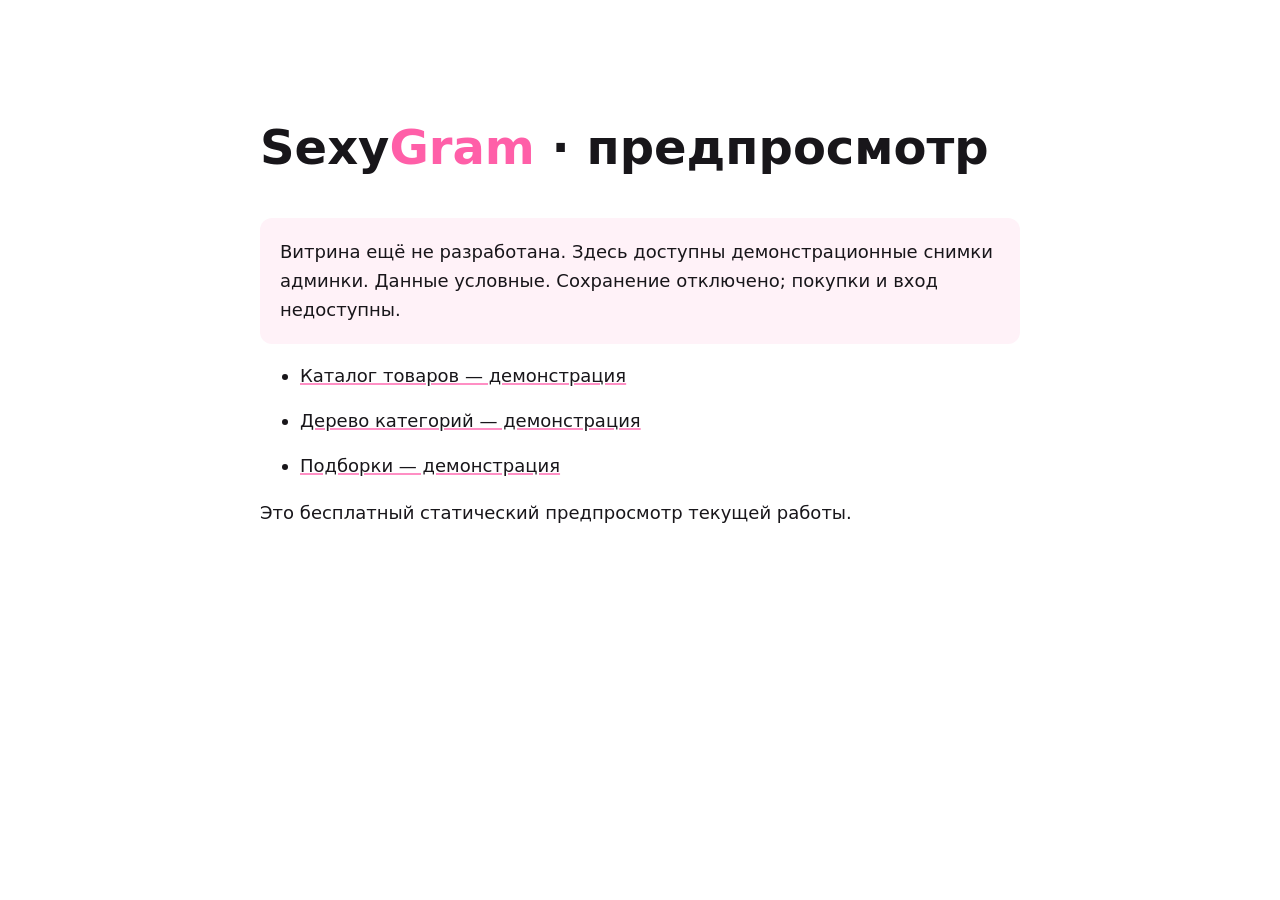
<file: index.html>
<!doctype html>
<html lang="ru"><head><meta charset="utf-8"><meta name="viewport" content="width=device-width, initial-scale=1">
<meta name="robots" content="noindex,nofollow"><title>SexyGram — предпросмотр</title>
<style>body{font:18px/1.6 system-ui,sans-serif;background:#fff;color:#18161A;margin:0;padding:clamp(24px,6vw,80px)}
main{max-width:760px;margin:auto}h1{font-size:clamp(28px,5vw,48px)}span{color:#FF5FA8}
a{color:#18161A;text-decoration-thickness:2px;text-decoration-color:#FF8FC4}li{margin:16px 0}
.notice{padding:20px;background:#FFF2F8;border-radius:12px}</style></head><body><main>
<h1>Sexy<span>Gram</span> · предпросмотр</h1>
<p class="notice">Витрина ещё не разработана. Здесь доступны демонстрационные снимки админки.
Данные условные. Сохранение отключено; покупки и вход недоступны.</p>
<ul><li><a href="products.html">Каталог товаров — демонстрация</a></li>
<li><a href="categories.html">Дерево категорий — демонстрация</a></li>
<li><a href="collections.html">Подборки — демонстрация</a></li></ul>
<p>Это бесплатный статический предпросмотр текущей работы.</p></main></body></html>

<!-- source-sha:ad365218f95ecc559a53caa040e19c48af8aec03 -->
</file>
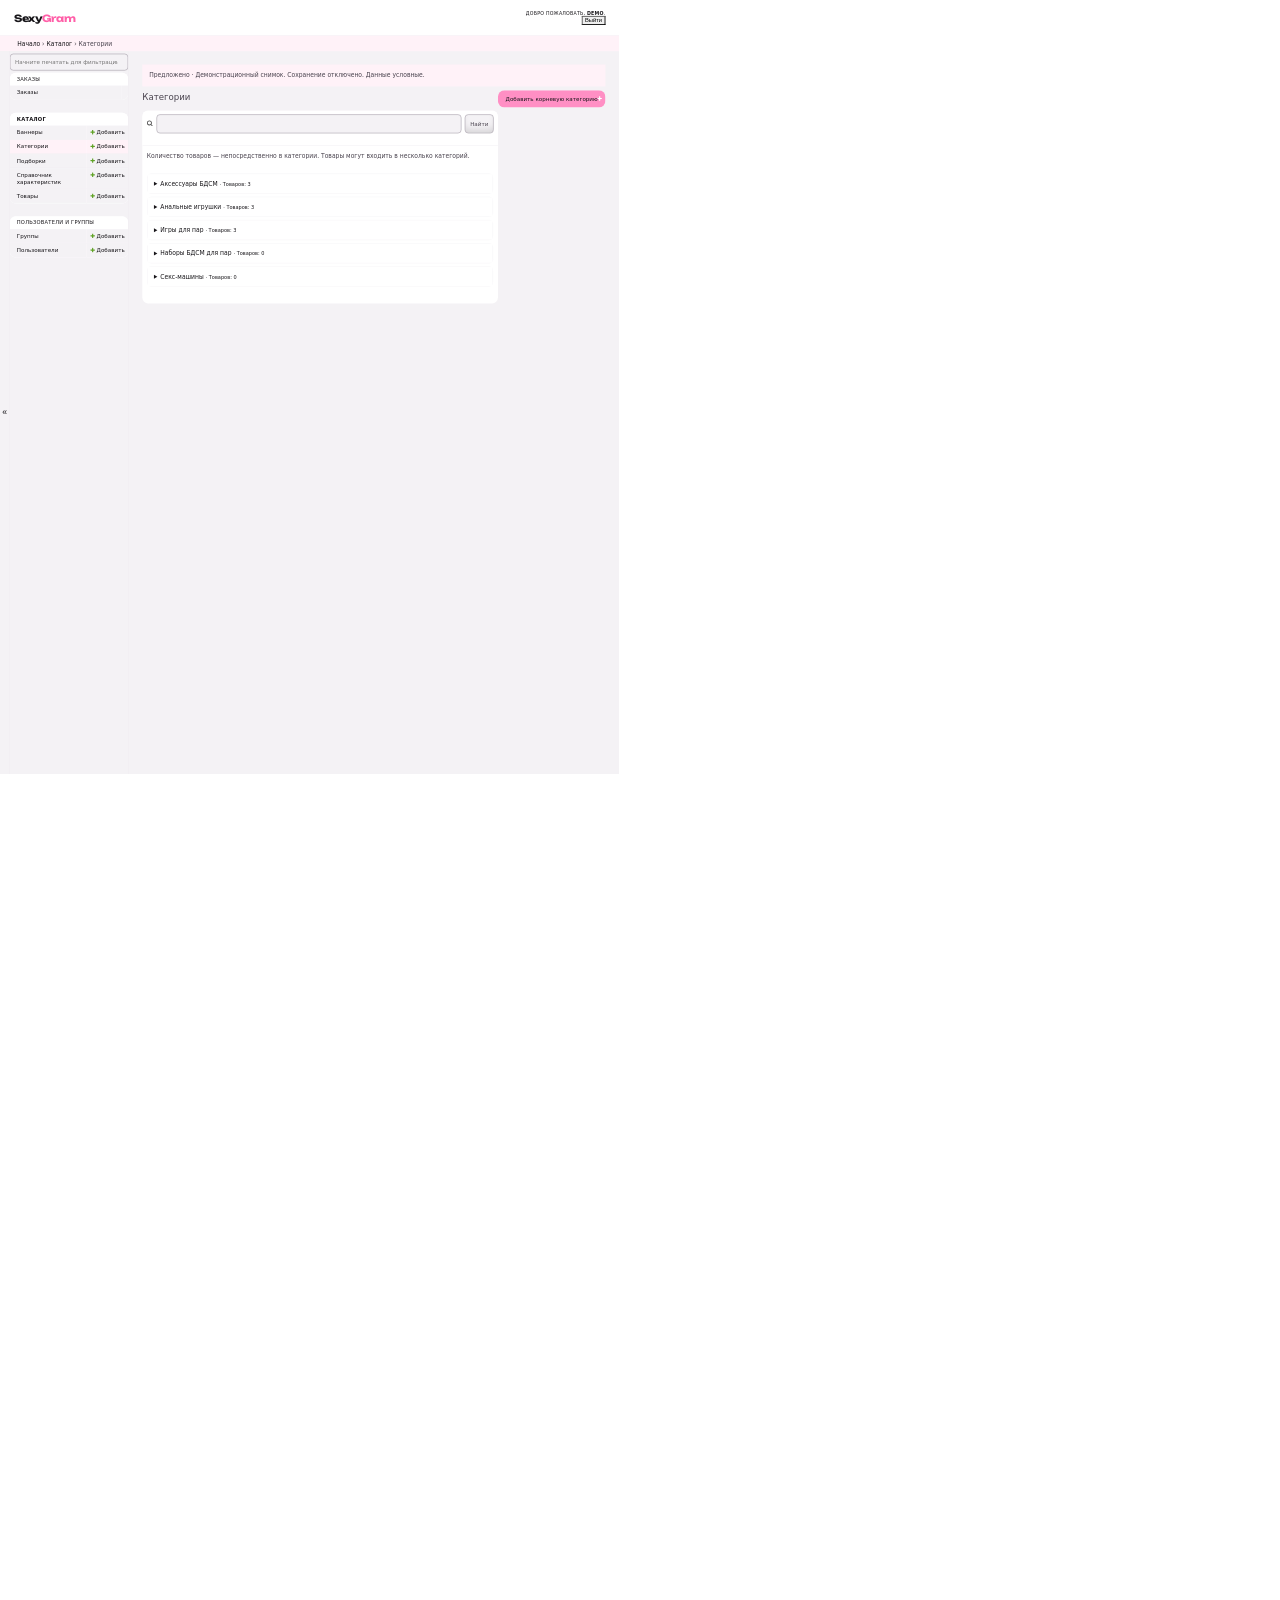
<file: categories-desktop.html>
<html><meta charset="utf-8"><body style="margin:0"><iframe title="categories 1440px" src="categories.html" style="width:1440px;height:1800px;border:0;transform:scale(0.43);transform-origin:top left"></iframe></body></html>
</file>
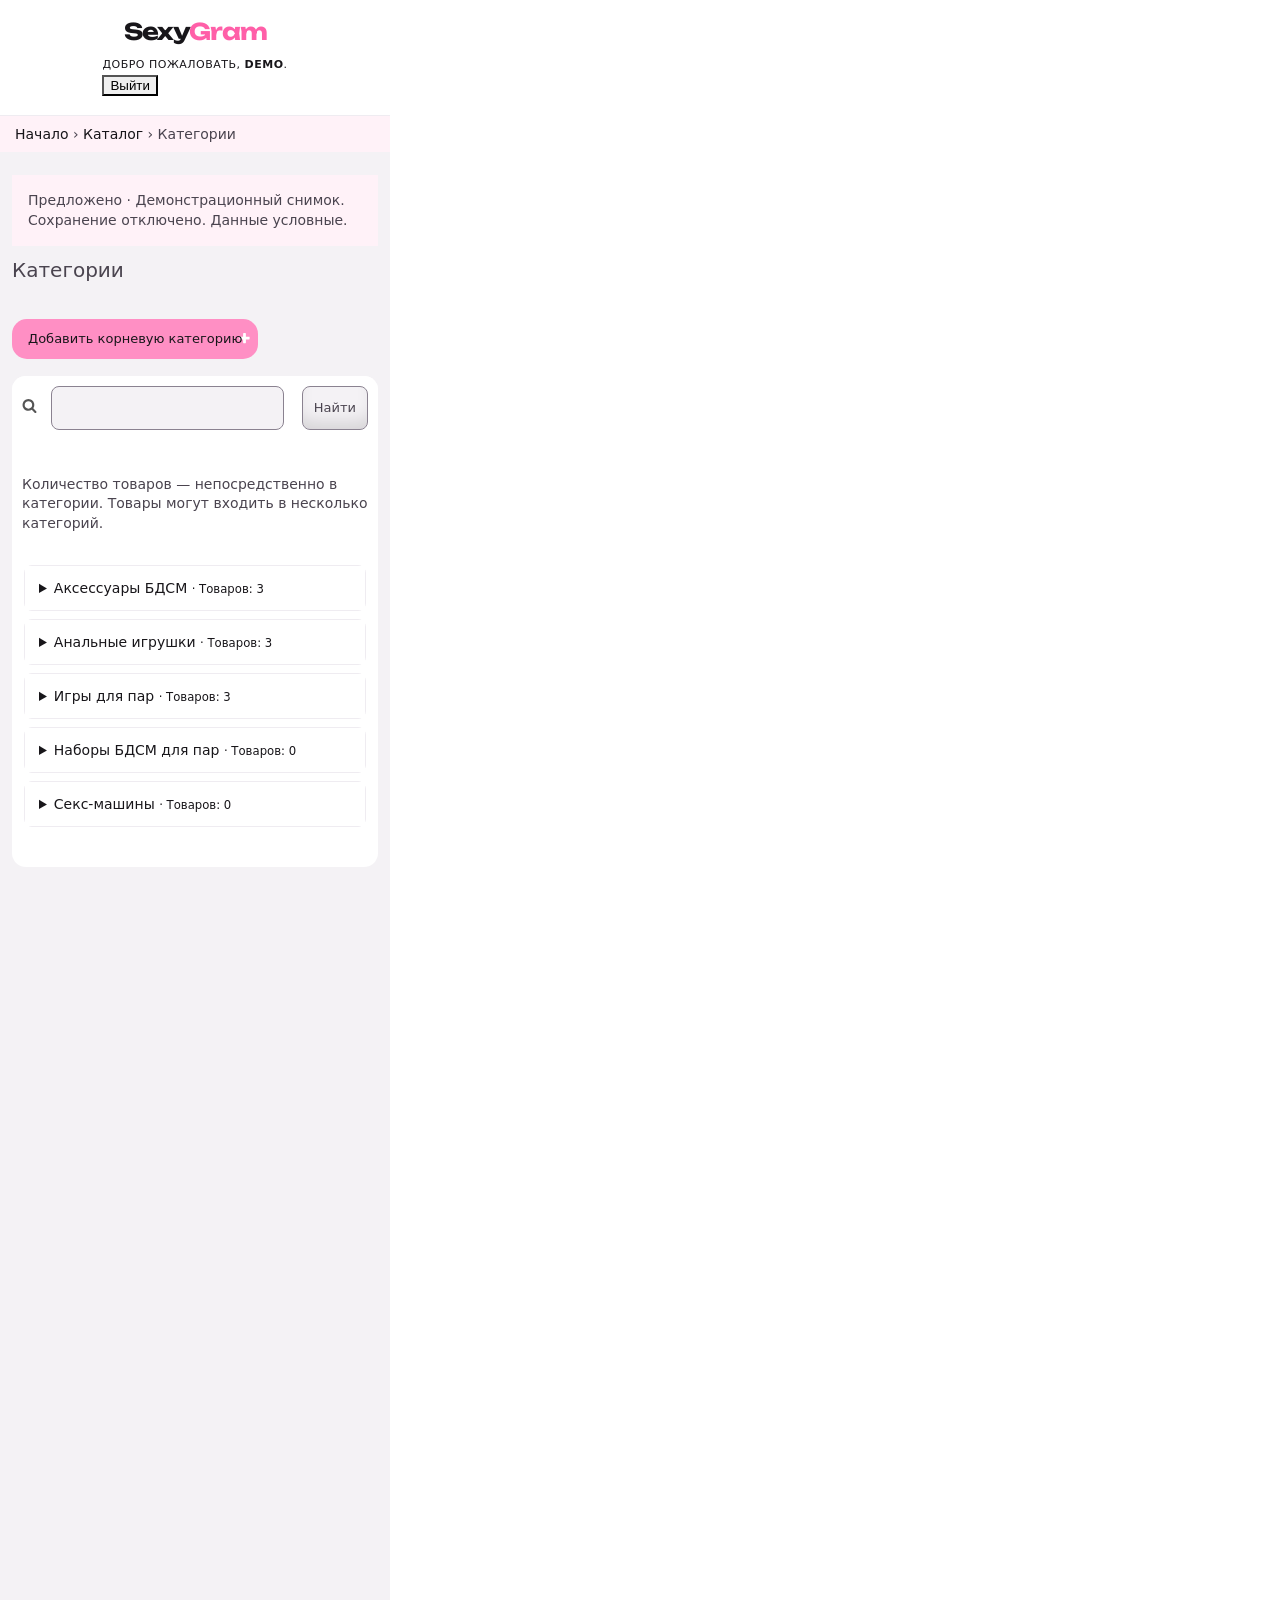
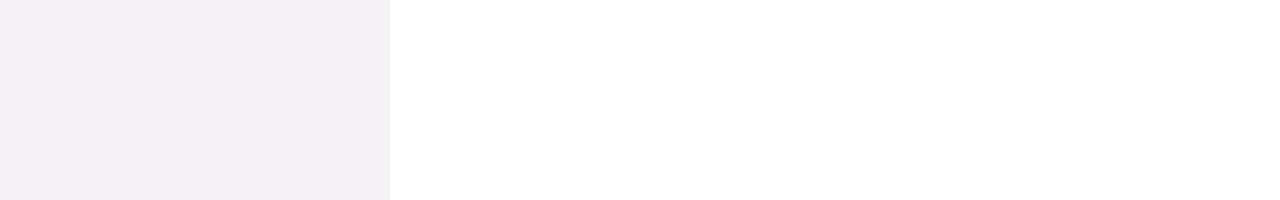
<file: categories-mobile.html>
<html><meta charset="utf-8"><body style="margin:0"><iframe title="categories 390px" src="categories.html" style="width:390px;height:1800px;border:0;transform:scale(1);transform-origin:top left"></iframe></body></html>
</file>
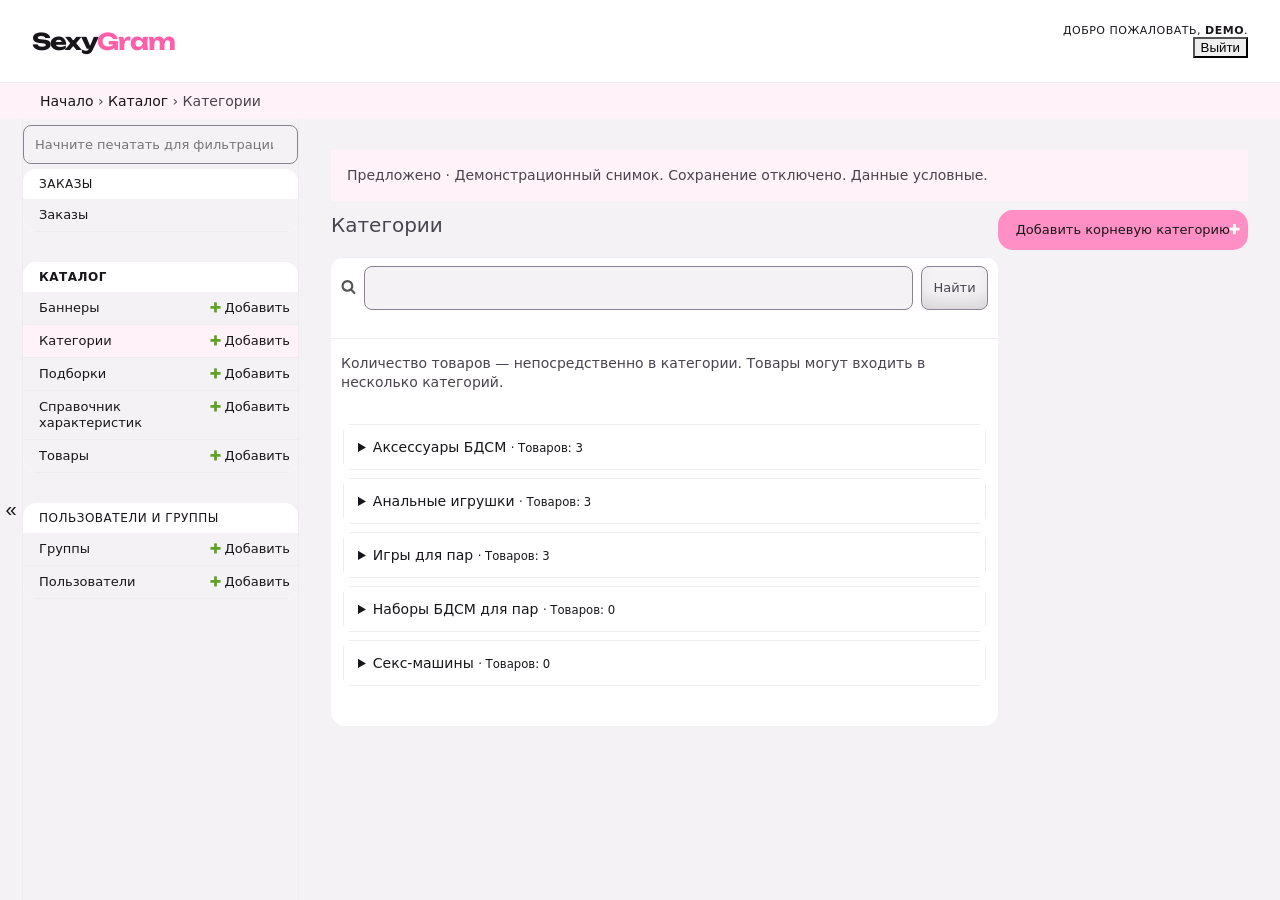
<file: categories.html>
<!DOCTYPE html>
<html lang="ru" dir="ltr">
<head><meta charset="utf-8">
<title>Выберите категория для изменения | SexyGram</title>
<link rel="stylesheet" href="static/admin/css/base.css">
  <link rel="stylesheet" href="static/admin/css/dark_mode.css">
  <script src="static/admin/js/theme.js"></script>
  <link rel="stylesheet" href="static/admin/css/nav_sidebar.css">
  <script src="static/admin/js/nav_sidebar.js" defer></script>
  <link rel="stylesheet" href="static/admin/css/changelists.css">
    <script src="jsi18n.js"></script>
<script src="static/admin/js/vendor/jquery/jquery.min.js"></script>
<script src="static/admin/js/jquery.init.js"></script>
<script src="static/admin/js/core.js"></script>
<script src="static/admin/js/admin/RelatedObjectLookups.js"></script>
<script src="static/admin/js/actions.js"></script>
<script src="static/admin/js/urlify.js"></script>
<script src="static/admin/js/prepopulate.js"></script>
<script src="static/admin/js/vendor/xregexp/xregexp.min.js"></script>
<script src="static/admin/js/filters.js" defer></script>
    <meta name="viewport" content="width=device-width, initial-scale=1.0">
    <link rel="stylesheet" href="static/admin/css/responsive.css">
<link rel="stylesheet" href="static/catalog/admin.css?v=20261020-1">
<script src="static/catalog/admin.js?v=20261020-1" charset="utf-8" defer></script>
<meta name="robots" content="NONE,NOARCHIVE">
</head>
<body class=" app-catalog model-category change-list"
  data-admin-utc-offset="10800">
<a href="#content-start" class="skip-to-content-link">К основному</a>
<!-- Container -->
<div id="container">
    <!-- Header -->
      <header id="header">
        <div id="branding">
        <div id="site-name"><a href="#" class="sg-logo">Sexy<span>Gram</span></a></div>
        </div>
        <div id="user-tools">
                Добро пожаловать,
                <strong>demo</strong>.
                <form onsubmit="return false">
                    <button type="submit">Выйти</button>
                </form>
<button class="theme-toggle">
  <span class="visually-hidden theme-label-when-auto">Переключить тему (текущая: выбрана автоматически)</span>
  <span class="visually-hidden theme-label-when-light">Переключить тему (текущая: светлая)</span>
  <span class="visually-hidden theme-label-when-dark">Переключить тему (текущая: тёмная)</span>
  <svg aria-hidden="true" class="theme-icon-when-auto">
    <use xlink:href="#icon-auto" />
  </svg>
  <svg aria-hidden="true" class="theme-icon-when-dark">
    <use xlink:href="#icon-moon" />
  </svg>
  <svg aria-hidden="true" class="theme-icon-when-light">
    <use xlink:href="#icon-sun" />
  </svg>
</button>
        </div>
      </header>
    <!-- END Header -->
      <nav aria-label="Хлебные крошки">
<div class="breadcrumbs">
<a href="#">Начало</a>
&rsaquo; <a href="#">Каталог</a>
&rsaquo; Категории
</div>
      </nav>
    <div class="main" id="main">
<button class="sticky toggle-nav-sidebar" id="toggle-nav-sidebar" aria-label="Переключить навигацию"></button>
<nav class="sticky" id="nav-sidebar" aria-label="Боковая панель">
  <input type="search" id="nav-filter"
         placeholder="Начните печатать для фильтрации..."
         aria-label="Фильтр элементов навигации">
    <div class="app-orders module">
      <table>
        <caption>
          <a href="#" class="section" title="Модели в приложении Заказы">Заказы</a>
        </caption>
        <thead class="visually-hidden">
          <tr>
            <th scope="col">Имя модели</th>
            <th scope="col">Добавить</th>
            <th scope="col">Просмотреть или редактировать</th>
          </tr>
        </thead>
            <tr class="model-order">
              <th scope="row" id="orders-order">
                  <a href="#">Заказы</a>
              </th>
                <td></td>
            </tr>
      </table>
    </div>
    <div class="app-catalog module current-app">
      <table>
        <caption>
          <a href="#" class="section" title="Модели в приложении Каталог">Каталог</a>
        </caption>
        <thead class="visually-hidden">
          <tr>
            <th scope="col">Имя модели</th>
            <th scope="col">Добавить</th>
            <th scope="col">Просмотреть или редактировать</th>
          </tr>
        </thead>
            <tr class="model-banner">
              <th scope="row" id="catalog-banner">
                  <a href="#">Баннеры</a>
              </th>
                <td><a href="#" class="addlink" aria-describedby="catalog-banner">Добавить</a></td>
            </tr>
            <tr class="model-category current-model">
              <th scope="row" id="catalog-category">
                  <a href="#" aria-current="page">Категории</a>
              </th>
                <td><a href="#" class="addlink" aria-describedby="catalog-category">Добавить</a></td>
            </tr>
            <tr class="model-collection">
              <th scope="row" id="catalog-collection">
                  <a href="#">Подборки</a>
              </th>
                <td><a href="#" class="addlink" aria-describedby="catalog-collection">Добавить</a></td>
            </tr>
            <tr class="model-attribute">
              <th scope="row" id="catalog-attribute">
                  <a href="#">Справочник характеристик</a>
              </th>
                <td><a href="#" class="addlink" aria-describedby="catalog-attribute">Добавить</a></td>
            </tr>
            <tr class="model-product">
              <th scope="row" id="catalog-product">
                  <a href="#">Товары</a>
              </th>
                <td><a href="#" class="addlink" aria-describedby="catalog-product">Добавить</a></td>
            </tr>
      </table>
    </div>
    <div class="app-auth module">
      <table>
        <caption>
          <a href="#" class="section" title="Модели в приложении Пользователи и группы">Пользователи и группы</a>
        </caption>
        <thead class="visually-hidden">
          <tr>
            <th scope="col">Имя модели</th>
            <th scope="col">Добавить</th>
            <th scope="col">Просмотреть или редактировать</th>
          </tr>
        </thead>
            <tr class="model-group">
              <th scope="row" id="auth-group">
                  <a href="#">Группы</a>
              </th>
                <td><a href="#" class="addlink" aria-describedby="auth-group">Добавить</a></td>
            </tr>
            <tr class="model-user">
              <th scope="row" id="auth-user">
                  <a href="#">Пользователи</a>
              </th>
                <td><a href="#" class="addlink" aria-describedby="auth-user">Добавить</a></td>
            </tr>
      </table>
    </div>
</nav>
      <main id="content-start" class="content" tabindex="-1">
        <!-- Content -->
        <div id="content" class="">
          <p class="demo-banner" style="padding:16px;background:#FFF2F8">Предложено · Демонстрационный снимок. Сохранение отключено. Данные условные.</p><h1>Категории</h1>
  <div id="content-main">
        <ul class="object-tools">
          <li><a href="#" class="addlink">Добавить корневую категорию</a></li>
        </ul>
    <div class="module" id="changelist">
      <div class="changelist-form-container">
<div id="toolbar"><form onsubmit="return false">
<div><!-- DIV needed for valid HTML -->
<label for="searchbar"><img src="static/admin/img/search.svg" alt="Search"></label>
<input type="text" size="40" name="q" value="" id="searchbar">
<input type="submit" value="Найти">
</div>
</form></div>
        <form onsubmit="return false">
<p>Количество товаров — непосредственно в категории. Товары могут входить в несколько категорий.</p>
<div class="category-tree"><details class="category-branch">
<summary>Аксессуары БДСМ <small>· Товаров: 3</small></summary>
<div class="category-commands"><span>Аксессуары БДСМ</span>
<a href="#">Товары: 3</a>
<a href="#">Название, перенос и порядок</a>
<a href="#">+ Подкатегория</a>
<a href="#">Удалить</a>
</div>
</details>
<details class="category-branch">
<summary>Анальные игрушки <small>· Товаров: 3</small></summary>
<div class="category-commands"><span>Анальные игрушки</span>
<a href="#">Товары: 3</a>
<a href="#">Название, перенос и порядок</a>
<a href="#">+ Подкатегория</a>
<a href="#">Удалить</a>
</div>
</details>
<details class="category-branch">
<summary>Игры для пар <small>· Товаров: 3</small></summary>
<div class="category-commands"><span>Игры для пар</span>
<a href="#">Товары: 3</a>
<a href="#">Название, перенос и порядок</a>
<a href="#">+ Подкатегория</a>
<a href="#">Удалить</a>
</div><details class="category-branch">
<summary>Карточные игры <small>· Товаров: 0</small></summary>
<div class="category-commands"><span>Игры для пар → Карточные игры</span>
<a href="#">Товары: 0</a>
<a href="#">Название, перенос и порядок</a>
<a href="#">+ Подкатегория</a>
<a href="#">Удалить</a>
</div><details class="category-branch">
<summary>Пример третьего уровня <small>· Товаров: 0</small></summary>
<div class="category-commands"><span>Игры для пар → Карточные игры → Пример третьего уровня</span>
<a href="#">Товары: 0</a>
<a href="#">Название, перенос и порядок</a>
<a href="#">+ Подкатегория</a>
<a href="#">Удалить</a>
</div>
</details>
</details>
<details class="category-branch">
<summary>Ролевые игры <small>· Товаров: 0</small></summary>
<div class="category-commands"><span>Игры для пар → Ролевые игры</span>
<a href="#">Товары: 0</a>
<a href="#">Название, перенос и порядок</a>
<a href="#">+ Подкатегория</a>
<a href="#">Удалить</a>
</div>
</details>
<details class="category-branch">
<summary>Секс-кубики и купоны <small>· Товаров: 0</small></summary>
<div class="category-commands"><span>Игры для пар → Секс-кубики и купоны</span>
<a href="#">Товары: 0</a>
<a href="#">Название, перенос и порядок</a>
<a href="#">+ Подкатегория</a>
<a href="#">Удалить</a>
</div>
</details>
</details>
<details class="category-branch">
<summary>Наборы БДСМ для пар <small>· Товаров: 0</small></summary>
<div class="category-commands"><span>Наборы БДСМ для пар</span>
<a href="#">Товары: 0</a>
<a href="#">Название, перенос и порядок</a>
<a href="#">+ Подкатегория</a>
<a href="#">Удалить</a>
</div><details class="category-branch">
<summary>Комплекты для кровати <small>· Товаров: 0</small></summary>
<div class="category-commands"><span>Наборы БДСМ для пар → Комплекты для кровати</span>
<a href="#">Товары: 0</a>
<a href="#">Название, перенос и порядок</a>
<a href="#">+ Подкатегория</a>
<a href="#">Удалить</a>
</div>
</details>
<details class="category-branch">
<summary>Мини-наборы БДСМ <small>· Товаров: 0</small></summary>
<div class="category-commands"><span>Наборы БДСМ для пар → Мини-наборы БДСМ</span>
<a href="#">Товары: 0</a>
<a href="#">Название, перенос и порядок</a>
<a href="#">+ Подкатегория</a>
<a href="#">Удалить</a>
</div>
</details>
<details class="category-branch">
<summary>Наборы игрушек БДСМ <small>· Товаров: 0</small></summary>
<div class="category-commands"><span>Наборы БДСМ для пар → Наборы игрушек БДСМ</span>
<a href="#">Товары: 0</a>
<a href="#">Название, перенос и порядок</a>
<a href="#">+ Подкатегория</a>
<a href="#">Удалить</a>
</div>
</details>
</details>
<details class="category-branch">
<summary>Секс-машины <small>· Товаров: 0</small></summary>
<div class="category-commands"><span>Секс-машины</span>
<a href="#">Товары: 0</a>
<a href="#">Название, перенос и порядок</a>
<a href="#">+ Подкатегория</a>
<a href="#">Удалить</a>
</div>
</details>
</div>
        </form>
      </div>
    </div>
  </div>
          <br class="clear">
        </div>
        <!-- END Content -->
      </main>
    </div>
    <footer id="footer"></footer>
</div>
<!-- END Container -->
<!-- SVGs -->
<svg xmlns="http://www.w3.org/2000/svg" class="base-svgs">
  <symbol viewBox="0 0 24 24" width="1.5rem" height="1.5rem" id="icon-auto"><path d="M0 0h24v24H0z" fill="currentColor"/><path d="M12 22C6.477 22 2 17.523 2 12S6.477 2 12 2s10 4.477 10 10-4.477 10-10 10zm0-2V4a8 8 0 1 0 0 16z"/></symbol>
  <symbol viewBox="0 0 24 24" width="1.5rem" height="1.5rem" id="icon-moon"><path d="M0 0h24v24H0z" fill="currentColor"/><path d="M10 7a7 7 0 0 0 12 4.9v.1c0 5.523-4.477 10-10 10S2 17.523 2 12 6.477 2 12 2h.1A6.979 6.979 0 0 0 10 7zm-6 5a8 8 0 0 0 15.062 3.762A9 9 0 0 1 8.238 4.938 7.999 7.999 0 0 0 4 12z"/></symbol>
  <symbol viewBox="0 0 24 24" width="1.5rem" height="1.5rem" id="icon-sun"><path d="M0 0h24v24H0z" fill="currentColor"/><path d="M12 18a6 6 0 1 1 0-12 6 6 0 0 1 0 12zm0-2a4 4 0 1 0 0-8 4 4 0 0 0 0 8zM11 1h2v3h-2V1zm0 19h2v3h-2v-3zM3.515 4.929l1.414-1.414L7.05 5.636 5.636 7.05 3.515 4.93zM16.95 18.364l1.414-1.414 2.121 2.121-1.414 1.414-2.121-2.121zm2.121-14.85l1.414 1.415-2.121 2.121-1.414-1.414 2.121-2.121zM5.636 16.95l1.414 1.414-2.121 2.121-1.414-1.414 2.121-2.121zM23 11v2h-3v-2h3zM4 11v2H1v-2h3z"/></symbol>
</svg>
<!-- END SVGs -->
</body>
</html>
</file>
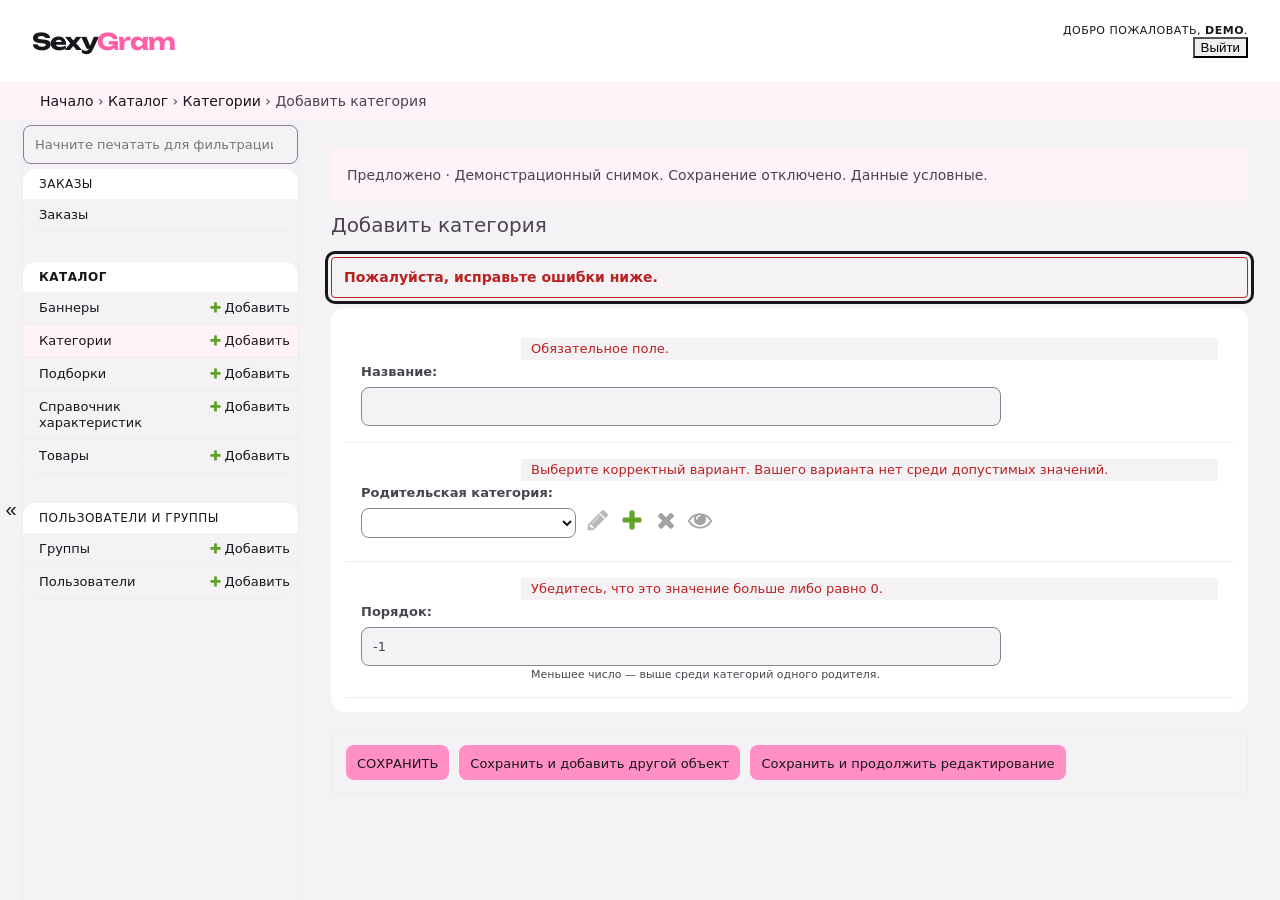
<file: category-error.html>
<!DOCTYPE html>
<html lang="ru" dir="ltr">
<head><meta charset="utf-8">
<title>Ошибка: Добавить категория | SexyGram</title>
<link rel="stylesheet" href="static/admin/css/base.css">
  <link rel="stylesheet" href="static/admin/css/dark_mode.css">
  <script src="static/admin/js/theme.js"></script>
  <link rel="stylesheet" href="static/admin/css/nav_sidebar.css">
  <script src="static/admin/js/nav_sidebar.js" defer></script>
<link rel="stylesheet" href="static/admin/css/forms.css">
<script src="jsi18n.js"></script>
<script src="static/admin/js/vendor/jquery/jquery.min.js"></script>
<script src="static/admin/js/jquery.init.js"></script>
<script src="static/admin/js/core.js"></script>
<script src="static/admin/js/admin/RelatedObjectLookups.js"></script>
<script src="static/admin/js/actions.js"></script>
<script src="static/admin/js/urlify.js"></script>
<script src="static/admin/js/prepopulate.js"></script>
<script src="static/admin/js/vendor/xregexp/xregexp.min.js"></script>
    <meta name="viewport" content="width=device-width, initial-scale=1.0">
    <link rel="stylesheet" href="static/admin/css/responsive.css">
<link rel="stylesheet" href="static/catalog/admin.css?v=20261020-1">
<script src="static/catalog/admin.js?v=20261020-1" charset="utf-8" defer></script>
<meta name="robots" content="NONE,NOARCHIVE">
</head>
<body class=" app-catalog model-category change-form"
  data-admin-utc-offset="10800">
<a href="#content-start" class="skip-to-content-link">К основному</a>
<!-- Container -->
<div id="container">
    <!-- Header -->
      <header id="header">
        <div id="branding">
        <div id="site-name"><a href="#" class="sg-logo">Sexy<span>Gram</span></a></div>
        </div>
        <div id="user-tools">
                Добро пожаловать,
                <strong>demo</strong>.
                <form onsubmit="return false">
                    <button type="submit">Выйти</button>
                </form>
<button class="theme-toggle">
  <span class="visually-hidden theme-label-when-auto">Переключить тему (текущая: выбрана автоматически)</span>
  <span class="visually-hidden theme-label-when-light">Переключить тему (текущая: светлая)</span>
  <span class="visually-hidden theme-label-when-dark">Переключить тему (текущая: тёмная)</span>
  <svg aria-hidden="true" class="theme-icon-when-auto">
    <use xlink:href="#icon-auto" />
  </svg>
  <svg aria-hidden="true" class="theme-icon-when-dark">
    <use xlink:href="#icon-moon" />
  </svg>
  <svg aria-hidden="true" class="theme-icon-when-light">
    <use xlink:href="#icon-sun" />
  </svg>
</button>
        </div>
      </header>
    <!-- END Header -->
      <nav aria-label="Хлебные крошки">
<div class="breadcrumbs">
<a href="#">Начало</a>
&rsaquo; <a href="#">Каталог</a>
&rsaquo; <a href="#">Категории</a>
&rsaquo; Добавить категория
</div>
      </nav>
    <div class="main" id="main">
<button class="sticky toggle-nav-sidebar" id="toggle-nav-sidebar" aria-label="Переключить навигацию"></button>
<nav class="sticky" id="nav-sidebar" aria-label="Боковая панель">
  <input type="search" id="nav-filter"
         placeholder="Начните печатать для фильтрации..."
         aria-label="Фильтр элементов навигации">
    <div class="app-orders module">
      <table>
        <caption>
          <a href="#" class="section" title="Модели в приложении Заказы">Заказы</a>
        </caption>
        <thead class="visually-hidden">
          <tr>
            <th scope="col">Имя модели</th>
            <th scope="col">Добавить</th>
            <th scope="col">Просмотреть или редактировать</th>
          </tr>
        </thead>
            <tr class="model-order">
              <th scope="row" id="orders-order">
                  <a href="#">Заказы</a>
              </th>
                <td></td>
            </tr>
      </table>
    </div>
    <div class="app-catalog module current-app">
      <table>
        <caption>
          <a href="#" class="section" title="Модели в приложении Каталог">Каталог</a>
        </caption>
        <thead class="visually-hidden">
          <tr>
            <th scope="col">Имя модели</th>
            <th scope="col">Добавить</th>
            <th scope="col">Просмотреть или редактировать</th>
          </tr>
        </thead>
            <tr class="model-banner">
              <th scope="row" id="catalog-banner">
                  <a href="#">Баннеры</a>
              </th>
                <td><a href="#" class="addlink" aria-describedby="catalog-banner">Добавить</a></td>
            </tr>
            <tr class="model-category current-model">
              <th scope="row" id="catalog-category">
                  <a href="#" aria-current="page">Категории</a>
              </th>
                <td><a href="#" class="addlink" aria-describedby="catalog-category">Добавить</a></td>
            </tr>
            <tr class="model-collection">
              <th scope="row" id="catalog-collection">
                  <a href="#">Подборки</a>
              </th>
                <td><a href="#" class="addlink" aria-describedby="catalog-collection">Добавить</a></td>
            </tr>
            <tr class="model-attribute">
              <th scope="row" id="catalog-attribute">
                  <a href="#">Справочник характеристик</a>
              </th>
                <td><a href="#" class="addlink" aria-describedby="catalog-attribute">Добавить</a></td>
            </tr>
            <tr class="model-product">
              <th scope="row" id="catalog-product">
                  <a href="#">Товары</a>
              </th>
                <td><a href="#" class="addlink" aria-describedby="catalog-product">Добавить</a></td>
            </tr>
      </table>
    </div>
    <div class="app-auth module">
      <table>
        <caption>
          <a href="#" class="section" title="Модели в приложении Пользователи и группы">Пользователи и группы</a>
        </caption>
        <thead class="visually-hidden">
          <tr>
            <th scope="col">Имя модели</th>
            <th scope="col">Добавить</th>
            <th scope="col">Просмотреть или редактировать</th>
          </tr>
        </thead>
            <tr class="model-group">
              <th scope="row" id="auth-group">
                  <a href="#">Группы</a>
              </th>
                <td><a href="#" class="addlink" aria-describedby="auth-group">Добавить</a></td>
            </tr>
            <tr class="model-user">
              <th scope="row" id="auth-user">
                  <a href="#">Пользователи</a>
              </th>
                <td><a href="#" class="addlink" aria-describedby="auth-user">Добавить</a></td>
            </tr>
      </table>
    </div>
</nav>
      <main id="content-start" class="content" tabindex="-1">
        <!-- Content -->
        <div id="content" class="colM">
          <p class="demo-banner" style="padding:16px;background:#FFF2F8">Предложено · Демонстрационный снимок. Сохранение отключено. Данные условные.</p><h1>Добавить категория</h1>
          <div id="content-main">
<form onsubmit="return false">
<div>
    <p class="errornote">
    Пожалуйста, исправьте ошибки ниже.
    </p>
  <fieldset class="module aligned ">
        <div class="form-row errors field-name">
            <ul class="errorlist" id="id_name_error"><li>Обязательное поле.</li></ul>
                <div>
                        <div class="flex-container">
                                <label class="required" for="id_name">Название:</label>
                                    <input type="text" name="name" class="vTextField" maxlength="150" required aria-invalid="true" aria-describedby="id_name_error" id="id_name">
                        </div>
                </div>
        </div>
        <div class="form-row errors field-parent">
            <ul class="errorlist" id="id_parent_error"><li>Выберите корректный вариант. Вашего варианта нет среди допустимых значений.</li></ul>
                <div>
                        <div class="flex-container">
                                <label for="id_parent">Родительская категория:</label>
                                    <div class="related-widget-wrapper" data-model-ref="category">
    <select name="parent" data-context="available-source" aria-invalid="true" aria-describedby="id_parent_error" id="id_parent">
  <option value="">---------</option>
  <option value="11">Аксессуары БДСМ</option>
  <option value="9">Анальные игрушки</option>
  <option value="5">Игры для пар</option>
  <option value="6">Карточные игры</option>
  <option value="3">Комплекты для кровати</option>
  <option value="4">Мини-наборы БДСМ</option>
  <option value="1">Наборы БДСМ для пар</option>
  <option value="2">Наборы игрушек БДСМ</option>
  <option value="12">Пример третьего уровня</option>
  <option value="8">Ролевые игры</option>
  <option value="7">Секс-кубики и купоны</option>
  <option value="10">Секс-машины</option>
</select>
        <a class="related-widget-wrapper-link change-related" id="change_id_parent"
            data-href-template="/admin/catalog/category/__fk__/change/?_to_field=id&amp;_popup=1"
            data-popup="yes"
            title="Изменить выбранный объект типа "категория""><img src="static/admin/img/icon-changelink.svg" alt="" width="24" height="24"></a><a class="related-widget-wrapper-link add-related" id="add_id_parent"
            data-popup="yes"
            href="#"
            title="Добавить ещё один объект типа "категория""><img src="static/admin/img/icon-addlink.svg" alt="" width="24" height="24"></a><a class="related-widget-wrapper-link delete-related" id="delete_id_parent"
            data-href-template="/admin/catalog/category/__fk__/delete/?_to_field=id&amp;_popup=1"
            data-popup="yes"
            title="Удалить выбранный объект типа "категория""><img src="static/admin/img/icon-deletelink.svg" alt="" width="24" height="24"></a><a class="related-widget-wrapper-link view-related" id="view_id_parent"
             data-href-template="/admin/catalog/category/__fk__/change/?_to_field=id"
             title="Просмотреть выбранный объект типа "категория""><img src="static/admin/img/icon-viewlink.svg" alt="" width="24" height="24"></a>
</div>
                        </div>
                </div>
        </div>
        <div class="form-row errors field-position">
            <ul class="errorlist" id="id_position_error"><li>Убедитесь, что это значение больше либо равно 0.</li></ul>
                <div>
                        <div class="flex-container">
                                <label class="required" for="id_position">Порядок:</label>
                                    <input type="number" name="position" value="-1" class="vIntegerField" min="0" required aria-invalid="true" aria-describedby="id_position_helptext id_position_error" id="id_position">
                        </div>
                        <div class="help" id="id_position_helptext">
                            <div>Меньшее число — выше среди категорий одного родителя.</div>
                        </div>
                </div>
        </div>
</fieldset>
<div class="submit-row">
<input type="submit" value="Сохранить" class="default" name="_save">
<input type="submit" value="Сохранить и добавить другой объект" name="_addanother">
<input type="submit" value="Сохранить и продолжить редактирование" name="_continue">
</div>
    <script id="django-admin-form-add-constants"
            src="static/admin/js/change_form.js"
                data-model-name="category"
            async>
    </script>
<script id="django-admin-prepopulated-fields-constants"
        src="static/admin/js/prepopulate_init.js"
        data-prepopulated-fields="[]">
</script>
</div>
</form></div>
          <br class="clear">
        </div>
        <!-- END Content -->
      </main>
    </div>
    <footer id="footer"></footer>
</div>
<!-- END Container -->
<!-- SVGs -->
<svg xmlns="http://www.w3.org/2000/svg" class="base-svgs">
  <symbol viewBox="0 0 24 24" width="1.5rem" height="1.5rem" id="icon-auto"><path d="M0 0h24v24H0z" fill="currentColor"/><path d="M12 22C6.477 22 2 17.523 2 12S6.477 2 12 2s10 4.477 10 10-4.477 10-10 10zm0-2V4a8 8 0 1 0 0 16z"/></symbol>
  <symbol viewBox="0 0 24 24" width="1.5rem" height="1.5rem" id="icon-moon"><path d="M0 0h24v24H0z" fill="currentColor"/><path d="M10 7a7 7 0 0 0 12 4.9v.1c0 5.523-4.477 10-10 10S2 17.523 2 12 6.477 2 12 2h.1A6.979 6.979 0 0 0 10 7zm-6 5a8 8 0 0 0 15.062 3.762A9 9 0 0 1 8.238 4.938 7.999 7.999 0 0 0 4 12z"/></symbol>
  <symbol viewBox="0 0 24 24" width="1.5rem" height="1.5rem" id="icon-sun"><path d="M0 0h24v24H0z" fill="currentColor"/><path d="M12 18a6 6 0 1 1 0-12 6 6 0 0 1 0 12zm0-2a4 4 0 1 0 0-8 4 4 0 0 0 0 8zM11 1h2v3h-2V1zm0 19h2v3h-2v-3zM3.515 4.929l1.414-1.414L7.05 5.636 5.636 7.05 3.515 4.93zM16.95 18.364l1.414-1.414 2.121 2.121-1.414 1.414-2.121-2.121zm2.121-14.85l1.414 1.415-2.121 2.121-1.414-1.414 2.121-2.121zM5.636 16.95l1.414 1.414-2.121 2.121-1.414-1.414 2.121-2.121zM23 11v2h-3v-2h3zM4 11v2H1v-2h3z"/></symbol>
</svg>
<!-- END SVGs -->
</body>
</html>
</file>
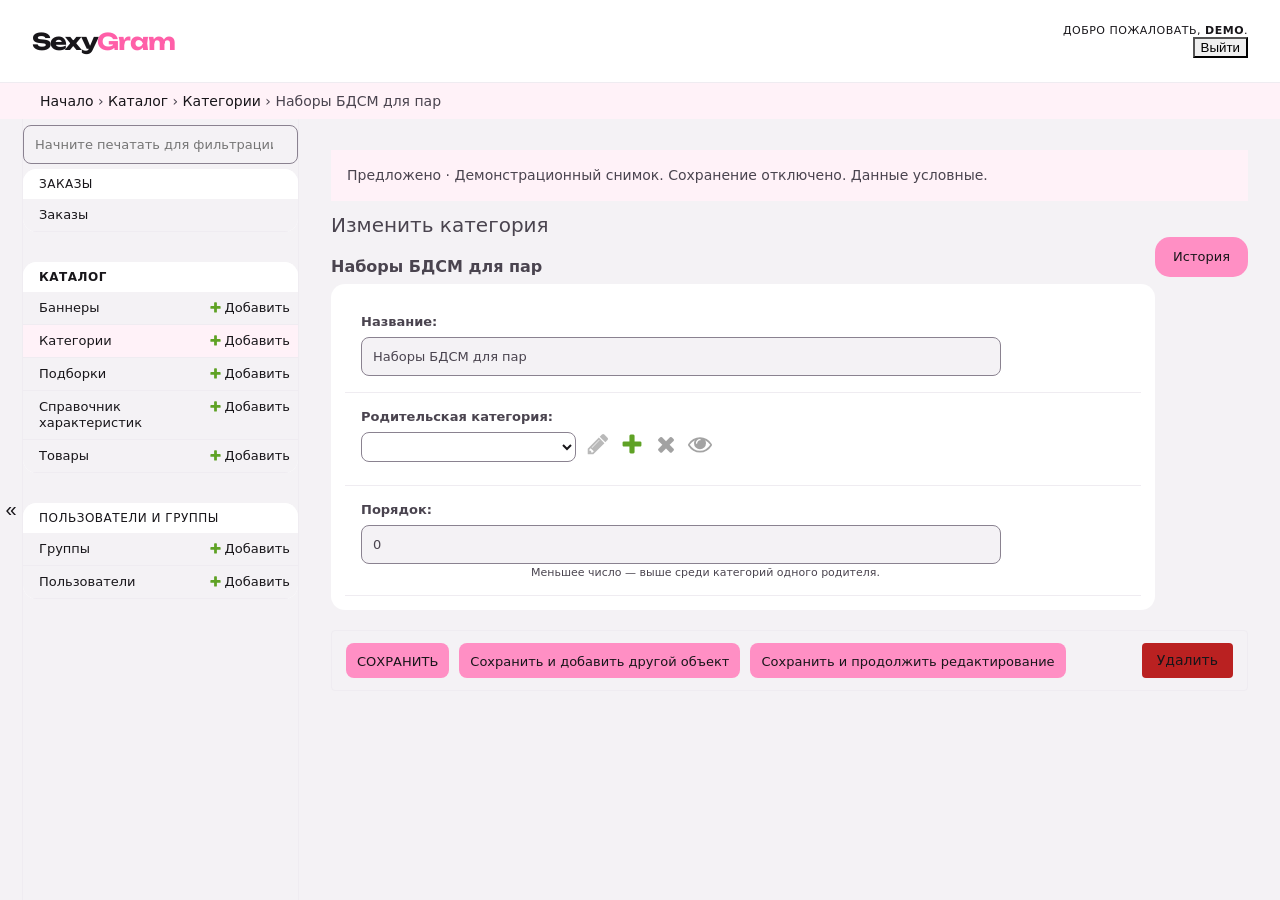
<file: category-form.html>
<!DOCTYPE html>
<html lang="ru" dir="ltr">
<head><meta charset="utf-8">
<title>Наборы БДСМ для пар | Изменить категория | SexyGram</title>
<link rel="stylesheet" href="static/admin/css/base.css">
  <link rel="stylesheet" href="static/admin/css/dark_mode.css">
  <script src="static/admin/js/theme.js"></script>
  <link rel="stylesheet" href="static/admin/css/nav_sidebar.css">
  <script src="static/admin/js/nav_sidebar.js" defer></script>
<link rel="stylesheet" href="static/admin/css/forms.css">
<script src="jsi18n.js"></script>
<script src="static/admin/js/vendor/jquery/jquery.min.js"></script>
<script src="static/admin/js/jquery.init.js"></script>
<script src="static/admin/js/core.js"></script>
<script src="static/admin/js/admin/RelatedObjectLookups.js"></script>
<script src="static/admin/js/actions.js"></script>
<script src="static/admin/js/urlify.js"></script>
<script src="static/admin/js/prepopulate.js"></script>
<script src="static/admin/js/vendor/xregexp/xregexp.min.js"></script>
    <meta name="viewport" content="width=device-width, initial-scale=1.0">
    <link rel="stylesheet" href="static/admin/css/responsive.css">
<link rel="stylesheet" href="static/catalog/admin.css?v=20261020-1">
<script src="static/catalog/admin.js?v=20261020-1" charset="utf-8" defer></script>
<meta name="robots" content="NONE,NOARCHIVE">
</head>
<body class=" app-catalog model-category change-form"
  data-admin-utc-offset="10800">
<a href="#content-start" class="skip-to-content-link">К основному</a>
<!-- Container -->
<div id="container">
    <!-- Header -->
      <header id="header">
        <div id="branding">
        <div id="site-name"><a href="#" class="sg-logo">Sexy<span>Gram</span></a></div>
        </div>
        <div id="user-tools">
                Добро пожаловать,
                <strong>demo</strong>.
                <form onsubmit="return false">
                    <button type="submit">Выйти</button>
                </form>
<button class="theme-toggle">
  <span class="visually-hidden theme-label-when-auto">Переключить тему (текущая: выбрана автоматически)</span>
  <span class="visually-hidden theme-label-when-light">Переключить тему (текущая: светлая)</span>
  <span class="visually-hidden theme-label-when-dark">Переключить тему (текущая: тёмная)</span>
  <svg aria-hidden="true" class="theme-icon-when-auto">
    <use xlink:href="#icon-auto" />
  </svg>
  <svg aria-hidden="true" class="theme-icon-when-dark">
    <use xlink:href="#icon-moon" />
  </svg>
  <svg aria-hidden="true" class="theme-icon-when-light">
    <use xlink:href="#icon-sun" />
  </svg>
</button>
        </div>
      </header>
    <!-- END Header -->
      <nav aria-label="Хлебные крошки">
<div class="breadcrumbs">
<a href="#">Начало</a>
&rsaquo; <a href="#">Каталог</a>
&rsaquo; <a href="#">Категории</a>
&rsaquo; Наборы БДСМ для пар
</div>
      </nav>
    <div class="main" id="main">
<button class="sticky toggle-nav-sidebar" id="toggle-nav-sidebar" aria-label="Переключить навигацию"></button>
<nav class="sticky" id="nav-sidebar" aria-label="Боковая панель">
  <input type="search" id="nav-filter"
         placeholder="Начните печатать для фильтрации..."
         aria-label="Фильтр элементов навигации">
    <div class="app-orders module">
      <table>
        <caption>
          <a href="#" class="section" title="Модели в приложении Заказы">Заказы</a>
        </caption>
        <thead class="visually-hidden">
          <tr>
            <th scope="col">Имя модели</th>
            <th scope="col">Добавить</th>
            <th scope="col">Просмотреть или редактировать</th>
          </tr>
        </thead>
            <tr class="model-order">
              <th scope="row" id="orders-order">
                  <a href="#">Заказы</a>
              </th>
                <td></td>
            </tr>
      </table>
    </div>
    <div class="app-catalog module current-app">
      <table>
        <caption>
          <a href="#" class="section" title="Модели в приложении Каталог">Каталог</a>
        </caption>
        <thead class="visually-hidden">
          <tr>
            <th scope="col">Имя модели</th>
            <th scope="col">Добавить</th>
            <th scope="col">Просмотреть или редактировать</th>
          </tr>
        </thead>
            <tr class="model-banner">
              <th scope="row" id="catalog-banner">
                  <a href="#">Баннеры</a>
              </th>
                <td><a href="#" class="addlink" aria-describedby="catalog-banner">Добавить</a></td>
            </tr>
            <tr class="model-category current-model">
              <th scope="row" id="catalog-category">
                  <a href="#" aria-current="page">Категории</a>
              </th>
                <td><a href="#" class="addlink" aria-describedby="catalog-category">Добавить</a></td>
            </tr>
            <tr class="model-collection">
              <th scope="row" id="catalog-collection">
                  <a href="#">Подборки</a>
              </th>
                <td><a href="#" class="addlink" aria-describedby="catalog-collection">Добавить</a></td>
            </tr>
            <tr class="model-attribute">
              <th scope="row" id="catalog-attribute">
                  <a href="#">Справочник характеристик</a>
              </th>
                <td><a href="#" class="addlink" aria-describedby="catalog-attribute">Добавить</a></td>
            </tr>
            <tr class="model-product">
              <th scope="row" id="catalog-product">
                  <a href="#">Товары</a>
              </th>
                <td><a href="#" class="addlink" aria-describedby="catalog-product">Добавить</a></td>
            </tr>
      </table>
    </div>
    <div class="app-auth module">
      <table>
        <caption>
          <a href="#" class="section" title="Модели в приложении Пользователи и группы">Пользователи и группы</a>
        </caption>
        <thead class="visually-hidden">
          <tr>
            <th scope="col">Имя модели</th>
            <th scope="col">Добавить</th>
            <th scope="col">Просмотреть или редактировать</th>
          </tr>
        </thead>
            <tr class="model-group">
              <th scope="row" id="auth-group">
                  <a href="#">Группы</a>
              </th>
                <td><a href="#" class="addlink" aria-describedby="auth-group">Добавить</a></td>
            </tr>
            <tr class="model-user">
              <th scope="row" id="auth-user">
                  <a href="#">Пользователи</a>
              </th>
                <td><a href="#" class="addlink" aria-describedby="auth-user">Добавить</a></td>
            </tr>
      </table>
    </div>
</nav>
      <main id="content-start" class="content" tabindex="-1">
        <!-- Content -->
        <div id="content" class="colM">
          <p class="demo-banner" style="padding:16px;background:#FFF2F8">Предложено · Демонстрационный снимок. Сохранение отключено. Данные условные.</p><h1>Изменить категория</h1>
          <h2>Наборы БДСМ для пар</h2>
          <div id="content-main">
  <ul class="object-tools">
<li>
    <a href="#" class="historylink">История</a>
</li>
  </ul>
<form onsubmit="return false">
<div>
  <fieldset class="module aligned ">
        <div class="form-row field-name">
                <div>
                        <div class="flex-container">
                                <label class="required" for="id_name">Название:</label>
                                    <input type="text" name="name" value="Наборы БДСМ для пар" class="vTextField" maxlength="150" required id="id_name">
                        </div>
                </div>
        </div>
        <div class="form-row field-parent">
                <div>
                        <div class="flex-container">
                                <label for="id_parent">Родительская категория:</label>
                                    <div class="related-widget-wrapper" data-model-ref="category">
    <select name="parent" data-context="available-source" id="id_parent">
  <option value="" selected>---------</option>
  <option value="11">Аксессуары БДСМ</option>
  <option value="9">Анальные игрушки</option>
  <option value="5">Игры для пар</option>
  <option value="6">Карточные игры</option>
  <option value="12">Пример третьего уровня</option>
  <option value="8">Ролевые игры</option>
  <option value="7">Секс-кубики и купоны</option>
  <option value="10">Секс-машины</option>
</select>
        <a class="related-widget-wrapper-link change-related" id="change_id_parent"
            data-href-template="/admin/catalog/category/__fk__/change/?_to_field=id&amp;_popup=1"
            data-popup="yes"
            title="Изменить выбранный объект типа "категория""><img src="static/admin/img/icon-changelink.svg" alt="" width="24" height="24"></a><a class="related-widget-wrapper-link add-related" id="add_id_parent"
            data-popup="yes"
            href="#"
            title="Добавить ещё один объект типа "категория""><img src="static/admin/img/icon-addlink.svg" alt="" width="24" height="24"></a><a class="related-widget-wrapper-link delete-related" id="delete_id_parent"
            data-href-template="/admin/catalog/category/__fk__/delete/?_to_field=id&amp;_popup=1"
            data-popup="yes"
            title="Удалить выбранный объект типа "категория""><img src="static/admin/img/icon-deletelink.svg" alt="" width="24" height="24"></a><a class="related-widget-wrapper-link view-related" id="view_id_parent"
             data-href-template="/admin/catalog/category/__fk__/change/?_to_field=id"
             title="Просмотреть выбранный объект типа "категория""><img src="static/admin/img/icon-viewlink.svg" alt="" width="24" height="24"></a>
</div>
                        </div>
                </div>
        </div>
        <div class="form-row field-position">
                <div>
                        <div class="flex-container">
                                <label class="required" for="id_position">Порядок:</label>
                                    <input type="number" name="position" value="0" class="vIntegerField" min="0" required aria-describedby="id_position_helptext" id="id_position">
                        </div>
                        <div class="help" id="id_position_helptext">
                            <div>Меньшее число — выше среди категорий одного родителя.</div>
                        </div>
                </div>
        </div>
</fieldset>
<div class="submit-row">
<input type="submit" value="Сохранить" class="default" name="_save">
<input type="submit" value="Сохранить и добавить другой объект" name="_addanother">
<input type="submit" value="Сохранить и продолжить редактирование" name="_continue">
    <a href="#" class="deletelink">Удалить</a>
</div>
    <script id="django-admin-form-add-constants"
            src="static/admin/js/change_form.js"
            async>
    </script>
<script id="django-admin-prepopulated-fields-constants"
        src="static/admin/js/prepopulate_init.js"
        data-prepopulated-fields="[]">
</script>
</div>
</form></div>
          <br class="clear">
        </div>
        <!-- END Content -->
      </main>
    </div>
    <footer id="footer"></footer>
</div>
<!-- END Container -->
<!-- SVGs -->
<svg xmlns="http://www.w3.org/2000/svg" class="base-svgs">
  <symbol viewBox="0 0 24 24" width="1.5rem" height="1.5rem" id="icon-auto"><path d="M0 0h24v24H0z" fill="currentColor"/><path d="M12 22C6.477 22 2 17.523 2 12S6.477 2 12 2s10 4.477 10 10-4.477 10-10 10zm0-2V4a8 8 0 1 0 0 16z"/></symbol>
  <symbol viewBox="0 0 24 24" width="1.5rem" height="1.5rem" id="icon-moon"><path d="M0 0h24v24H0z" fill="currentColor"/><path d="M10 7a7 7 0 0 0 12 4.9v.1c0 5.523-4.477 10-10 10S2 17.523 2 12 6.477 2 12 2h.1A6.979 6.979 0 0 0 10 7zm-6 5a8 8 0 0 0 15.062 3.762A9 9 0 0 1 8.238 4.938 7.999 7.999 0 0 0 4 12z"/></symbol>
  <symbol viewBox="0 0 24 24" width="1.5rem" height="1.5rem" id="icon-sun"><path d="M0 0h24v24H0z" fill="currentColor"/><path d="M12 18a6 6 0 1 1 0-12 6 6 0 0 1 0 12zm0-2a4 4 0 1 0 0-8 4 4 0 0 0 0 8zM11 1h2v3h-2V1zm0 19h2v3h-2v-3zM3.515 4.929l1.414-1.414L7.05 5.636 5.636 7.05 3.515 4.93zM16.95 18.364l1.414-1.414 2.121 2.121-1.414 1.414-2.121-2.121zm2.121-14.85l1.414 1.415-2.121 2.121-1.414-1.414 2.121-2.121zM5.636 16.95l1.414 1.414-2.121 2.121-1.414-1.414 2.121-2.121zM23 11v2h-3v-2h3zM4 11v2H1v-2h3z"/></symbol>
</svg>
<!-- END SVGs -->
</body>
</html>
</file>
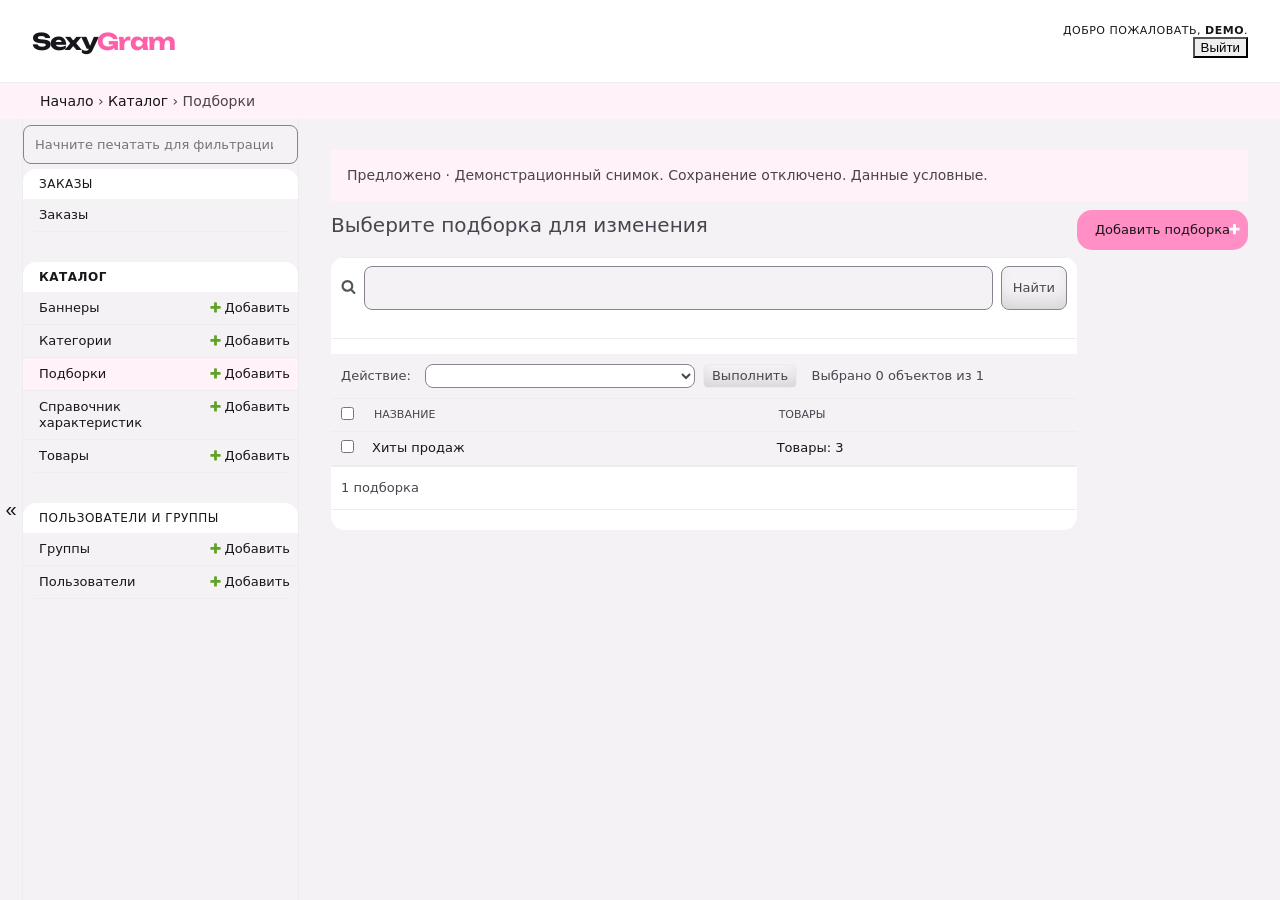
<file: collections.html>
<!DOCTYPE html>
<html lang="ru" dir="ltr">
<head><meta charset="utf-8">
<title>Выберите подборка для изменения | SexyGram</title>
<link rel="stylesheet" href="static/admin/css/base.css">
  <link rel="stylesheet" href="static/admin/css/dark_mode.css">
  <script src="static/admin/js/theme.js"></script>
  <link rel="stylesheet" href="static/admin/css/nav_sidebar.css">
  <script src="static/admin/js/nav_sidebar.js" defer></script>
  <link rel="stylesheet" href="static/admin/css/changelists.css">
    <script src="jsi18n.js"></script>
<script src="static/admin/js/vendor/jquery/jquery.min.js"></script>
<script src="static/admin/js/jquery.init.js"></script>
<script src="static/admin/js/core.js"></script>
<script src="static/admin/js/admin/RelatedObjectLookups.js"></script>
<script src="static/admin/js/actions.js"></script>
<script src="static/admin/js/urlify.js"></script>
<script src="static/admin/js/prepopulate.js"></script>
<script src="static/admin/js/vendor/xregexp/xregexp.min.js"></script>
<script src="static/admin/js/filters.js" defer></script>
    <meta name="viewport" content="width=device-width, initial-scale=1.0">
    <link rel="stylesheet" href="static/admin/css/responsive.css">
<link rel="stylesheet" href="static/catalog/admin.css?v=20261020-1">
<script src="static/catalog/admin.js?v=20261020-1" charset="utf-8" defer></script>
<meta name="robots" content="NONE,NOARCHIVE">
</head>
<body class=" app-catalog model-collection change-list"
  data-admin-utc-offset="10800">
<a href="#content-start" class="skip-to-content-link">К основному</a>
<!-- Container -->
<div id="container">
    <!-- Header -->
      <header id="header">
        <div id="branding">
        <div id="site-name"><a href="#" class="sg-logo">Sexy<span>Gram</span></a></div>
        </div>
        <div id="user-tools">
                Добро пожаловать,
                <strong>demo</strong>.
                <form onsubmit="return false">
                    <button type="submit">Выйти</button>
                </form>
<button class="theme-toggle">
  <span class="visually-hidden theme-label-when-auto">Переключить тему (текущая: выбрана автоматически)</span>
  <span class="visually-hidden theme-label-when-light">Переключить тему (текущая: светлая)</span>
  <span class="visually-hidden theme-label-when-dark">Переключить тему (текущая: тёмная)</span>
  <svg aria-hidden="true" class="theme-icon-when-auto">
    <use xlink:href="#icon-auto" />
  </svg>
  <svg aria-hidden="true" class="theme-icon-when-dark">
    <use xlink:href="#icon-moon" />
  </svg>
  <svg aria-hidden="true" class="theme-icon-when-light">
    <use xlink:href="#icon-sun" />
  </svg>
</button>
        </div>
      </header>
    <!-- END Header -->
      <nav aria-label="Хлебные крошки">
<div class="breadcrumbs">
<a href="#">Начало</a>
&rsaquo; <a href="#">Каталог</a>
&rsaquo; Подборки
</div>
      </nav>
    <div class="main" id="main">
<button class="sticky toggle-nav-sidebar" id="toggle-nav-sidebar" aria-label="Переключить навигацию"></button>
<nav class="sticky" id="nav-sidebar" aria-label="Боковая панель">
  <input type="search" id="nav-filter"
         placeholder="Начните печатать для фильтрации..."
         aria-label="Фильтр элементов навигации">
    <div class="app-orders module">
      <table>
        <caption>
          <a href="#" class="section" title="Модели в приложении Заказы">Заказы</a>
        </caption>
        <thead class="visually-hidden">
          <tr>
            <th scope="col">Имя модели</th>
            <th scope="col">Добавить</th>
            <th scope="col">Просмотреть или редактировать</th>
          </tr>
        </thead>
            <tr class="model-order">
              <th scope="row" id="orders-order">
                  <a href="#">Заказы</a>
              </th>
                <td></td>
            </tr>
      </table>
    </div>
    <div class="app-catalog module current-app">
      <table>
        <caption>
          <a href="#" class="section" title="Модели в приложении Каталог">Каталог</a>
        </caption>
        <thead class="visually-hidden">
          <tr>
            <th scope="col">Имя модели</th>
            <th scope="col">Добавить</th>
            <th scope="col">Просмотреть или редактировать</th>
          </tr>
        </thead>
            <tr class="model-banner">
              <th scope="row" id="catalog-banner">
                  <a href="#">Баннеры</a>
              </th>
                <td><a href="#" class="addlink" aria-describedby="catalog-banner">Добавить</a></td>
            </tr>
            <tr class="model-category">
              <th scope="row" id="catalog-category">
                  <a href="#">Категории</a>
              </th>
                <td><a href="#" class="addlink" aria-describedby="catalog-category">Добавить</a></td>
            </tr>
            <tr class="model-collection current-model">
              <th scope="row" id="catalog-collection">
                  <a href="#" aria-current="page">Подборки</a>
              </th>
                <td><a href="#" class="addlink" aria-describedby="catalog-collection">Добавить</a></td>
            </tr>
            <tr class="model-attribute">
              <th scope="row" id="catalog-attribute">
                  <a href="#">Справочник характеристик</a>
              </th>
                <td><a href="#" class="addlink" aria-describedby="catalog-attribute">Добавить</a></td>
            </tr>
            <tr class="model-product">
              <th scope="row" id="catalog-product">
                  <a href="#">Товары</a>
              </th>
                <td><a href="#" class="addlink" aria-describedby="catalog-product">Добавить</a></td>
            </tr>
      </table>
    </div>
    <div class="app-auth module">
      <table>
        <caption>
          <a href="#" class="section" title="Модели в приложении Пользователи и группы">Пользователи и группы</a>
        </caption>
        <thead class="visually-hidden">
          <tr>
            <th scope="col">Имя модели</th>
            <th scope="col">Добавить</th>
            <th scope="col">Просмотреть или редактировать</th>
          </tr>
        </thead>
            <tr class="model-group">
              <th scope="row" id="auth-group">
                  <a href="#">Группы</a>
              </th>
                <td><a href="#" class="addlink" aria-describedby="auth-group">Добавить</a></td>
            </tr>
            <tr class="model-user">
              <th scope="row" id="auth-user">
                  <a href="#">Пользователи</a>
              </th>
                <td><a href="#" class="addlink" aria-describedby="auth-user">Добавить</a></td>
            </tr>
      </table>
    </div>
</nav>
      <main id="content-start" class="content" tabindex="-1">
        <!-- Content -->
        <div id="content" class="">
          <p class="demo-banner" style="padding:16px;background:#FFF2F8">Предложено · Демонстрационный снимок. Сохранение отключено. Данные условные.</p><h1>Выберите подборка для изменения</h1>
  <div id="content-main">
        <ul class="object-tools">
  <li>
    <a href="#" class="addlink">
      Добавить подборка
    </a>
  </li>
        </ul>
    <div class="module" id="changelist">
      <div class="changelist-form-container">
<div id="toolbar"><form onsubmit="return false">
<div><!-- DIV needed for valid HTML -->
<label for="searchbar"><img src="static/admin/img/search.svg" alt="Search"></label>
<input type="text" size="40" name="q" value="" id="searchbar">
<input type="submit" value="Найти">
</div>
</form></div>
        <form onsubmit="return false">
<div class="actions">
    <label>Действие: <select name="action" required>
  <option value="" selected>---------</option>
  <option value="delete_selected">Удалить выбранные Подборки</option>
</select></label><input type="hidden" name="select_across" value="0" class="select-across">
    <button type="submit" class="button" title="Выполнить выбранное действие" name="index" value="0">Выполнить</button>
        <span class="action-counter" data-actions-icnt="1">Выбрано 0 объектов из 1 </span>
</div>
<div class="results">
<table id="result_list">
<thead>
<tr>
<th scope="col" class="action-checkbox-column">
   <div class="text"><span><input type="checkbox" id="action-toggle" aria-label="Выбрать все объекты на этой странице, чтобы применить к ним действие"></span></div>
   <div class="clear"></div>
</th>
<th scope="col" class="sortable column-name">
   <div class="text"><a href="?o=1">Название</a></div>
   <div class="clear"></div>
</th>
<th scope="col" class="sortable column-products_link">
   <div class="text"><a href="?o=2">Товары</a></div>
   <div class="clear"></div>
</th>
</tr>
</thead>
<tbody>
<tr><td class="action-checkbox"><input type="checkbox" name="_selected_action" value="1" class="action-select" aria-label="Выбрать этот объект, чтобы применить к нему действие - Хиты продаж"></td><th class="field-name"><a href="#">Хиты продаж</a></th><td class="field-products_link"><a href="#">Товары: 3</a></td></tr>
</tbody>
</table>
</div>
<p class="paginator">
1 подборка
</p>
        </form>
      </div>
    </div>
  </div>
          <br class="clear">
        </div>
        <!-- END Content -->
      </main>
    </div>
    <footer id="footer"></footer>
</div>
<!-- END Container -->
<!-- SVGs -->
<svg xmlns="http://www.w3.org/2000/svg" class="base-svgs">
  <symbol viewBox="0 0 24 24" width="1.5rem" height="1.5rem" id="icon-auto"><path d="M0 0h24v24H0z" fill="currentColor"/><path d="M12 22C6.477 22 2 17.523 2 12S6.477 2 12 2s10 4.477 10 10-4.477 10-10 10zm0-2V4a8 8 0 1 0 0 16z"/></symbol>
  <symbol viewBox="0 0 24 24" width="1.5rem" height="1.5rem" id="icon-moon"><path d="M0 0h24v24H0z" fill="currentColor"/><path d="M10 7a7 7 0 0 0 12 4.9v.1c0 5.523-4.477 10-10 10S2 17.523 2 12 6.477 2 12 2h.1A6.979 6.979 0 0 0 10 7zm-6 5a8 8 0 0 0 15.062 3.762A9 9 0 0 1 8.238 4.938 7.999 7.999 0 0 0 4 12z"/></symbol>
  <symbol viewBox="0 0 24 24" width="1.5rem" height="1.5rem" id="icon-sun"><path d="M0 0h24v24H0z" fill="currentColor"/><path d="M12 18a6 6 0 1 1 0-12 6 6 0 0 1 0 12zm0-2a4 4 0 1 0 0-8 4 4 0 0 0 0 8zM11 1h2v3h-2V1zm0 19h2v3h-2v-3zM3.515 4.929l1.414-1.414L7.05 5.636 5.636 7.05 3.515 4.93zM16.95 18.364l1.414-1.414 2.121 2.121-1.414 1.414-2.121-2.121zm2.121-14.85l1.414 1.415-2.121 2.121-1.414-1.414 2.121-2.121zM5.636 16.95l1.414 1.414-2.121 2.121-1.414-1.414 2.121-2.121zM23 11v2h-3v-2h3zM4 11v2H1v-2h3z"/></symbol>
</svg>
<!-- END SVGs -->
</body>
</html>
</file>
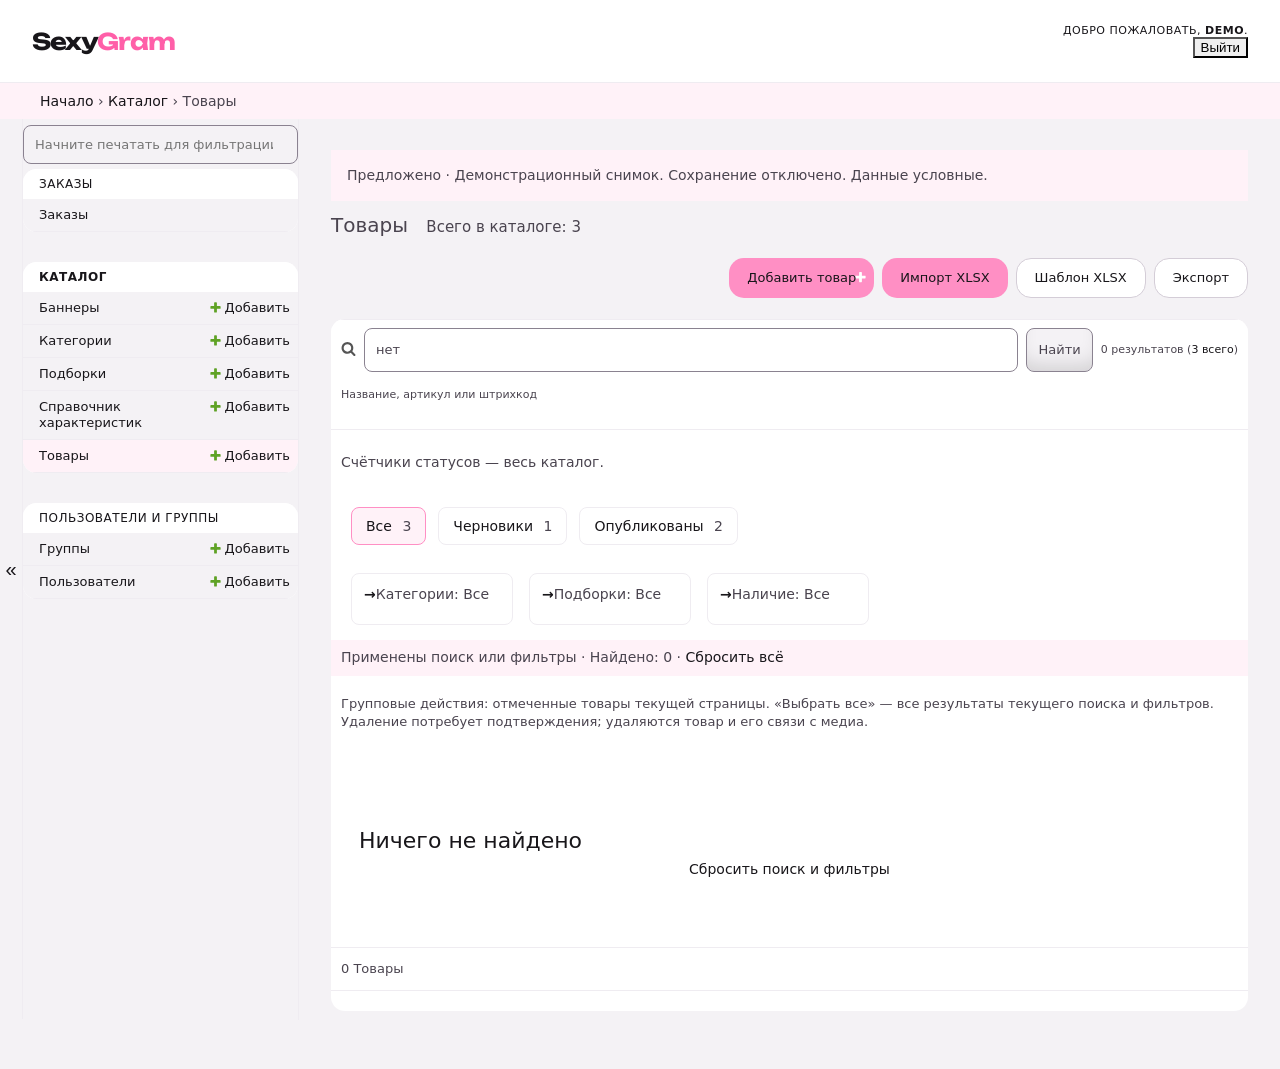
<file: no-results.html>
<!DOCTYPE html>
<html lang="ru" dir="ltr">
<head><meta charset="utf-8">
<title>Товары | SexyGram</title>
<link rel="stylesheet" href="static/admin/css/base.css">
  <link rel="stylesheet" href="static/admin/css/dark_mode.css">
  <script src="static/admin/js/theme.js"></script>
  <link rel="stylesheet" href="static/admin/css/nav_sidebar.css">
  <script src="static/admin/js/nav_sidebar.js" defer></script>
  <link rel="stylesheet" href="static/admin/css/changelists.css">
    <script src="jsi18n.js"></script>
<script src="static/admin/js/vendor/jquery/jquery.min.js"></script>
<script src="static/admin/js/jquery.init.js"></script>
<script src="static/admin/js/core.js"></script>
<script src="static/admin/js/admin/RelatedObjectLookups.js"></script>
<script src="static/admin/js/actions.js"></script>
<script src="static/admin/js/urlify.js"></script>
<script src="static/admin/js/prepopulate.js"></script>
<script src="static/admin/js/vendor/xregexp/xregexp.min.js"></script>
<script src="static/admin/js/filters.js" defer></script>
    <meta name="viewport" content="width=device-width, initial-scale=1.0">
    <link rel="stylesheet" href="static/admin/css/responsive.css">
<link rel="stylesheet" href="static/catalog/admin.css?v=20261020-1">
<script src="static/catalog/admin.js?v=20261020-1" charset="utf-8" defer></script>
<meta name="robots" content="NONE,NOARCHIVE">
</head>
<body class=" app-catalog model-product change-list"
  data-admin-utc-offset="10800">
<a href="#content-start" class="skip-to-content-link">К основному</a>
<!-- Container -->
<div id="container">
    <!-- Header -->
      <header id="header">
        <div id="branding">
        <div id="site-name"><a href="#" class="sg-logo">Sexy<span>Gram</span></a></div>
        </div>
        <div id="user-tools">
                Добро пожаловать,
                <strong>demo</strong>.
                <form onsubmit="return false">
                    <button type="submit">Выйти</button>
                </form>
<button class="theme-toggle">
  <span class="visually-hidden theme-label-when-auto">Переключить тему (текущая: выбрана автоматически)</span>
  <span class="visually-hidden theme-label-when-light">Переключить тему (текущая: светлая)</span>
  <span class="visually-hidden theme-label-when-dark">Переключить тему (текущая: тёмная)</span>
  <svg aria-hidden="true" class="theme-icon-when-auto">
    <use xlink:href="#icon-auto" />
  </svg>
  <svg aria-hidden="true" class="theme-icon-when-dark">
    <use xlink:href="#icon-moon" />
  </svg>
  <svg aria-hidden="true" class="theme-icon-when-light">
    <use xlink:href="#icon-sun" />
  </svg>
</button>
        </div>
      </header>
    <!-- END Header -->
      <nav aria-label="Хлебные крошки">
<div class="breadcrumbs">
<a href="#">Начало</a>
&rsaquo; <a href="#">Каталог</a>
&rsaquo; Товары
</div>
      </nav>
    <div class="main" id="main">
<button class="sticky toggle-nav-sidebar" id="toggle-nav-sidebar" aria-label="Переключить навигацию"></button>
<nav class="sticky" id="nav-sidebar" aria-label="Боковая панель">
  <input type="search" id="nav-filter"
         placeholder="Начните печатать для фильтрации..."
         aria-label="Фильтр элементов навигации">
    <div class="app-orders module">
      <table>
        <caption>
          <a href="#" class="section" title="Модели в приложении Заказы">Заказы</a>
        </caption>
        <thead class="visually-hidden">
          <tr>
            <th scope="col">Имя модели</th>
            <th scope="col">Добавить</th>
            <th scope="col">Просмотреть или редактировать</th>
          </tr>
        </thead>
            <tr class="model-order">
              <th scope="row" id="orders-order">
                  <a href="#">Заказы</a>
              </th>
                <td></td>
            </tr>
      </table>
    </div>
    <div class="app-catalog module current-app">
      <table>
        <caption>
          <a href="#" class="section" title="Модели в приложении Каталог">Каталог</a>
        </caption>
        <thead class="visually-hidden">
          <tr>
            <th scope="col">Имя модели</th>
            <th scope="col">Добавить</th>
            <th scope="col">Просмотреть или редактировать</th>
          </tr>
        </thead>
            <tr class="model-banner">
              <th scope="row" id="catalog-banner">
                  <a href="#">Баннеры</a>
              </th>
                <td><a href="#" class="addlink" aria-describedby="catalog-banner">Добавить</a></td>
            </tr>
            <tr class="model-category">
              <th scope="row" id="catalog-category">
                  <a href="#">Категории</a>
              </th>
                <td><a href="#" class="addlink" aria-describedby="catalog-category">Добавить</a></td>
            </tr>
            <tr class="model-collection">
              <th scope="row" id="catalog-collection">
                  <a href="#">Подборки</a>
              </th>
                <td><a href="#" class="addlink" aria-describedby="catalog-collection">Добавить</a></td>
            </tr>
            <tr class="model-attribute">
              <th scope="row" id="catalog-attribute">
                  <a href="#">Справочник характеристик</a>
              </th>
                <td><a href="#" class="addlink" aria-describedby="catalog-attribute">Добавить</a></td>
            </tr>
            <tr class="model-product current-model">
              <th scope="row" id="catalog-product">
                  <a href="#" aria-current="page">Товары</a>
              </th>
                <td><a href="#" class="addlink" aria-describedby="catalog-product">Добавить</a></td>
            </tr>
      </table>
    </div>
    <div class="app-auth module">
      <table>
        <caption>
          <a href="#" class="section" title="Модели в приложении Пользователи и группы">Пользователи и группы</a>
        </caption>
        <thead class="visually-hidden">
          <tr>
            <th scope="col">Имя модели</th>
            <th scope="col">Добавить</th>
            <th scope="col">Просмотреть или редактировать</th>
          </tr>
        </thead>
            <tr class="model-group">
              <th scope="row" id="auth-group">
                  <a href="#">Группы</a>
              </th>
                <td><a href="#" class="addlink" aria-describedby="auth-group">Добавить</a></td>
            </tr>
            <tr class="model-user">
              <th scope="row" id="auth-user">
                  <a href="#">Пользователи</a>
              </th>
                <td><a href="#" class="addlink" aria-describedby="auth-user">Добавить</a></td>
            </tr>
      </table>
    </div>
</nav>
      <main id="content-start" class="content" tabindex="-1">
        <!-- Content -->
        <div id="content" class="">
          <p class="demo-banner" style="padding:16px;background:#FFF2F8">Предложено · Демонстрационный снимок. Сохранение отключено. Данные условные.</p><h1>Товары <small>Всего в каталоге: 3</small></h1>
  <div id="content-main">
  <ul class="object-tools">
<li><a class="addlink" href="#">Добавить товар</a></li>
<li><a href="#">Импорт XLSX</a></li><li class="secondary-tool"><a href="#">Шаблон XLSX</a></li>
<li class="secondary-tool"><a href="#">Экспорт</a></li>
  </ul>
    <div class="module filtered" id="changelist">
      <div class="changelist-form-container">
<div id="toolbar"><form onsubmit="return false">
<div><!-- DIV needed for valid HTML -->
<label for="searchbar"><img src="static/admin/img/search.svg" alt="Search"></label>
<input type="text" size="40" name="q" value="нет" id="searchbar" aria-describedby="searchbar_helptext">
<input type="submit" value="Найти">
    <span class="small quiet">0 результатов (<a href="?">3 всего</a>)</span>
</div>
<br class="clear">
<div class="help" id="searchbar_helptext">Название, артикул или штрихкод</div>
</form></div>
<p class="catalog-count-hint">Счётчики статусов — весь каталог.</p>
<nav class="status-tabs" aria-label="Статусы товаров"><a href="?q=%D0%BD%D0%B5%D1%82" aria-current="page">Все <span>3</span></a><a href="?q=%D0%BD%D0%B5%D1%82&amp;published__exact=0">Черновики <span>1</span></a><a href="?q=%D0%BD%D0%B5%D1%82&amp;published__exact=1">Опубликованы <span>2</span></a></nav>
<nav id="changelist-filter" class="product-filters" aria-label="Фильтры товаров">
<details data-filter-title="Категории" open>
  <summary>
    Категории
  </summary>
  <ul>
    <li class="selected">
    <a href="?q=%D0%BD%D0%B5%D1%82">Все</a></li>
    <li>
    <a href="?categories__id__exact=11&amp;q=%D0%BD%D0%B5%D1%82">Аксессуары БДСМ</a></li>
    <li>
    <a href="?categories__id__exact=9&amp;q=%D0%BD%D0%B5%D1%82">Анальные игрушки</a></li>
    <li>
    <a href="?categories__id__exact=5&amp;q=%D0%BD%D0%B5%D1%82">Игры для пар</a></li>
    <li>
    <a href="?categories__id__exact=6&amp;q=%D0%BD%D0%B5%D1%82">Карточные игры</a></li>
    <li>
    <a href="?categories__id__exact=3&amp;q=%D0%BD%D0%B5%D1%82">Комплекты для кровати</a></li>
    <li>
    <a href="?categories__id__exact=4&amp;q=%D0%BD%D0%B5%D1%82">Мини-наборы БДСМ</a></li>
    <li>
    <a href="?categories__id__exact=1&amp;q=%D0%BD%D0%B5%D1%82">Наборы БДСМ для пар</a></li>
    <li>
    <a href="?categories__id__exact=2&amp;q=%D0%BD%D0%B5%D1%82">Наборы игрушек БДСМ</a></li>
    <li>
    <a href="?categories__id__exact=12&amp;q=%D0%BD%D0%B5%D1%82">Пример третьего уровня</a></li>
    <li>
    <a href="?categories__id__exact=8&amp;q=%D0%BD%D0%B5%D1%82">Ролевые игры</a></li>
    <li>
    <a href="?categories__id__exact=7&amp;q=%D0%BD%D0%B5%D1%82">Секс-кубики и купоны</a></li>
    <li>
    <a href="?categories__id__exact=10&amp;q=%D0%BD%D0%B5%D1%82">Секс-машины</a></li>
    <li>
    <a href="?categories__isnull=True&amp;q=%D0%BD%D0%B5%D1%82">-</a></li>
  </ul>
</details>
<details data-filter-title="Подборки" open>
  <summary>
    Подборки
  </summary>
  <ul>
    <li class="selected">
    <a href="?q=%D0%BD%D0%B5%D1%82">Все</a></li>
    <li>
    <a href="?collections__id__exact=1&amp;q=%D0%BD%D0%B5%D1%82">Хиты продаж</a></li>
    <li>
    <a href="?collections__isnull=True&amp;q=%D0%BD%D0%B5%D1%82">-</a></li>
  </ul>
</details>
<details data-filter-title="Наличие" open>
  <summary>
    Наличие
  </summary>
  <ul>
    <li class="selected">
    <a href="?q=%D0%BD%D0%B5%D1%82">Все</a></li>
    <li>
    <a href="?availability=in&amp;q=%D0%BD%D0%B5%D1%82">В наличии</a></li>
    <li>
    <a href="?availability=out&amp;q=%D0%BD%D0%B5%D1%82">Нет в наличии</a></li>
  </ul>
</details>
</nav>
<p class="active-selection">Применены поиск или фильтры · Найдено: 0 · <a href="#">Сбросить всё</a></p>
        <form onsubmit="return false">
<p class="selection-scope">Групповые действия: отмеченные товары текущей страницы. «Выбрать все» — все результаты текущего поиска и фильтров. Удаление потребует подтверждения; удаляются товар и его связи с медиа.</p>
<div class="product-empty">
<h2>Ничего не найдено</h2><a href="#">Сбросить поиск и фильтры</a>
</div>
<p class="paginator">
0 Товары
</p>
        </form>
      </div>
    </div>
  </div>
          <br class="clear">
        </div>
        <!-- END Content -->
      </main>
    </div>
    <footer id="footer"></footer>
</div>
<!-- END Container -->
<!-- SVGs -->
<svg xmlns="http://www.w3.org/2000/svg" class="base-svgs">
  <symbol viewBox="0 0 24 24" width="1.5rem" height="1.5rem" id="icon-auto"><path d="M0 0h24v24H0z" fill="currentColor"/><path d="M12 22C6.477 22 2 17.523 2 12S6.477 2 12 2s10 4.477 10 10-4.477 10-10 10zm0-2V4a8 8 0 1 0 0 16z"/></symbol>
  <symbol viewBox="0 0 24 24" width="1.5rem" height="1.5rem" id="icon-moon"><path d="M0 0h24v24H0z" fill="currentColor"/><path d="M10 7a7 7 0 0 0 12 4.9v.1c0 5.523-4.477 10-10 10S2 17.523 2 12 6.477 2 12 2h.1A6.979 6.979 0 0 0 10 7zm-6 5a8 8 0 0 0 15.062 3.762A9 9 0 0 1 8.238 4.938 7.999 7.999 0 0 0 4 12z"/></symbol>
  <symbol viewBox="0 0 24 24" width="1.5rem" height="1.5rem" id="icon-sun"><path d="M0 0h24v24H0z" fill="currentColor"/><path d="M12 18a6 6 0 1 1 0-12 6 6 0 0 1 0 12zm0-2a4 4 0 1 0 0-8 4 4 0 0 0 0 8zM11 1h2v3h-2V1zm0 19h2v3h-2v-3zM3.515 4.929l1.414-1.414L7.05 5.636 5.636 7.05 3.515 4.93zM16.95 18.364l1.414-1.414 2.121 2.121-1.414 1.414-2.121-2.121zm2.121-14.85l1.414 1.415-2.121 2.121-1.414-1.414 2.121-2.121zM5.636 16.95l1.414 1.414-2.121 2.121-1.414-1.414 2.121-2.121zM23 11v2h-3v-2h3zM4 11v2H1v-2h3z"/></symbol>
</svg>
<!-- END SVGs -->
</body>
</html>
</file>
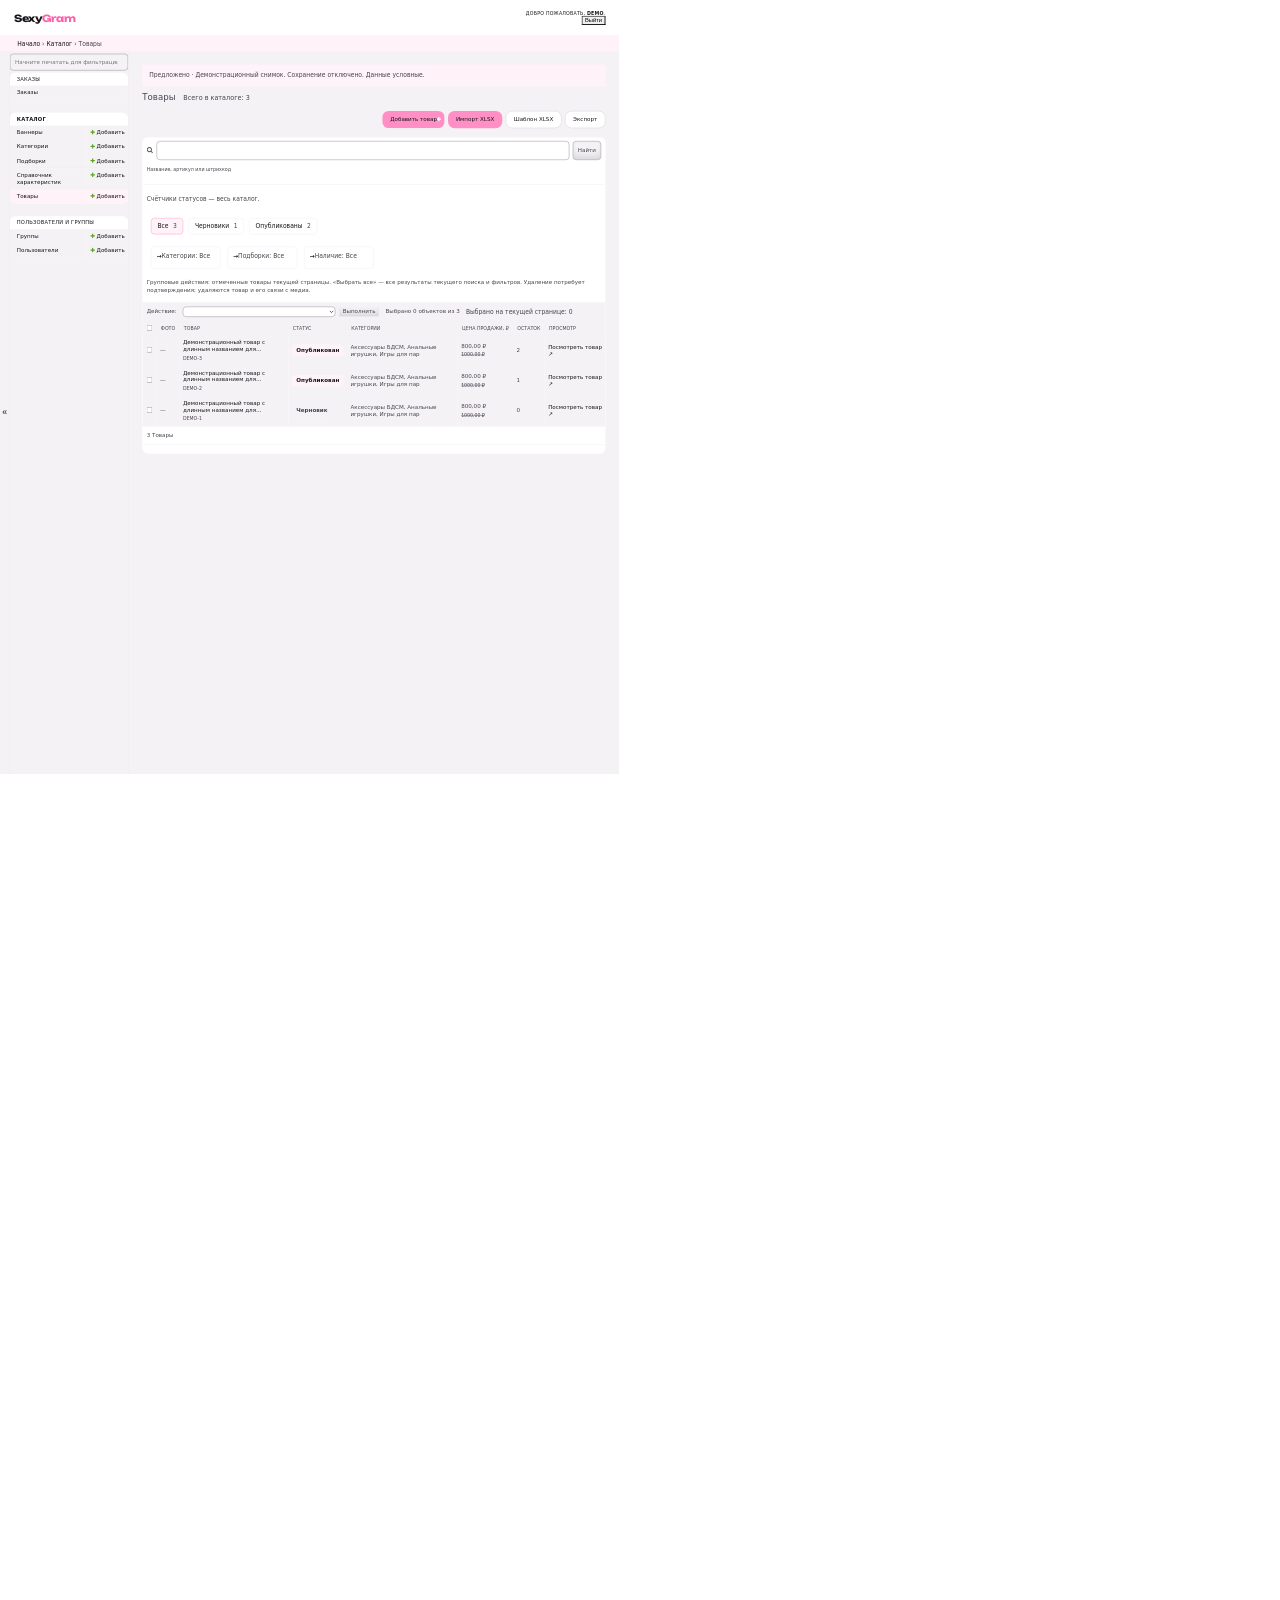
<file: products-desktop.html>
<html><meta charset="utf-8"><body style="margin:0"><iframe title="products 1440px" src="products.html" style="width:1440px;height:1800px;border:0;transform:scale(0.43);transform-origin:top left"></iframe></body></html>
</file>
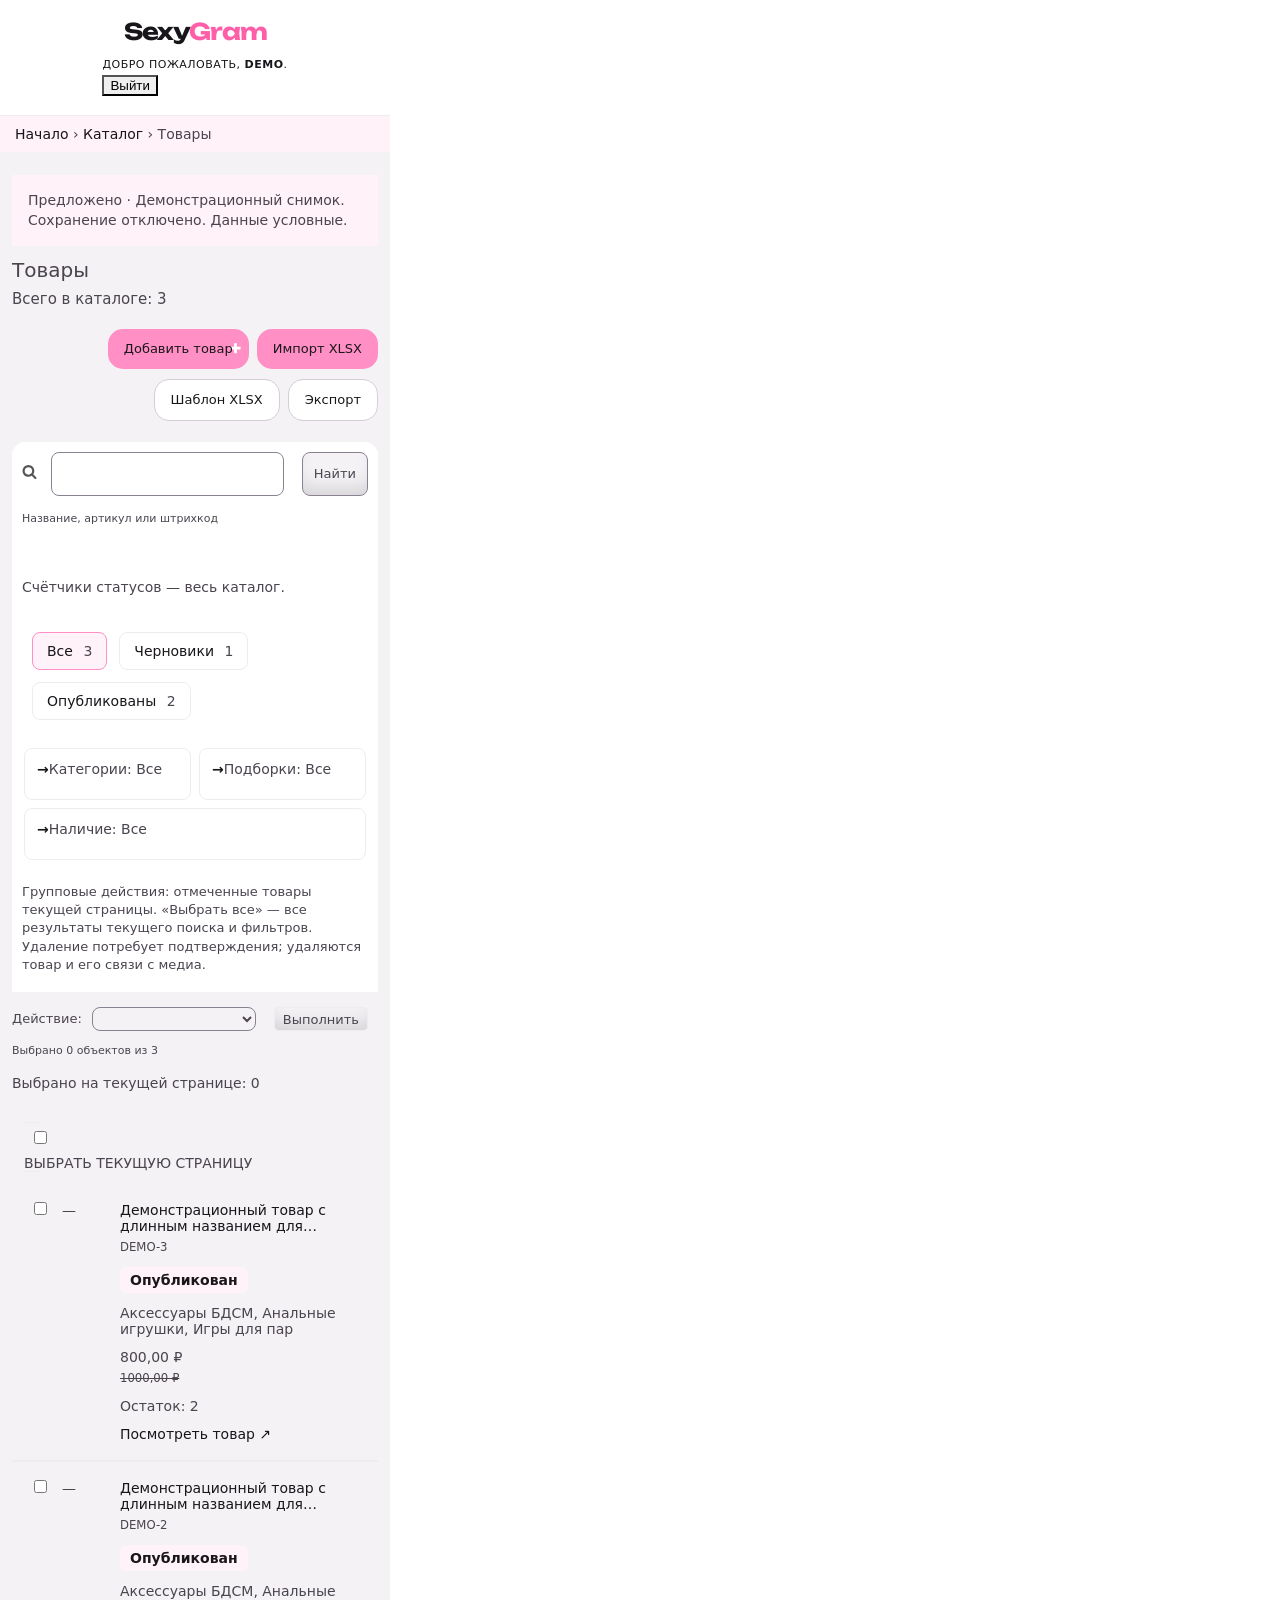
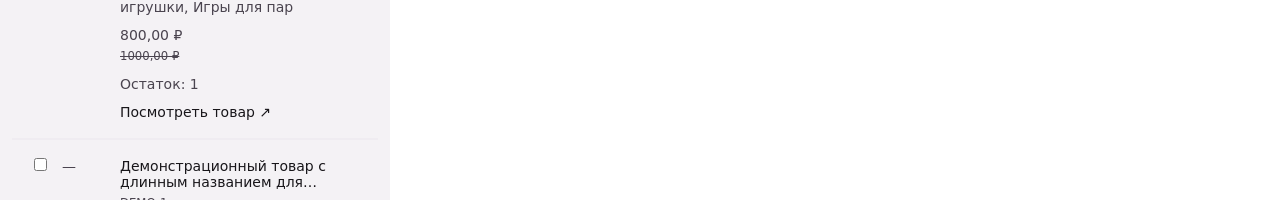
<file: products-mobile.html>
<html><meta charset="utf-8"><body style="margin:0"><iframe title="products 390px" src="products.html" style="width:390px;height:1800px;border:0;transform:scale(1);transform-origin:top left"></iframe></body></html>
</file>
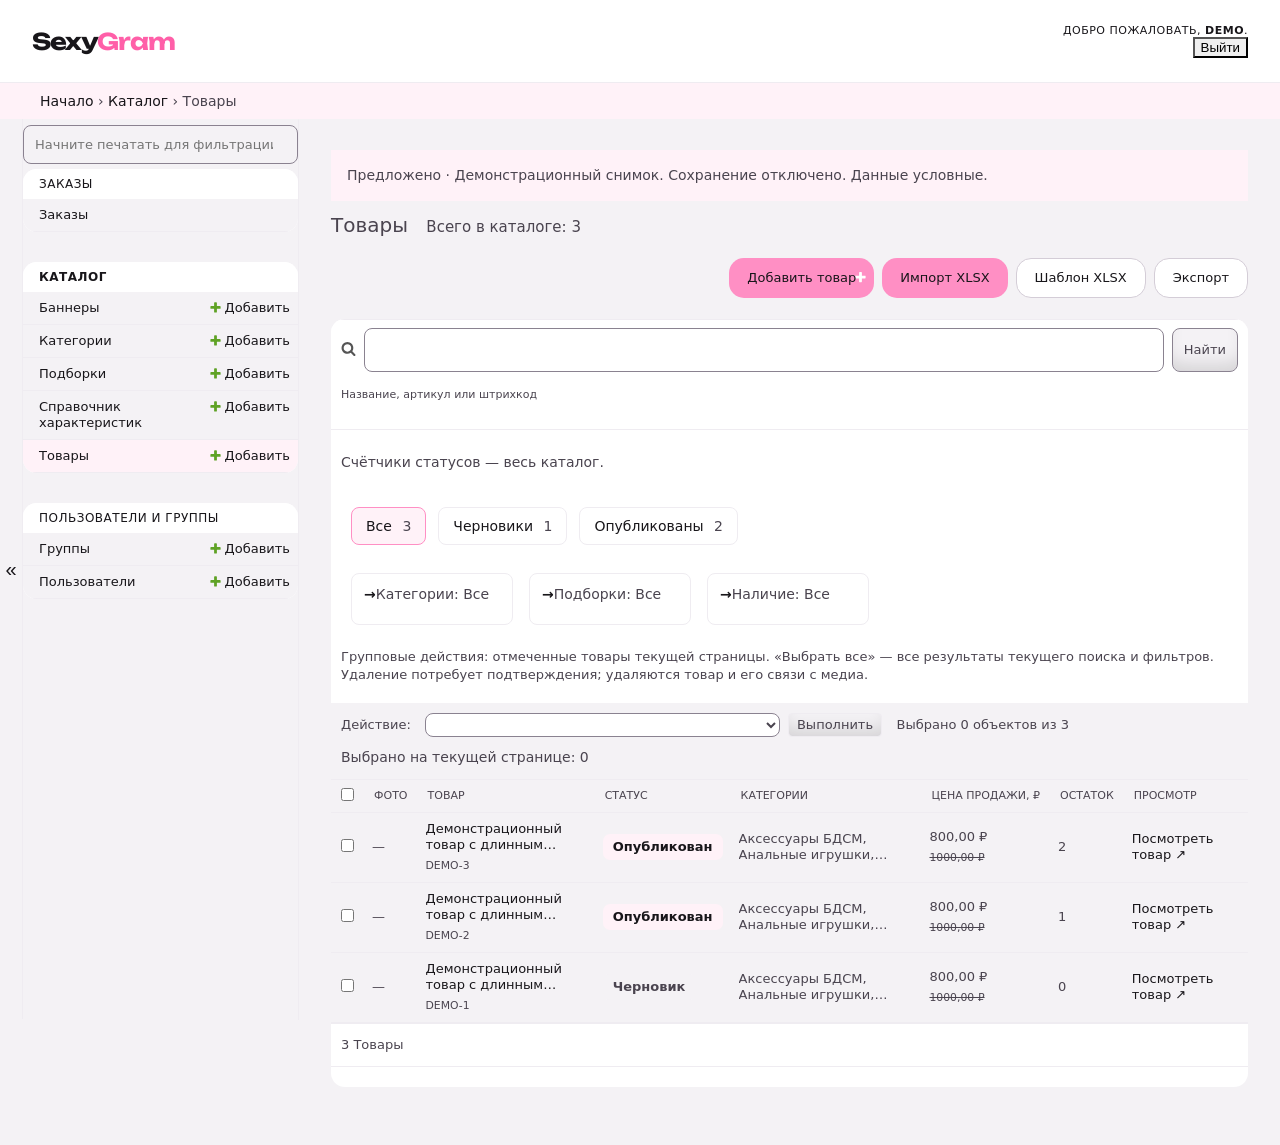
<file: products.html>
<!DOCTYPE html>
<html lang="ru" dir="ltr">
<head><meta charset="utf-8">
<title>Товары | SexyGram</title>
<link rel="stylesheet" href="static/admin/css/base.css">
  <link rel="stylesheet" href="static/admin/css/dark_mode.css">
  <script src="static/admin/js/theme.js"></script>
  <link rel="stylesheet" href="static/admin/css/nav_sidebar.css">
  <script src="static/admin/js/nav_sidebar.js" defer></script>
  <link rel="stylesheet" href="static/admin/css/changelists.css">
    <script src="jsi18n.js"></script>
<script src="static/admin/js/vendor/jquery/jquery.min.js"></script>
<script src="static/admin/js/jquery.init.js"></script>
<script src="static/admin/js/core.js"></script>
<script src="static/admin/js/admin/RelatedObjectLookups.js"></script>
<script src="static/admin/js/actions.js"></script>
<script src="static/admin/js/urlify.js"></script>
<script src="static/admin/js/prepopulate.js"></script>
<script src="static/admin/js/vendor/xregexp/xregexp.min.js"></script>
<script src="static/admin/js/filters.js" defer></script>
    <meta name="viewport" content="width=device-width, initial-scale=1.0">
    <link rel="stylesheet" href="static/admin/css/responsive.css">
<link rel="stylesheet" href="static/catalog/admin.css?v=20261020-1">
<script src="static/catalog/admin.js?v=20261020-1" charset="utf-8" defer></script>
<meta name="robots" content="NONE,NOARCHIVE">
</head>
<body class=" app-catalog model-product change-list"
  data-admin-utc-offset="10800">
<a href="#content-start" class="skip-to-content-link">К основному</a>
<!-- Container -->
<div id="container">
    <!-- Header -->
      <header id="header">
        <div id="branding">
        <div id="site-name"><a href="#" class="sg-logo">Sexy<span>Gram</span></a></div>
        </div>
        <div id="user-tools">
                Добро пожаловать,
                <strong>demo</strong>.
                <form onsubmit="return false">
                    <button type="submit">Выйти</button>
                </form>
<button class="theme-toggle">
  <span class="visually-hidden theme-label-when-auto">Переключить тему (текущая: выбрана автоматически)</span>
  <span class="visually-hidden theme-label-when-light">Переключить тему (текущая: светлая)</span>
  <span class="visually-hidden theme-label-when-dark">Переключить тему (текущая: тёмная)</span>
  <svg aria-hidden="true" class="theme-icon-when-auto">
    <use xlink:href="#icon-auto" />
  </svg>
  <svg aria-hidden="true" class="theme-icon-when-dark">
    <use xlink:href="#icon-moon" />
  </svg>
  <svg aria-hidden="true" class="theme-icon-when-light">
    <use xlink:href="#icon-sun" />
  </svg>
</button>
        </div>
      </header>
    <!-- END Header -->
      <nav aria-label="Хлебные крошки">
<div class="breadcrumbs">
<a href="#">Начало</a>
&rsaquo; <a href="#">Каталог</a>
&rsaquo; Товары
</div>
      </nav>
    <div class="main" id="main">
<button class="sticky toggle-nav-sidebar" id="toggle-nav-sidebar" aria-label="Переключить навигацию"></button>
<nav class="sticky" id="nav-sidebar" aria-label="Боковая панель">
  <input type="search" id="nav-filter"
         placeholder="Начните печатать для фильтрации..."
         aria-label="Фильтр элементов навигации">
    <div class="app-orders module">
      <table>
        <caption>
          <a href="#" class="section" title="Модели в приложении Заказы">Заказы</a>
        </caption>
        <thead class="visually-hidden">
          <tr>
            <th scope="col">Имя модели</th>
            <th scope="col">Добавить</th>
            <th scope="col">Просмотреть или редактировать</th>
          </tr>
        </thead>
            <tr class="model-order">
              <th scope="row" id="orders-order">
                  <a href="#">Заказы</a>
              </th>
                <td></td>
            </tr>
      </table>
    </div>
    <div class="app-catalog module current-app">
      <table>
        <caption>
          <a href="#" class="section" title="Модели в приложении Каталог">Каталог</a>
        </caption>
        <thead class="visually-hidden">
          <tr>
            <th scope="col">Имя модели</th>
            <th scope="col">Добавить</th>
            <th scope="col">Просмотреть или редактировать</th>
          </tr>
        </thead>
            <tr class="model-banner">
              <th scope="row" id="catalog-banner">
                  <a href="#">Баннеры</a>
              </th>
                <td><a href="#" class="addlink" aria-describedby="catalog-banner">Добавить</a></td>
            </tr>
            <tr class="model-category">
              <th scope="row" id="catalog-category">
                  <a href="#">Категории</a>
              </th>
                <td><a href="#" class="addlink" aria-describedby="catalog-category">Добавить</a></td>
            </tr>
            <tr class="model-collection">
              <th scope="row" id="catalog-collection">
                  <a href="#">Подборки</a>
              </th>
                <td><a href="#" class="addlink" aria-describedby="catalog-collection">Добавить</a></td>
            </tr>
            <tr class="model-attribute">
              <th scope="row" id="catalog-attribute">
                  <a href="#">Справочник характеристик</a>
              </th>
                <td><a href="#" class="addlink" aria-describedby="catalog-attribute">Добавить</a></td>
            </tr>
            <tr class="model-product current-model">
              <th scope="row" id="catalog-product">
                  <a href="#" aria-current="page">Товары</a>
              </th>
                <td><a href="#" class="addlink" aria-describedby="catalog-product">Добавить</a></td>
            </tr>
      </table>
    </div>
    <div class="app-auth module">
      <table>
        <caption>
          <a href="#" class="section" title="Модели в приложении Пользователи и группы">Пользователи и группы</a>
        </caption>
        <thead class="visually-hidden">
          <tr>
            <th scope="col">Имя модели</th>
            <th scope="col">Добавить</th>
            <th scope="col">Просмотреть или редактировать</th>
          </tr>
        </thead>
            <tr class="model-group">
              <th scope="row" id="auth-group">
                  <a href="#">Группы</a>
              </th>
                <td><a href="#" class="addlink" aria-describedby="auth-group">Добавить</a></td>
            </tr>
            <tr class="model-user">
              <th scope="row" id="auth-user">
                  <a href="#">Пользователи</a>
              </th>
                <td><a href="#" class="addlink" aria-describedby="auth-user">Добавить</a></td>
            </tr>
      </table>
    </div>
</nav>
      <main id="content-start" class="content" tabindex="-1">
        <!-- Content -->
        <div id="content" class="">
          <p class="demo-banner" style="padding:16px;background:#FFF2F8">Предложено · Демонстрационный снимок. Сохранение отключено. Данные условные.</p><h1>Товары <small>Всего в каталоге: 3</small></h1>
  <div id="content-main">
  <ul class="object-tools">
<li><a class="addlink" href="#">Добавить товар</a></li>
<li><a href="#">Импорт XLSX</a></li><li class="secondary-tool"><a href="#">Шаблон XLSX</a></li>
<li class="secondary-tool"><a href="#">Экспорт</a></li>
  </ul>
    <div class="module filtered" id="changelist">
      <div class="changelist-form-container">
<div id="toolbar"><form onsubmit="return false">
<div><!-- DIV needed for valid HTML -->
<label for="searchbar"><img src="static/admin/img/search.svg" alt="Search"></label>
<input type="text" size="40" name="q" value="" id="searchbar" aria-describedby="searchbar_helptext">
<input type="submit" value="Найти">
</div>
<br class="clear">
<div class="help" id="searchbar_helptext">Название, артикул или штрихкод</div>
</form></div>
<p class="catalog-count-hint">Счётчики статусов — весь каталог.</p>
<nav class="status-tabs" aria-label="Статусы товаров"><a href="?" aria-current="page">Все <span>3</span></a><a href="?published__exact=0">Черновики <span>1</span></a><a href="?published__exact=1">Опубликованы <span>2</span></a></nav>
<nav id="changelist-filter" class="product-filters" aria-label="Фильтры товаров">
<details data-filter-title="Категории" open>
  <summary>
    Категории
  </summary>
  <ul>
    <li class="selected">
    <a href="?">Все</a></li>
    <li>
    <a href="?categories__id__exact=11">Аксессуары БДСМ</a></li>
    <li>
    <a href="?categories__id__exact=9">Анальные игрушки</a></li>
    <li>
    <a href="?categories__id__exact=5">Игры для пар</a></li>
    <li>
    <a href="?categories__id__exact=6">Карточные игры</a></li>
    <li>
    <a href="?categories__id__exact=3">Комплекты для кровати</a></li>
    <li>
    <a href="?categories__id__exact=4">Мини-наборы БДСМ</a></li>
    <li>
    <a href="?categories__id__exact=1">Наборы БДСМ для пар</a></li>
    <li>
    <a href="?categories__id__exact=2">Наборы игрушек БДСМ</a></li>
    <li>
    <a href="?categories__id__exact=12">Пример третьего уровня</a></li>
    <li>
    <a href="?categories__id__exact=8">Ролевые игры</a></li>
    <li>
    <a href="?categories__id__exact=7">Секс-кубики и купоны</a></li>
    <li>
    <a href="?categories__id__exact=10">Секс-машины</a></li>
    <li>
    <a href="?categories__isnull=True">-</a></li>
  </ul>
</details>
<details data-filter-title="Подборки" open>
  <summary>
    Подборки
  </summary>
  <ul>
    <li class="selected">
    <a href="?">Все</a></li>
    <li>
    <a href="?collections__id__exact=1">Хиты продаж</a></li>
    <li>
    <a href="?collections__isnull=True">-</a></li>
  </ul>
</details>
<details data-filter-title="Наличие" open>
  <summary>
    Наличие
  </summary>
  <ul>
    <li class="selected">
    <a href="?">Все</a></li>
    <li>
    <a href="?availability=in">В наличии</a></li>
    <li>
    <a href="?availability=out">Нет в наличии</a></li>
  </ul>
</details>
</nav>
        <form onsubmit="return false">
<p class="selection-scope">Групповые действия: отмеченные товары текущей страницы. «Выбрать все» — все результаты текущего поиска и фильтров. Удаление потребует подтверждения; удаляются товар и его связи с медиа.</p>
<div class="actions">
    <label>Действие: <select name="action" required>
  <option value="" selected>---------</option>
  <option value="delete_selected">Удалить выбранные Товары</option>
  <option value="publish_selected">Опубликовать выбранные товары</option>
  <option value="unpublish_selected">Снять выбранные товары с публикации</option>
  <option value="add_to_hits">Добавить в «Хиты продаж»</option>
  <option value="remove_from_hits">Убрать из «Хитов продаж»</option>
  <option value="remove_discount">Убрать скидку (сохранить цену продажи)</option>
</select></label><input type="hidden" name="select_across" value="0" class="select-across">
    <button type="submit" class="button" title="Выполнить выбранное действие" name="index" value="0">Выполнить</button>
        <span class="action-counter" data-actions-icnt="3">Выбрано 0 объектов из 3 </span>
</div>
<div class="results">
<table id="result_list">
<thead>
<tr>
<th scope="col" class="action-checkbox-column">
   <div class="text"><span><input type="checkbox" id="action-toggle" aria-label="Выбрать все объекты на этой странице, чтобы применить к ним действие"></span></div>
   <div class="clear"></div>
</th>
<th scope="col" class="column-thumbnail">
   <div class="text"><span>Фото</span></div>
   <div class="clear"></div>
</th>
<th scope="col" class="sortable column-product_title">
   <div class="text"><a href="?o=2">Товар</a></div>
   <div class="clear"></div>
</th>
<th scope="col" class="sortable column-publication_status">
   <div class="text"><a href="?o=3">Статус</a></div>
   <div class="clear"></div>
</th>
<th scope="col" class="column-category_names">
   <div class="text"><span>Категории</span></div>
   <div class="clear"></div>
</th>
<th scope="col" class="sortable column-sale_price">
   <div class="text"><a href="?o=5">Цена продажи, ₽</a></div>
   <div class="clear"></div>
</th>
<th scope="col" class="sortable column-stock">
   <div class="text"><a href="?o=6">Остаток</a></div>
   <div class="clear"></div>
</th>
<th scope="col" class="column-preview_link">
   <div class="text"><span>Просмотр</span></div>
   <div class="clear"></div>
</th>
</tr>
</thead>
<tbody>
<tr><td class="action-checkbox"><input type="checkbox" name="_selected_action" value="3" class="action-select" aria-label="Выбрать этот объект, чтобы применить к нему действие - Демонстрационный товар с длинным названием для проверки переноса текста 3"></td><td class="field-thumbnail">—</td><th class="field-product_title"><a href="#"><span class="product-title" title="Демонстрационный товар с длинным названием для проверки переноса текста 3">Демонстрационный товар с длинным названием для проверки переноса текста 3</span><small class="product-sku">DEMO-3</small></a></th><td class="field-publication_status"><span class="publication-status is-published">Опубликован</span></td><td class="field-category_names"><span class="category-summary" title="Аксессуары БДСМ, Анальные игрушки, Игры для пар">Аксессуары БДСМ, Анальные игрушки, Игры для пар</span></td><td class="field-sale_price">800,00 ₽<small><s>1000,00 ₽</s></small></td><td class="field-stock">2</td><td class="field-preview_link"><a href="#" target="_blank" rel="noopener">Посмотреть товар ↗</a></td></tr>
<tr><td class="action-checkbox"><input type="checkbox" name="_selected_action" value="2" class="action-select" aria-label="Выбрать этот объект, чтобы применить к нему действие - Демонстрационный товар с длинным названием для проверки переноса текста 2"></td><td class="field-thumbnail">—</td><th class="field-product_title"><a href="#"><span class="product-title" title="Демонстрационный товар с длинным названием для проверки переноса текста 2">Демонстрационный товар с длинным названием для проверки переноса текста 2</span><small class="product-sku">DEMO-2</small></a></th><td class="field-publication_status"><span class="publication-status is-published">Опубликован</span></td><td class="field-category_names"><span class="category-summary" title="Аксессуары БДСМ, Анальные игрушки, Игры для пар">Аксессуары БДСМ, Анальные игрушки, Игры для пар</span></td><td class="field-sale_price">800,00 ₽<small><s>1000,00 ₽</s></small></td><td class="field-stock">1</td><td class="field-preview_link"><a href="#" target="_blank" rel="noopener">Посмотреть товар ↗</a></td></tr>
<tr><td class="action-checkbox"><input type="checkbox" name="_selected_action" value="1" class="action-select" aria-label="Выбрать этот объект, чтобы применить к нему действие - Демонстрационный товар с длинным названием для проверки переноса текста 1"></td><td class="field-thumbnail">—</td><th class="field-product_title"><a href="#"><span class="product-title" title="Демонстрационный товар с длинным названием для проверки переноса текста 1">Демонстрационный товар с длинным названием для проверки переноса текста 1</span><small class="product-sku">DEMO-1</small></a></th><td class="field-publication_status"><span class="publication-status is-draft">Черновик</span></td><td class="field-category_names"><span class="category-summary" title="Аксессуары БДСМ, Анальные игрушки, Игры для пар">Аксессуары БДСМ, Анальные игрушки, Игры для пар</span></td><td class="field-sale_price">800,00 ₽<small><s>1000,00 ₽</s></small></td><td class="field-stock">0</td><td class="field-preview_link"><a href="#" target="_blank" rel="noopener">Посмотреть товар ↗</a></td></tr>
</tbody>
</table>
</div>
<p class="paginator">
3 Товары
</p>
        </form>
      </div>
    </div>
  </div>
          <br class="clear">
        </div>
        <!-- END Content -->
      </main>
    </div>
    <footer id="footer"></footer>
</div>
<!-- END Container -->
<!-- SVGs -->
<svg xmlns="http://www.w3.org/2000/svg" class="base-svgs">
  <symbol viewBox="0 0 24 24" width="1.5rem" height="1.5rem" id="icon-auto"><path d="M0 0h24v24H0z" fill="currentColor"/><path d="M12 22C6.477 22 2 17.523 2 12S6.477 2 12 2s10 4.477 10 10-4.477 10-10 10zm0-2V4a8 8 0 1 0 0 16z"/></symbol>
  <symbol viewBox="0 0 24 24" width="1.5rem" height="1.5rem" id="icon-moon"><path d="M0 0h24v24H0z" fill="currentColor"/><path d="M10 7a7 7 0 0 0 12 4.9v.1c0 5.523-4.477 10-10 10S2 17.523 2 12 6.477 2 12 2h.1A6.979 6.979 0 0 0 10 7zm-6 5a8 8 0 0 0 15.062 3.762A9 9 0 0 1 8.238 4.938 7.999 7.999 0 0 0 4 12z"/></symbol>
  <symbol viewBox="0 0 24 24" width="1.5rem" height="1.5rem" id="icon-sun"><path d="M0 0h24v24H0z" fill="currentColor"/><path d="M12 18a6 6 0 1 1 0-12 6 6 0 0 1 0 12zm0-2a4 4 0 1 0 0-8 4 4 0 0 0 0 8zM11 1h2v3h-2V1zm0 19h2v3h-2v-3zM3.515 4.929l1.414-1.414L7.05 5.636 5.636 7.05 3.515 4.93zM16.95 18.364l1.414-1.414 2.121 2.121-1.414 1.414-2.121-2.121zm2.121-14.85l1.414 1.415-2.121 2.121-1.414-1.414 2.121-2.121zM5.636 16.95l1.414 1.414-2.121 2.121-1.414-1.414 2.121-2.121zM23 11v2h-3v-2h3zM4 11v2H1v-2h3z"/></symbol>
</svg>
<!-- END SVGs -->
</body>
</html>
</file>
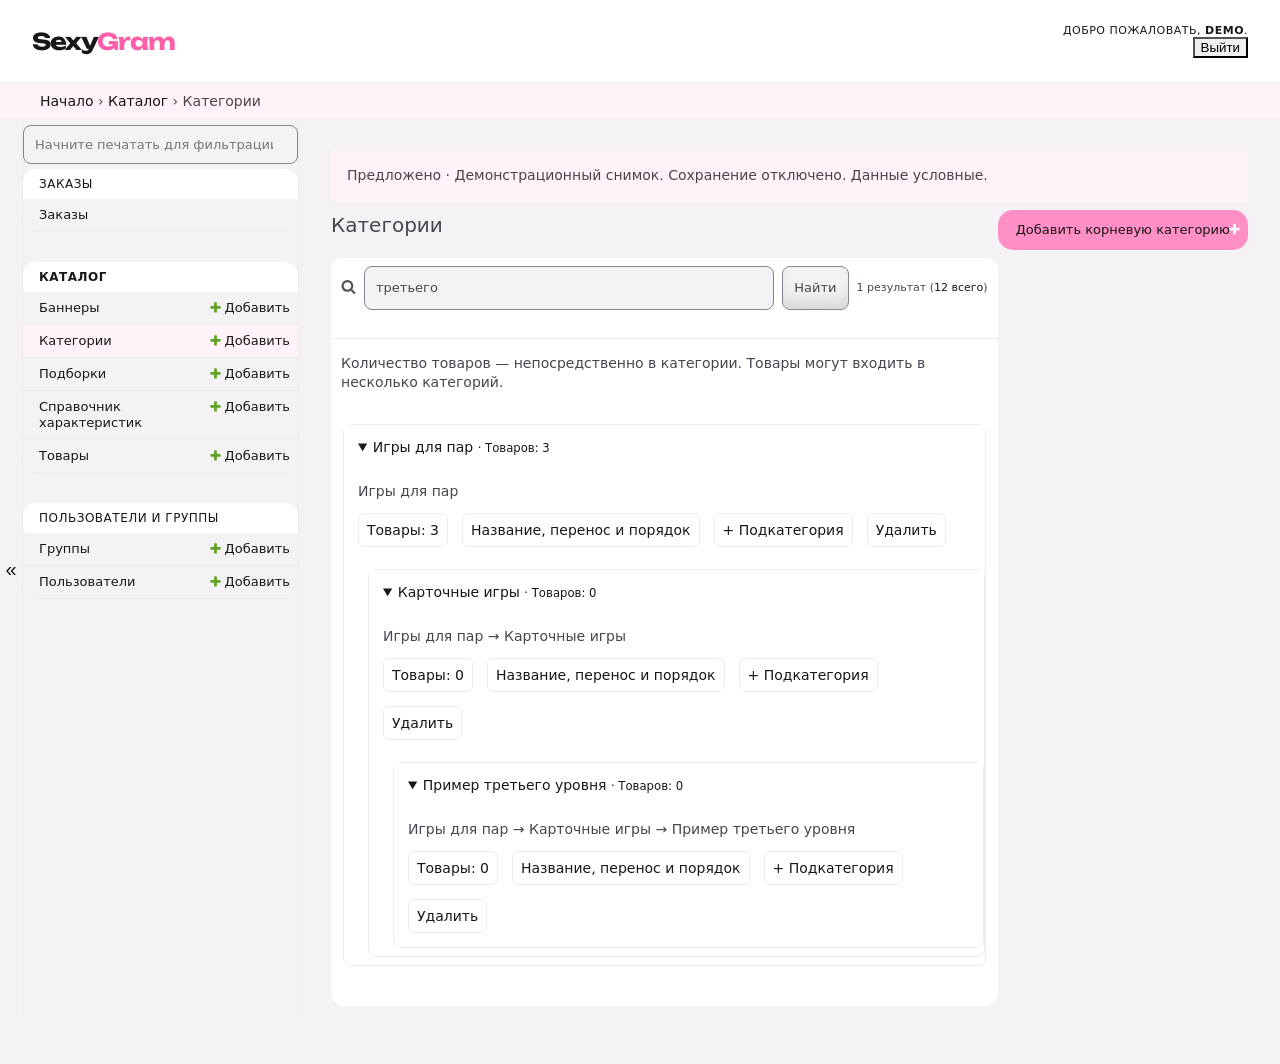
<file: tree-search.html>
<!DOCTYPE html>
<html lang="ru" dir="ltr">
<head><meta charset="utf-8">
<title>Выберите категория для изменения | SexyGram</title>
<link rel="stylesheet" href="static/admin/css/base.css">
  <link rel="stylesheet" href="static/admin/css/dark_mode.css">
  <script src="static/admin/js/theme.js"></script>
  <link rel="stylesheet" href="static/admin/css/nav_sidebar.css">
  <script src="static/admin/js/nav_sidebar.js" defer></script>
  <link rel="stylesheet" href="static/admin/css/changelists.css">
    <script src="jsi18n.js"></script>
<script src="static/admin/js/vendor/jquery/jquery.min.js"></script>
<script src="static/admin/js/jquery.init.js"></script>
<script src="static/admin/js/core.js"></script>
<script src="static/admin/js/admin/RelatedObjectLookups.js"></script>
<script src="static/admin/js/actions.js"></script>
<script src="static/admin/js/urlify.js"></script>
<script src="static/admin/js/prepopulate.js"></script>
<script src="static/admin/js/vendor/xregexp/xregexp.min.js"></script>
<script src="static/admin/js/filters.js" defer></script>
    <meta name="viewport" content="width=device-width, initial-scale=1.0">
    <link rel="stylesheet" href="static/admin/css/responsive.css">
<link rel="stylesheet" href="static/catalog/admin.css?v=20261020-1">
<script src="static/catalog/admin.js?v=20261020-1" charset="utf-8" defer></script>
<meta name="robots" content="NONE,NOARCHIVE">
</head>
<body class=" app-catalog model-category change-list"
  data-admin-utc-offset="10800">
<a href="#content-start" class="skip-to-content-link">К основному</a>
<!-- Container -->
<div id="container">
    <!-- Header -->
      <header id="header">
        <div id="branding">
        <div id="site-name"><a href="#" class="sg-logo">Sexy<span>Gram</span></a></div>
        </div>
        <div id="user-tools">
                Добро пожаловать,
                <strong>demo</strong>.
                <form onsubmit="return false">
                    <button type="submit">Выйти</button>
                </form>
<button class="theme-toggle">
  <span class="visually-hidden theme-label-when-auto">Переключить тему (текущая: выбрана автоматически)</span>
  <span class="visually-hidden theme-label-when-light">Переключить тему (текущая: светлая)</span>
  <span class="visually-hidden theme-label-when-dark">Переключить тему (текущая: тёмная)</span>
  <svg aria-hidden="true" class="theme-icon-when-auto">
    <use xlink:href="#icon-auto" />
  </svg>
  <svg aria-hidden="true" class="theme-icon-when-dark">
    <use xlink:href="#icon-moon" />
  </svg>
  <svg aria-hidden="true" class="theme-icon-when-light">
    <use xlink:href="#icon-sun" />
  </svg>
</button>
        </div>
      </header>
    <!-- END Header -->
      <nav aria-label="Хлебные крошки">
<div class="breadcrumbs">
<a href="#">Начало</a>
&rsaquo; <a href="#">Каталог</a>
&rsaquo; Категории
</div>
      </nav>
    <div class="main" id="main">
<button class="sticky toggle-nav-sidebar" id="toggle-nav-sidebar" aria-label="Переключить навигацию"></button>
<nav class="sticky" id="nav-sidebar" aria-label="Боковая панель">
  <input type="search" id="nav-filter"
         placeholder="Начните печатать для фильтрации..."
         aria-label="Фильтр элементов навигации">
    <div class="app-orders module">
      <table>
        <caption>
          <a href="#" class="section" title="Модели в приложении Заказы">Заказы</a>
        </caption>
        <thead class="visually-hidden">
          <tr>
            <th scope="col">Имя модели</th>
            <th scope="col">Добавить</th>
            <th scope="col">Просмотреть или редактировать</th>
          </tr>
        </thead>
            <tr class="model-order">
              <th scope="row" id="orders-order">
                  <a href="#">Заказы</a>
              </th>
                <td></td>
            </tr>
      </table>
    </div>
    <div class="app-catalog module current-app">
      <table>
        <caption>
          <a href="#" class="section" title="Модели в приложении Каталог">Каталог</a>
        </caption>
        <thead class="visually-hidden">
          <tr>
            <th scope="col">Имя модели</th>
            <th scope="col">Добавить</th>
            <th scope="col">Просмотреть или редактировать</th>
          </tr>
        </thead>
            <tr class="model-banner">
              <th scope="row" id="catalog-banner">
                  <a href="#">Баннеры</a>
              </th>
                <td><a href="#" class="addlink" aria-describedby="catalog-banner">Добавить</a></td>
            </tr>
            <tr class="model-category current-model">
              <th scope="row" id="catalog-category">
                  <a href="#" aria-current="page">Категории</a>
              </th>
                <td><a href="#" class="addlink" aria-describedby="catalog-category">Добавить</a></td>
            </tr>
            <tr class="model-collection">
              <th scope="row" id="catalog-collection">
                  <a href="#">Подборки</a>
              </th>
                <td><a href="#" class="addlink" aria-describedby="catalog-collection">Добавить</a></td>
            </tr>
            <tr class="model-attribute">
              <th scope="row" id="catalog-attribute">
                  <a href="#">Справочник характеристик</a>
              </th>
                <td><a href="#" class="addlink" aria-describedby="catalog-attribute">Добавить</a></td>
            </tr>
            <tr class="model-product">
              <th scope="row" id="catalog-product">
                  <a href="#">Товары</a>
              </th>
                <td><a href="#" class="addlink" aria-describedby="catalog-product">Добавить</a></td>
            </tr>
      </table>
    </div>
    <div class="app-auth module">
      <table>
        <caption>
          <a href="#" class="section" title="Модели в приложении Пользователи и группы">Пользователи и группы</a>
        </caption>
        <thead class="visually-hidden">
          <tr>
            <th scope="col">Имя модели</th>
            <th scope="col">Добавить</th>
            <th scope="col">Просмотреть или редактировать</th>
          </tr>
        </thead>
            <tr class="model-group">
              <th scope="row" id="auth-group">
                  <a href="#">Группы</a>
              </th>
                <td><a href="#" class="addlink" aria-describedby="auth-group">Добавить</a></td>
            </tr>
            <tr class="model-user">
              <th scope="row" id="auth-user">
                  <a href="#">Пользователи</a>
              </th>
                <td><a href="#" class="addlink" aria-describedby="auth-user">Добавить</a></td>
            </tr>
      </table>
    </div>
</nav>
      <main id="content-start" class="content" tabindex="-1">
        <!-- Content -->
        <div id="content" class="">
          <p class="demo-banner" style="padding:16px;background:#FFF2F8">Предложено · Демонстрационный снимок. Сохранение отключено. Данные условные.</p><h1>Категории</h1>
  <div id="content-main">
        <ul class="object-tools">
          <li><a href="#" class="addlink">Добавить корневую категорию</a></li>
        </ul>
    <div class="module" id="changelist">
      <div class="changelist-form-container">
<div id="toolbar"><form onsubmit="return false">
<div><!-- DIV needed for valid HTML -->
<label for="searchbar"><img src="static/admin/img/search.svg" alt="Search"></label>
<input type="text" size="40" name="q" value="третьего" id="searchbar">
<input type="submit" value="Найти">
    <span class="small quiet">1 результат (<a href="?">12 всего</a>)</span>
</div>
</form></div>
        <form onsubmit="return false">
<p>Количество товаров — непосредственно в категории. Товары могут входить в несколько категорий.</p>
<div class="category-tree"><details class="category-branch" open>
<summary>Игры для пар <small>· Товаров: 3</small></summary>
<div class="category-commands"><span>Игры для пар</span>
<a href="#">Товары: 3</a>
<a href="#">Название, перенос и порядок</a>
<a href="#">+ Подкатегория</a>
<a href="#">Удалить</a>
</div><details class="category-branch" open>
<summary>Карточные игры <small>· Товаров: 0</small></summary>
<div class="category-commands"><span>Игры для пар → Карточные игры</span>
<a href="#">Товары: 0</a>
<a href="#">Название, перенос и порядок</a>
<a href="#">+ Подкатегория</a>
<a href="#">Удалить</a>
</div><details class="category-branch" open>
<summary>Пример третьего уровня <small>· Товаров: 0</small></summary>
<div class="category-commands"><span>Игры для пар → Карточные игры → Пример третьего уровня</span>
<a href="#">Товары: 0</a>
<a href="#">Название, перенос и порядок</a>
<a href="#">+ Подкатегория</a>
<a href="#">Удалить</a>
</div>
</details>
</details>
</details>
</div>
        </form>
      </div>
    </div>
  </div>
          <br class="clear">
        </div>
        <!-- END Content -->
      </main>
    </div>
    <footer id="footer"></footer>
</div>
<!-- END Container -->
<!-- SVGs -->
<svg xmlns="http://www.w3.org/2000/svg" class="base-svgs">
  <symbol viewBox="0 0 24 24" width="1.5rem" height="1.5rem" id="icon-auto"><path d="M0 0h24v24H0z" fill="currentColor"/><path d="M12 22C6.477 22 2 17.523 2 12S6.477 2 12 2s10 4.477 10 10-4.477 10-10 10zm0-2V4a8 8 0 1 0 0 16z"/></symbol>
  <symbol viewBox="0 0 24 24" width="1.5rem" height="1.5rem" id="icon-moon"><path d="M0 0h24v24H0z" fill="currentColor"/><path d="M10 7a7 7 0 0 0 12 4.9v.1c0 5.523-4.477 10-10 10S2 17.523 2 12 6.477 2 12 2h.1A6.979 6.979 0 0 0 10 7zm-6 5a8 8 0 0 0 15.062 3.762A9 9 0 0 1 8.238 4.938 7.999 7.999 0 0 0 4 12z"/></symbol>
  <symbol viewBox="0 0 24 24" width="1.5rem" height="1.5rem" id="icon-sun"><path d="M0 0h24v24H0z" fill="currentColor"/><path d="M12 18a6 6 0 1 1 0-12 6 6 0 0 1 0 12zm0-2a4 4 0 1 0 0-8 4 4 0 0 0 0 8zM11 1h2v3h-2V1zm0 19h2v3h-2v-3zM3.515 4.929l1.414-1.414L7.05 5.636 5.636 7.05 3.515 4.93zM16.95 18.364l1.414-1.414 2.121 2.121-1.414 1.414-2.121-2.121zm2.121-14.85l1.414 1.415-2.121 2.121-1.414-1.414 2.121-2.121zM5.636 16.95l1.414 1.414-2.121 2.121-1.414-1.414 2.121-2.121zM23 11v2h-3v-2h3zM4 11v2H1v-2h3z"/></symbol>
</svg>
<!-- END SVGs -->
</body>
</html>
</file>
<file: static/admin/css/base.css>
/*
    DJANGO Admin styles
*/

/* VARIABLE DEFINITIONS */
html[data-theme="light"],
:root {
    --primary: #79aec8;
    --secondary: #417690;
    --accent: #f5dd5d;
    --primary-fg: #fff;

    --body-fg: #333;
    --body-bg: #fff;
    --body-quiet-color: #666;
    --body-medium-color: #444;
    --body-loud-color: #000;

    --header-color: #ffc;
    --header-branding-color: var(--accent);
    --header-bg: var(--secondary);
    --header-link-color: var(--primary-fg);

    --breadcrumbs-fg: #c4dce8;
    --breadcrumbs-link-fg: var(--body-bg);
    --breadcrumbs-bg: #264b5d;

    --link-fg: #417893;
    --link-hover-color: #036;
    --link-selected-fg: var(--secondary);

    --hairline-color: #e8e8e8;
    --border-color: #ccc;

    --error-fg: #ba2121;

    --message-success-bg: #dfd;
    --message-warning-bg: #ffc;
    --message-error-bg: #ffefef;

    --darkened-bg: #f8f8f8; /* A bit darker than --body-bg */
    --selected-bg: #e4e4e4; /* E.g. selected table cells */
    --selected-row: #ffc;

    --button-fg: #fff;
    --button-bg: var(--secondary);
    --button-hover-bg: #205067;
    --default-button-bg: #205067;
    --default-button-hover-bg: var(--secondary);
    --close-button-bg: #747474;
    --close-button-hover-bg: #333;
    --delete-button-bg: #ba2121;
    --delete-button-hover-bg: #a41515;

    --object-tools-fg: var(--button-fg);
    --object-tools-bg: var(--close-button-bg);
    --object-tools-hover-bg: var(--close-button-hover-bg);

    --font-family-primary:
        "Segoe UI",
        system-ui,
        Roboto,
        "Helvetica Neue",
        Arial,
        sans-serif,
        "Apple Color Emoji",
        "Segoe UI Emoji",
        "Segoe UI Symbol",
        "Noto Color Emoji";
    --font-family-monospace:
        ui-monospace,
        Menlo,
        Monaco,
        "Cascadia Mono",
        "Segoe UI Mono",
        "Roboto Mono",
        "Oxygen Mono",
        "Ubuntu Monospace",
        "Source Code Pro",
        "Fira Mono",
        "Droid Sans Mono",
        "Courier New",
        monospace,
        "Apple Color Emoji",
        "Segoe UI Emoji",
        "Segoe UI Symbol",
        "Noto Color Emoji";

    color-scheme: light;
}

html, body {
    height: 100%;
}

body {
    margin: 0;
    padding: 0;
    font-size: 0.875rem;
    font-family: var(--font-family-primary);
    color: var(--body-fg);
    background: var(--body-bg);
}

/* LINKS */

a:link, a:visited {
    color: var(--link-fg);
    text-decoration: none;
    transition: color 0.15s, background 0.15s;
}

a:focus, a:hover {
    color: var(--link-hover-color);
}

a:focus {
    text-decoration: underline;
}

a img {
    border: none;
}

a.section:link, a.section:visited {
    color: var(--header-link-color);
    text-decoration: none;
}

a.section:focus, a.section:hover {
    text-decoration: underline;
}

/* GLOBAL DEFAULTS */

p, ol, ul, dl {
    margin: .2em 0 .8em 0;
}

p {
    padding: 0;
    line-height: 140%;
}

h1,h2,h3,h4,h5 {
    font-weight: bold;
}

h1 {
    margin: 0 0 20px;
    font-weight: 300;
    font-size: 1.25rem;
}

h2 {
    font-size: 1rem;
    margin: 1em 0 .5em 0;
}

h2.subhead {
    font-weight: normal;
    margin-top: 0;
}

h3 {
    font-size: 0.875rem;
    margin: .8em 0 .3em 0;
    color: var(--body-medium-color);
    font-weight: bold;
}

h4 {
    font-size: 0.75rem;
    margin: 1em 0 .8em 0;
    padding-bottom: 3px;
    color: var(--body-medium-color);
}

h5 {
    font-size: 0.625rem;
    margin: 1.5em 0 .5em 0;
    color: var(--body-quiet-color);
    text-transform: uppercase;
    letter-spacing: 1px;
}

ul > li {
    list-style-type: square;
    padding: 1px 0;
}

li ul {
    margin-bottom: 0;
}

li, dt, dd {
    font-size: 0.8125rem;
    line-height: 1.25rem;
}

dt {
    font-weight: bold;
    margin-top: 4px;
}

dd {
    margin-left: 0;
}

form {
    margin: 0;
    padding: 0;
}

fieldset {
    margin: 0;
    min-width: 0;
    padding: 0;
    border: none;
    border-top: 1px solid var(--hairline-color);
}

details summary {
    cursor: pointer;
}

blockquote {
    font-size: 0.6875rem;
    color: #777;
    margin-left: 2px;
    padding-left: 10px;
    border-left: 5px solid #ddd;
}

code, pre {
    font-family: var(--font-family-monospace);
    color: var(--body-quiet-color);
    font-size: 0.75rem;
    overflow-x: auto;
}

pre.literal-block {
    margin: 10px;
    background: var(--darkened-bg);
    padding: 6px 8px;
}

code strong {
    color: #930;
}

hr {
    clear: both;
    color: var(--hairline-color);
    background-color: var(--hairline-color);
    height: 1px;
    border: none;
    margin: 0;
    padding: 0;
    line-height: 1px;
}

/* TEXT STYLES & MODIFIERS */

.small {
    font-size: 0.6875rem;
}

.mini {
    font-size: 0.625rem;
}

.help, p.help, form p.help, div.help, form div.help, div.help li {
    font-size: 0.6875rem;
    color: var(--body-quiet-color);
}

div.help ul {
     margin-bottom: 0;
}

.help-tooltip {
    cursor: help;
}

p img, h1 img, h2 img, h3 img, h4 img, td img {
    vertical-align: middle;
}

.quiet, a.quiet:link, a.quiet:visited {
    color: var(--body-quiet-color);
    font-weight: normal;
}

.clear {
    clear: both;
}

.nowrap {
    white-space: nowrap;
}

.hidden {
    display: none !important;
}

/* TABLES */

table {
    border-collapse: collapse;
    border-color: var(--border-color);
}

td, th {
    font-size: 0.8125rem;
    line-height: 1rem;
    border-bottom: 1px solid var(--hairline-color);
    vertical-align: top;
    padding: 8px;
}

th {
    font-weight: 500;
    text-align: left;
}

thead th,
tfoot td {
    color: var(--body-quiet-color);
    padding: 5px 10px;
    font-size: 0.6875rem;
    background: var(--body-bg);
    border: none;
    border-top: 1px solid var(--hairline-color);
    border-bottom: 1px solid var(--hairline-color);
}

tfoot td {
    border-bottom: none;
    border-top: 1px solid var(--hairline-color);
}

thead th.required {
    font-weight: bold;
}

tr.alt {
    background: var(--darkened-bg);
}

tr:nth-child(odd), .row-form-errors {
    background: var(--body-bg);
}

tr:nth-child(even),
tr:nth-child(even) .errorlist,
tr:nth-child(odd) + .row-form-errors,
tr:nth-child(odd) + .row-form-errors .errorlist {
    background: var(--darkened-bg);
}

/* SORTABLE TABLES */

thead th {
    padding: 5px 10px;
    line-height: normal;
    text-transform: uppercase;
    background: var(--darkened-bg);
}

thead th a:link, thead th a:visited {
    color: var(--body-quiet-color);
}

thead th.sorted {
    background: var(--selected-bg);
}

thead th.sorted .text {
    padding-right: 42px;
}

table thead th .text span {
    padding: 8px 10px;
    display: block;
}

table thead th .text a {
    display: block;
    cursor: pointer;
    padding: 8px 10px;
}

table thead th .text a:focus, table thead th .text a:hover {
    background: var(--selected-bg);
}

thead th.sorted a.sortremove {
    visibility: hidden;
}

table thead th.sorted:hover a.sortremove {
    visibility: visible;
}

table thead th.sorted .sortoptions {
    display: block;
    padding: 9px 5px 0 5px;
    float: right;
    text-align: right;
}

table thead th.sorted .sortpriority {
    font-size: .8em;
    min-width: 12px;
    text-align: center;
    vertical-align: 3px;
    margin-left: 2px;
    margin-right: 2px;
}

table thead th.sorted .sortoptions a {
    position: relative;
    width: 14px;
    height: 14px;
    display: inline-block;
    background: url(../img/sorting-icons.svg) 0 0 no-repeat;
    background-size: 14px auto;
}

table thead th.sorted .sortoptions a.sortremove {
    background-position: 0 0;
}

table thead th.sorted .sortoptions a.sortremove:after {
    content: '\\';
    position: absolute;
    top: -6px;
    left: 3px;
    font-weight: 200;
    font-size: 1.125rem;
    color: var(--body-quiet-color);
}

table thead th.sorted .sortoptions a.sortremove:focus:after,
table thead th.sorted .sortoptions a.sortremove:hover:after {
    color: var(--link-fg);
}

table thead th.sorted .sortoptions a.sortremove:focus,
table thead th.sorted .sortoptions a.sortremove:hover {
    background-position: 0 -14px;
}

table thead th.sorted .sortoptions a.ascending {
    background-position: 0 -28px;
}

table thead th.sorted .sortoptions a.ascending:focus,
table thead th.sorted .sortoptions a.ascending:hover {
    background-position: 0 -42px;
}

table thead th.sorted .sortoptions a.descending {
    top: 1px;
    background-position: 0 -56px;
}

table thead th.sorted .sortoptions a.descending:focus,
table thead th.sorted .sortoptions a.descending:hover {
    background-position: 0 -70px;
}

/* FORM DEFAULTS */

input, textarea, select, .form-row p, form .button {
    margin: 2px 0;
    padding: 2px 3px;
    vertical-align: middle;
    font-family: var(--font-family-primary);
    font-weight: normal;
    font-size: 0.8125rem;
}
.form-row div.help {
    padding: 2px 3px;
}

textarea {
    vertical-align: top;
}

/*
Minifiers remove the default (text) "type" attribute from "input" HTML tags.
Add input:not([type]) to make the CSS stylesheet work the same.
*/
input:not([type]), input[type=text], input[type=password], input[type=email],
input[type=url], input[type=number], input[type=tel], textarea, select,
.vTextField {
    border: 1px solid var(--border-color);
    border-radius: 4px;
    padding: 5px 6px;
    margin-top: 0;
    color: var(--body-fg);
    background-color: var(--body-bg);
}

/*
Minifiers remove the default (text) "type" attribute from "input" HTML tags.
Add input:not([type]) to make the CSS stylesheet work the same.
*/
input:not([type]):focus, input[type=text]:focus, input[type=password]:focus,
input[type=email]:focus, input[type=url]:focus, input[type=number]:focus,
input[type=tel]:focus, textarea:focus, select:focus, .vTextField:focus {
    border-color: var(--body-quiet-color);
}

select {
    height: 1.875rem;
}

select[multiple] {
    /* Allow HTML size attribute to override the height in the rule above. */
    height: auto;
    min-height: 150px;
}

/* FORM BUTTONS */

.button, input[type=submit], input[type=button], .submit-row input, a.button {
    background: var(--button-bg);
    padding: 10px 15px;
    border: none;
    border-radius: 4px;
    color: var(--button-fg);
    cursor: pointer;
    transition: background 0.15s;
}

a.button {
    padding: 4px 5px;
}

.button:active, input[type=submit]:active, input[type=button]:active,
.button:focus, input[type=submit]:focus, input[type=button]:focus,
.button:hover, input[type=submit]:hover, input[type=button]:hover {
    background: var(--button-hover-bg);
}

.button[disabled], input[type=submit][disabled], input[type=button][disabled] {
    opacity: 0.4;
}

.button.default, input[type=submit].default, .submit-row input.default {
    border: none;
    font-weight: 400;
    background: var(--default-button-bg);
}

.button.default:active, input[type=submit].default:active,
.button.default:focus, input[type=submit].default:focus,
.button.default:hover, input[type=submit].default:hover {
    background: var(--default-button-hover-bg);
}

.button[disabled].default,
input[type=submit][disabled].default,
input[type=button][disabled].default {
    opacity: 0.4;
}


/* MODULES */

.module {
    border: none;
    margin-bottom: 30px;
    background: var(--body-bg);
}

.module p, .module ul, .module h3, .module h4, .module dl, .module pre {
    padding-left: 10px;
    padding-right: 10px;
}

.module blockquote {
    margin-left: 12px;
}

.module ul, .module ol {
    margin-left: 1.5em;
}

.module h3 {
    margin-top: .6em;
}

.module h2, .module caption, .inline-group h2 {
    margin: 0;
    padding: 8px;
    font-weight: 400;
    font-size: 0.8125rem;
    text-align: left;
    background: var(--header-bg);
    color: var(--header-link-color);
}

.module caption,
.inline-group h2 {
    font-size: 0.75rem;
    letter-spacing: 0.5px;
    text-transform: uppercase;
}

.module table {
    border-collapse: collapse;
}

/* MESSAGES & ERRORS */

ul.messagelist {
    padding: 0;
    margin: 0;
}

ul.messagelist li {
    display: block;
    font-weight: 400;
    font-size: 0.8125rem;
    padding: 10px 10px 10px 65px;
    margin: 0 0 10px 0;
    background: var(--message-success-bg) url(../img/icon-yes.svg) 40px 12px no-repeat;
    background-size: 16px auto;
    color: var(--body-fg);
    word-break: break-word;
}

ul.messagelist li.warning {
    background: var(--message-warning-bg) url(../img/icon-alert.svg) 40px 14px no-repeat;
    background-size: 14px auto;
}

ul.messagelist li.error {
    background: var(--message-error-bg) url(../img/icon-no.svg) 40px 12px no-repeat;
    background-size: 16px auto;
}

.errornote {
    font-size: 0.875rem;
    font-weight: 700;
    display: block;
    padding: 10px 12px;
    margin: 0 0 10px 0;
    color: var(--error-fg);
    border: 1px solid var(--error-fg);
    border-radius: 4px;
    background-color: var(--body-bg);
    background-position: 5px 12px;
    overflow-wrap: break-word;
}

ul.errorlist {
    margin: 0 0 4px;
    padding: 0;
    color: var(--error-fg);
    background: var(--body-bg);
}

ul.errorlist li {
    font-size: 0.8125rem;
    display: block;
    margin-bottom: 4px;
    overflow-wrap: break-word;
}

ul.errorlist li:first-child {
    margin-top: 0;
}

ul.errorlist li a {
    color: inherit;
    text-decoration: underline;
}

td ul.errorlist {
    margin: 0;
    padding: 0;
}

td ul.errorlist li {
    margin: 0;
}

.form-row.errors {
    margin: 0;
    border: none;
    border-bottom: 1px solid var(--hairline-color);
    background: none;
}

.form-row.errors ul.errorlist li {
    padding-left: 0;
}

.errors input, .errors select, .errors textarea,
td ul.errorlist + input, td ul.errorlist + select, td ul.errorlist + textarea {
    border: 1px solid var(--error-fg);
}

.description {
    font-size: 0.75rem;
    padding: 5px 0 0 12px;
}

/* BREADCRUMBS */

div.breadcrumbs {
    background: var(--breadcrumbs-bg);
    padding: 10px 40px;
    border: none;
    color: var(--breadcrumbs-fg);
    text-align: left;
}

div.breadcrumbs a {
    color: var(--breadcrumbs-link-fg);
}

div.breadcrumbs a:focus, div.breadcrumbs a:hover {
    color: var(--breadcrumbs-fg);
}

/* ACTION ICONS */

.viewlink, .inlineviewlink {
    padding-left: 16px;
    background: url(../img/icon-viewlink.svg) 0 1px no-repeat;
}

.hidelink {
    padding-left: 16px;
    background: url(../img/icon-hidelink.svg) 0 1px no-repeat;
}

.addlink {
    padding-left: 16px;
    background: url(../img/icon-addlink.svg) 0 1px no-repeat;
}

.changelink, .inlinechangelink {
    padding-left: 16px;
    background: url(../img/icon-changelink.svg) 0 1px no-repeat;
}

.deletelink {
    padding-left: 16px;
    background: url(../img/icon-deletelink.svg) 0 1px no-repeat;
}

a.deletelink:link, a.deletelink:visited {
    color: #CC3434; /* XXX Probably unused? */
}

a.deletelink:focus, a.deletelink:hover {
    color: #993333; /* XXX Probably unused? */
    text-decoration: none;
}

/* OBJECT TOOLS */

.object-tools {
    font-size: 0.625rem;
    font-weight: bold;
    padding-left: 0;
    float: right;
    position: relative;
    margin-top: -48px;
}

.object-tools li {
    display: block;
    float: left;
    margin-left: 5px;
    height: 1rem;
}

.object-tools a {
    border-radius: 15px;
}

.object-tools a:link, .object-tools a:visited {
    display: block;
    float: left;
    padding: 3px 12px;
    background: var(--object-tools-bg);
    color: var(--object-tools-fg);
    font-weight: 400;
    font-size: 0.6875rem;
    text-transform: uppercase;
    letter-spacing: 0.5px;
}

.object-tools a:focus, .object-tools a:hover {
    background-color: var(--object-tools-hover-bg);
}

.object-tools a:focus{
    text-decoration: none;
}

.object-tools a.viewsitelink, .object-tools a.addlink {
    background-repeat: no-repeat;
    background-position: right 7px center;
    padding-right: 26px;
}

.object-tools a.viewsitelink {
    background-image: url(../img/tooltag-arrowright.svg);
}

.object-tools a.addlink {
    background-image: url(../img/tooltag-add.svg);
}

/* OBJECT HISTORY */

#change-history table {
    width: 100%;
}

#change-history table tbody th {
    width: 16em;
}

#change-history .paginator {
    color: var(--body-quiet-color);
    border-bottom: 1px solid var(--hairline-color);
    background: var(--body-bg);
    overflow: hidden;
}

/* PAGE STRUCTURE */

#container {
    position: relative;
    width: 100%;
    min-width: 980px;
    padding: 0;
    display: flex;
    flex-direction: column;
    height: 100%;
}

#container > .main {
    display: flex;
    flex: 1 0 auto;
}

.main > .content {
    flex:  1 0;
    max-width: 100%;
}

.skip-to-content-link {
    position: absolute;
    top: -999px;
    margin: 5px;
    padding: 5px;
    background: var(--body-bg);
    z-index: 1;
}

.skip-to-content-link:focus {
    left: 0px;
    top: 0px;
}

#content {
    padding: 20px 40px;
}

.dashboard #content {
    width: 600px;
}

#content-main {
    float: left;
    width: 100%;
}

#content-related {
    float: right;
    width: 260px;
    position: relative;
    margin-right: -300px;
}

@media (forced-colors: active) {
  #content-related {
      border: 1px solid;
  }
}

/* COLUMN TYPES */

.colMS {
    margin-right: 300px;
}

.colSM {
    margin-left: 300px;
}

.colSM #content-related {
    float: left;
    margin-right: 0;
    margin-left: -300px;
}

.colSM #content-main {
    float: right;
}

.popup .colM {
    width: auto;
}

/* HEADER */

#header {
    width: auto;
    height: auto;
    display: flex;
    justify-content: space-between;
    align-items: center;
    padding: 10px 40px;
    background: var(--header-bg);
    color: var(--header-color);
}

#header a:link, #header a:visited, #logout-form button {
    color: var(--header-link-color);
}

#header a:focus , #header a:hover {
    text-decoration: underline;
}

@media (forced-colors: active) {
  #header {
      border-bottom: 1px solid;
  }
}

#branding {
    display: flex;
}

#site-name {
    padding: 0;
    margin: 0;
    margin-inline-end: 20px;
    font-weight: 300;
    font-size: 1.5rem;
    color: var(--header-branding-color);
}

#site-name a:link, #site-name a:visited {
    color: var(--accent);
}

#branding h2 {
    padding: 0 10px;
    font-size: 0.875rem;
    margin: -8px 0 8px 0;
    font-weight: normal;
    color: var(--header-color);
}

#branding a:hover {
    text-decoration: none;
}

#logout-form {
    display: inline;
}

#logout-form button {
    background: none;
    border: 0;
    cursor: pointer;
    font-family: var(--font-family-primary);
}

#user-tools {
    float: right;
    margin: 0 0 0 20px;
    text-align: right;
}

#user-tools, #logout-form button{
    padding: 0;
    font-weight: 300;
    font-size: 0.6875rem;
    letter-spacing: 0.5px;
    text-transform: uppercase;
}

#user-tools a, #logout-form button {
    border-bottom: 1px solid rgba(255, 255, 255, 0.25);
}

#user-tools a:focus, #user-tools a:hover,
#logout-form button:active, #logout-form button:hover {
    text-decoration: none;
    border-bottom: 0;
}

#logout-form button:active, #logout-form button:hover {
    margin-bottom: 1px;
}

/* SIDEBAR */

#content-related {
    background: var(--darkened-bg);
}

#content-related .module {
    background: none;
}

#content-related h3 {
    color: var(--body-quiet-color);
    padding: 0 16px;
    margin: 0 0 16px;
}

#content-related h4 {
    font-size: 0.8125rem;
}

#content-related p {
    padding-left: 16px;
    padding-right: 16px;
}

#content-related .actionlist {
    padding: 0;
    margin: 16px;
}

#content-related .actionlist li {
    line-height: 1.2;
    margin-bottom: 10px;
    padding-left: 18px;
}

#content-related .module h2 {
    background: none;
    padding: 16px;
    margin-bottom: 16px;
    border-bottom: 1px solid var(--hairline-color);
    font-size: 1.125rem;
    color: var(--body-fg);
}

.delete-confirmation form input[type="submit"] {
    background: var(--delete-button-bg);
    border-radius: 4px;
    padding: 10px 15px;
    color: var(--button-fg);
}

.delete-confirmation form input[type="submit"]:active,
.delete-confirmation form input[type="submit"]:focus,
.delete-confirmation form input[type="submit"]:hover {
    background: var(--delete-button-hover-bg);
}

.delete-confirmation form .cancel-link {
    display: inline-block;
    vertical-align: middle;
    height: 0.9375rem;
    line-height: 0.9375rem;
    border-radius: 4px;
    padding: 10px 15px;
    color: var(--button-fg);
    background: var(--close-button-bg);
    margin: 0 0 0 10px;
}

.delete-confirmation form .cancel-link:active,
.delete-confirmation form .cancel-link:focus,
.delete-confirmation form .cancel-link:hover {
    background: var(--close-button-hover-bg);
}

/* POPUP */
.popup #content {
    padding: 20px;
}

.popup #container {
    min-width: 0;
}

.popup #header {
    padding: 10px 20px;
}

/* PAGINATOR */

.paginator {
    display: flex;
    align-items: center;
    gap: 4px;
    font-size: 0.8125rem;
    padding-top: 10px;
    padding-bottom: 10px;
    line-height: 22px;
    margin: 0;
    border-top: 1px solid var(--hairline-color);
    width: 100%;
    box-sizing: border-box;
}

.paginator a:link, .paginator a:visited {
    padding: 2px 6px;
    background: var(--button-bg);
    text-decoration: none;
    color: var(--button-fg);
}

.paginator a.showall {
    border: none;
    background: none;
    color: var(--link-fg);
}

.paginator a.showall:focus, .paginator a.showall:hover {
    background: none;
    color: var(--link-hover-color);
}

.paginator .end {
    margin-right: 6px;
}

.paginator .this-page {
    padding: 2px 6px;
    font-weight: bold;
    font-size: 0.8125rem;
    vertical-align: top;
}

.paginator a:focus, .paginator a:hover {
    color: white;
    background: var(--link-hover-color);
}

.paginator input {
    margin-left: auto;
}

.base-svgs {
    display: none;
}

.visually-hidden {
    position: absolute;
    width: 1px;
    height: 1px;
    padding: 0;
    overflow: hidden;
    clip: rect(0,0,0,0);
    white-space: nowrap;
    border: 0;
    color: var(--body-fg);
    background-color: var(--body-bg);
}
</file>
<file: static/admin/css/dark_mode.css>
@media (prefers-color-scheme: dark) {
    :root {
      --primary: #264b5d;
      --primary-fg: #f7f7f7;
  
      --body-fg: #eeeeee;
      --body-bg: #121212;
      --body-quiet-color: #d0d0d0;
      --body-medium-color: #e0e0e0;
      --body-loud-color: #ffffff;
  
      --breadcrumbs-link-fg: #e0e0e0;
      --breadcrumbs-bg: var(--primary);
  
      --link-fg: #81d4fa;
      --link-hover-color: #4ac1f7;
      --link-selected-fg: #6f94c6;
  
      --hairline-color: #272727;
      --border-color: #353535;
  
      --error-fg: #e35f5f;
      --message-success-bg: #006b1b;
      --message-warning-bg: #583305;
      --message-error-bg: #570808;
  
      --darkened-bg: #212121;
      --selected-bg: #1b1b1b;
      --selected-row: #00363a;
  
      --close-button-bg: #333333;
      --close-button-hover-bg: #666666;

      color-scheme: dark;
    }
  }


html[data-theme="dark"] {
    --primary: #264b5d;
    --primary-fg: #f7f7f7;

    --body-fg: #eeeeee;
    --body-bg: #121212;
    --body-quiet-color: #d0d0d0;
    --body-medium-color: #e0e0e0;
    --body-loud-color: #ffffff;

    --breadcrumbs-link-fg: #e0e0e0;
    --breadcrumbs-bg: var(--primary);

    --link-fg: #81d4fa;
    --link-hover-color: #4ac1f7;
    --link-selected-fg: #6f94c6;

    --hairline-color: #272727;
    --border-color: #353535;

    --error-fg: #e35f5f;
    --message-success-bg: #006b1b;
    --message-warning-bg: #583305;
    --message-error-bg: #570808;

    --darkened-bg: #212121;
    --selected-bg: #1b1b1b;
    --selected-row: #00363a;

    --close-button-bg: #333333;
    --close-button-hover-bg: #666666;

    color-scheme: dark;
}

/* THEME SWITCH */
.theme-toggle {
    cursor: pointer;
    border: none;
    padding: 0;
    background: transparent;
    vertical-align: middle;
    margin-inline-start: 5px;
    margin-top: -1px;
}

.theme-toggle svg {
    vertical-align: middle;
    height: 1.5rem;
    width: 1.5rem;
    display: none;
}

/*
Fully hide screen reader text so we only show the one matching the current
theme.
*/
.theme-toggle .visually-hidden {
    display: none;
}

html[data-theme="auto"] .theme-toggle .theme-label-when-auto {
    display: block;
}

html[data-theme="dark"] .theme-toggle .theme-label-when-dark {
    display: block;
}

html[data-theme="light"] .theme-toggle .theme-label-when-light {
    display: block;
}

/* ICONS */
.theme-toggle svg.theme-icon-when-auto,
.theme-toggle svg.theme-icon-when-dark,
.theme-toggle svg.theme-icon-when-light {
    fill: var(--header-link-color);
    color: var(--header-bg);
}

html[data-theme="auto"] .theme-toggle svg.theme-icon-when-auto {
    display: block;
}

html[data-theme="dark"] .theme-toggle svg.theme-icon-when-dark {
    display: block;
}

html[data-theme="light"] .theme-toggle svg.theme-icon-when-light {
    display: block;
}
</file>
<file: static/admin/css/nav_sidebar.css>
.sticky {
    position: sticky;
    top: 0;
    max-height: 100vh;
}

.toggle-nav-sidebar {
    z-index: 20;
    left: 0;
    display: flex;
    align-items: center;
    justify-content: center;
    flex: 0 0 23px;
    width: 23px;
    border: 0;
    border-right: 1px solid var(--hairline-color);
    background-color: var(--body-bg);
    cursor: pointer;
    font-size: 1.25rem;
    color: var(--link-fg);
    padding: 0;
}

[dir="rtl"] .toggle-nav-sidebar {
    border-left: 1px solid var(--hairline-color);
    border-right: 0;
}

.toggle-nav-sidebar:hover,
.toggle-nav-sidebar:focus {
    background-color: var(--darkened-bg);
}

#nav-sidebar {
    z-index: 15;
    flex: 0 0 275px;
    left: -276px;
    margin-left: -276px;
    border-top: 1px solid transparent;
    border-right: 1px solid var(--hairline-color);
    background-color: var(--body-bg);
    overflow: auto;
}

[dir="rtl"] #nav-sidebar {
    border-left: 1px solid var(--hairline-color);
    border-right: 0;
    left: 0;
    margin-left: 0;
    right: -276px;
    margin-right: -276px;
}

.toggle-nav-sidebar::before {
    content: '\00BB';
}

.main.shifted .toggle-nav-sidebar::before {
    content: '\00AB';
}

.main > #nav-sidebar {
    visibility: hidden;
}

.main.shifted > #nav-sidebar {
    margin-left: 0;
    visibility: visible;
}

[dir="rtl"] .main.shifted > #nav-sidebar {
    margin-right: 0;
}

#nav-sidebar .module th {
    width: 100%;
    overflow-wrap: anywhere;
}

#nav-sidebar .module th,
#nav-sidebar .module caption {
    padding-left: 16px;
}

#nav-sidebar .module td {
    white-space: nowrap;
}

[dir="rtl"] #nav-sidebar .module th,
[dir="rtl"] #nav-sidebar .module caption {
    padding-left: 8px;
    padding-right: 16px;
}

#nav-sidebar .current-app .section:link,
#nav-sidebar .current-app .section:visited {
    color: var(--header-color);
    font-weight: bold;
}

#nav-sidebar .current-model {
    background: var(--selected-row);
}

@media (forced-colors: active) {
    #nav-sidebar .current-model {
        background-color: SelectedItem;
    }
}

.main > #nav-sidebar + .content {
    max-width: calc(100% - 23px);
}

.main.shifted > #nav-sidebar + .content {
    max-width: calc(100% - 299px);
}

@media (max-width: 767px) {
    #nav-sidebar, #toggle-nav-sidebar {
        display: none;
    }

    .main > #nav-sidebar + .content,
    .main.shifted > #nav-sidebar + .content {
        max-width: 100%;
    }
}

#nav-filter {
    width: 100%;
    box-sizing: border-box;
    padding: 2px 5px;
    margin: 5px 0;
    border: 1px solid var(--border-color);
    background-color: var(--darkened-bg);
    color: var(--body-fg);
}

#nav-filter:focus {
    border-color: var(--body-quiet-color);
}

#nav-filter.no-results {
    background: var(--message-error-bg);
}

#nav-sidebar table {
    width: 100%;
}
</file>
<file: static/admin/css/changelists.css>
/* CHANGELISTS */

#changelist {
    display: flex;
    align-items: flex-start;
    justify-content: space-between;
}

#changelist .changelist-form-container {
    flex: 1 1 auto;
    min-width: 0;
}

#changelist table {
    width: 100%;
}

.change-list .hiddenfields { display:none; }

.change-list .filtered table {
    border-right: none;
}

.change-list .filtered {
    min-height: 400px;
}

.change-list .filtered .results, .change-list .filtered .paginator,
.filtered #toolbar, .filtered div.xfull {
    width: auto;
}

.change-list .filtered table tbody th {
    padding-right: 1em;
}

#changelist-form .results {
    overflow-x: auto;
    width: 100%;
}

#changelist .toplinks {
    border-bottom: 1px solid var(--hairline-color);
}

#changelist .paginator {
    color: var(--body-quiet-color);
    border-bottom: 1px solid var(--hairline-color);
    background: var(--body-bg);
    overflow: hidden;
}

/* CHANGELIST TABLES */

#changelist table thead th {
    padding: 0;
    white-space: nowrap;
    vertical-align: middle;
}

#changelist table thead th.action-checkbox-column {
    width: 1.5em;
    text-align: center;
}

#changelist table tbody td.action-checkbox {
    text-align: center;
}

#changelist table tfoot {
    color: var(--body-quiet-color);
}

/* TOOLBAR */

#toolbar {
    padding: 8px 10px;
    margin-bottom: 15px;
    border-top: 1px solid var(--hairline-color);
    border-bottom: 1px solid var(--hairline-color);
    background: var(--darkened-bg);
    color: var(--body-quiet-color);
}

#toolbar form input {
    border-radius: 4px;
    font-size: 0.875rem;
    padding: 5px;
    color: var(--body-fg);
}

#toolbar #searchbar {
    height: 1.1875rem;
    border: 1px solid var(--border-color);
    padding: 2px 5px;
    margin: 0;
    vertical-align: top;
    font-size: 0.8125rem;
    max-width: 100%;
}

#toolbar #searchbar:focus {
    border-color: var(--body-quiet-color);
}

#toolbar form input[type="submit"] {
    border: 1px solid var(--border-color);
    font-size: 0.8125rem;
    padding: 4px 8px;
    margin: 0;
    vertical-align: middle;
    background: var(--body-bg);
    box-shadow: 0 -15px 20px -10px rgba(0, 0, 0, 0.15) inset;
    cursor: pointer;
    color: var(--body-fg);
}

#toolbar form input[type="submit"]:focus,
#toolbar form input[type="submit"]:hover {
    border-color: var(--body-quiet-color);
}

#changelist-search img {
    vertical-align: middle;
    margin-right: 4px;
}

#changelist-search .help {
    word-break: break-word;
}

/* FILTER COLUMN */

#changelist-filter {
    flex: 0 0 240px;
    order: 1;
    background: var(--darkened-bg);
    border-left: none;
    margin: 0 0 0 30px;
}

@media (forced-colors: active) {
  #changelist-filter {
      border: 1px solid;
  }
}

#changelist-filter h2 {
    font-size: 0.875rem;
    text-transform: uppercase;
    letter-spacing: 0.5px;
    padding: 5px 15px;
    margin-bottom: 12px;
    border-bottom: none;
}

#changelist-filter h3,
#changelist-filter details summary {
    font-weight: 400;
    padding: 0 15px;
    margin-bottom: 10px;
}

#changelist-filter details summary > * {
    display: inline;
}

#changelist-filter details > summary {
    list-style-type: none;
}

#changelist-filter details > summary::-webkit-details-marker {
    display: none;
}

#changelist-filter details > summary::before {
    content: '→';
    font-weight: bold;
    color: var(--link-hover-color);
}

#changelist-filter details[open] > summary::before {
    content: '↓';
}

#changelist-filter ul {
    margin: 5px 0;
    padding: 0 15px 15px;
    border-bottom: 1px solid var(--hairline-color);
}

#changelist-filter ul:last-child {
    border-bottom: none;
}

#changelist-filter li {
    list-style-type: none;
    margin-left: 0;
    padding-left: 0;
}

#changelist-filter a {
    display: block;
    color: var(--body-quiet-color);
    word-break: break-word;
}

#changelist-filter li.selected {
    border-left: 5px solid var(--hairline-color);
    padding-left: 10px;
    margin-left: -15px;
}

#changelist-filter li.selected a {
    color: var(--link-selected-fg);
}

#changelist-filter a:focus, #changelist-filter a:hover,
#changelist-filter li.selected a:focus,
#changelist-filter li.selected a:hover {
    color: var(--link-hover-color);
}

#changelist-filter #changelist-filter-extra-actions {
    font-size: 0.8125rem;
    margin-bottom: 10px;
    border-bottom: 1px solid var(--hairline-color);
}

/* DATE DRILLDOWN */

.change-list .toplinks {
    display: flex;
    padding-bottom: 5px;
    flex-wrap: wrap;
    gap: 3px 17px;
    font-weight: bold;
}

.change-list .toplinks a {
    font-size: 0.8125rem;
}

.change-list .toplinks .date-back {
    color: var(--body-quiet-color);
}

.change-list .toplinks .date-back:focus,
.change-list .toplinks .date-back:hover {
    color: var(--link-hover-color);
}

/* ACTIONS */

.filtered .actions {
    border-right: none;
}

#changelist table input {
    margin: 0;
    vertical-align: baseline;
}

/* Once the :has() pseudo-class is supported by all browsers, the tr.selected
   selector and the JS adding the class can be removed. */
#changelist tbody tr.selected {
    background-color: var(--selected-row);
}

#changelist tbody tr:has(.action-select:checked) {
    background-color: var(--selected-row);
}

@media (forced-colors: active) {
    #changelist tbody tr.selected {
        background-color: SelectedItem;
    }
    #changelist tbody tr:has(.action-select:checked) {
        background-color: SelectedItem;
    }
}

#changelist .actions {
    padding: 10px;
    background: var(--body-bg);
    border-top: none;
    border-bottom: none;
    line-height: 1.5rem;
    color: var(--body-quiet-color);
    width: 100%;
}

#changelist .actions span.all,
#changelist .actions span.action-counter,
#changelist .actions span.clear,
#changelist .actions span.question {
    font-size: 0.8125rem;
    margin: 0 0.5em;
}

#changelist .actions:last-child {
    border-bottom: none;
}

#changelist .actions select {
    vertical-align: top;
    height: 1.5rem;
    color: var(--body-fg);
    border: 1px solid var(--border-color);
    border-radius: 4px;
    font-size: 0.875rem;
    padding: 0 0 0 4px;
    margin: 0;
    margin-left: 10px;
}

#changelist .actions select:focus {
    border-color: var(--body-quiet-color);
}

#changelist .actions label {
    display: inline-block;
    vertical-align: middle;
    font-size: 0.8125rem;
}

#changelist .actions .button {
    font-size: 0.8125rem;
    border: 1px solid var(--border-color);
    border-radius: 4px;
    background: var(--body-bg);
    box-shadow: 0 -15px 20px -10px rgba(0, 0, 0, 0.15) inset;
    cursor: pointer;
    height: 1.5rem;
    line-height: 1;
    padding: 4px 8px;
    margin: 0;
    color: var(--body-fg);
}

#changelist .actions .button:focus, #changelist .actions .button:hover {
    border-color: var(--body-quiet-color);
}
</file>
<file: static/admin/css/responsive.css>
/* Tablets */

input[type="submit"], button {
    -webkit-appearance: none;
    appearance: none;
}

@media (max-width: 1024px) {
    /* Basic */

    html {
        -webkit-text-size-adjust: 100%;
    }

    td, th {
        padding: 10px;
        font-size: 0.875rem;
    }

    .small {
        font-size: 0.75rem;
    }

    /* Layout */

    #container {
        min-width: 0;
    }

    #content {
        padding: 15px 20px 20px;
    }

    div.breadcrumbs {
        padding: 10px 30px;
    }

    /* Header */

    #header {
        flex-direction: column;
        padding: 15px 30px;
        justify-content: flex-start;
    }

    #site-name {
        margin: 0 0 8px;
        line-height: 1.2;
    }

    #user-tools {
        margin: 0;
        font-weight: 400;
        line-height: 1.85;
        text-align: left;
    }

    #user-tools a {
        display: inline-block;
        line-height: 1.4;
    }

    /* Dashboard */

    .dashboard #content {
        width: auto;
    }

    #content-related {
        margin-right: -290px;
    }

    .colSM #content-related {
        margin-left: -290px;
    }

    .colMS {
        margin-right: 290px;
    }

    .colSM {
        margin-left: 290px;
    }

    .dashboard .module table td a {
        padding-right: 0;
    }

    td .changelink, td .addlink {
        font-size: 0.8125rem;
    }

    /* Changelist */

    #toolbar {
        border: none;
        padding: 15px;
    }

    #changelist-search > div {
        display: flex;
        flex-wrap: nowrap;
        max-width: 480px;
    }

    #changelist-search label {
        line-height: 1.375rem;
    }

    #toolbar form #searchbar {
        flex: 1 0 auto;
        width: 0;
        height: 1.375rem;
        margin: 0 10px 0 6px;
    }

    #toolbar form input[type=submit] {
        flex: 0 1 auto;
    }

    #changelist-search .quiet {
        width: 0;
        flex: 1 0 auto;
        margin: 5px 0 0 25px;
    }

    #changelist .actions {
        display: flex;
        flex-wrap: wrap;
        padding: 15px 0;
    }

    #changelist .actions label {
        display: flex;
    }

    #changelist .actions select {
        background: var(--body-bg);
    }

    #changelist .actions .button {
        min-width: 48px;
        margin: 0 10px;
    }

    #changelist .actions span.all,
    #changelist .actions span.clear,
    #changelist .actions span.question,
    #changelist .actions span.action-counter {
        font-size: 0.6875rem;
        margin: 0 10px 0 0;
    }

    #changelist-filter {
        flex-basis: 200px;
    }

    .change-list .filtered .results,
    .change-list .filtered .paginator,
    .filtered #toolbar,
    .filtered .actions,

    #changelist .paginator {
        border-top-color: var(--hairline-color); /* XXX Is this used at all? */
    }

    #changelist .results + .paginator {
        border-top: none;
    }

    /* Forms */

    label {
        font-size: 1rem;
    }

    /*
    Minifiers remove the default (text) "type" attribute from "input" HTML
    tags. Add input:not([type]) to make the CSS stylesheet work the same.
    */
    .form-row input:not([type]),
    .form-row input[type=text],
    .form-row input[type=password],
    .form-row input[type=email],
    .form-row input[type=url],
    .form-row input[type=tel],
    .form-row input[type=number],
    .form-row textarea,
    .form-row select,
    .form-row .vTextField {
        box-sizing: border-box;
        margin: 0;
        padding: 6px 8px;
        min-height: 2.25rem;
        font-size: 1rem;
    }

    .form-row select {
        height: 2.25rem;
    }

    .form-row select[multiple] {
        height: auto;
        min-height: 0;
    }

    fieldset .fieldBox + .fieldBox {
        margin-top: 10px;
        padding-top: 10px;
        border-top: 1px solid var(--hairline-color);
    }

    textarea {
        max-width: 100%;
        max-height: 120px;
    }

    .aligned label {
        padding-top: 6px;
    }

    .aligned .related-lookup,
    .aligned .datetimeshortcuts,
    .aligned .related-lookup + strong {
        align-self: center;
        margin-left: 15px;
    }

    form .aligned div.radiolist {
        margin-left: 2px;
    }

    .submit-row {
        padding: 8px;
    }

    .submit-row a.deletelink {
        padding: 10px 7px;
    }

    .button, input[type=submit], input[type=button], .submit-row input, a.button {
        padding: 7px;
    }

    /* Selector */

    .selector {
        display: flex;
        width: 100%;
    }

    .selector .selector-filter {
        display: flex;
        align-items: center;
    }

    .selector .selector-filter input {
        width: 100%;
        min-height: 0;
        flex: 1 1;
    }

    .selector-available, .selector-chosen {
        width: auto;
        flex: 1 1;
        display: flex;
        flex-direction: column;
    }

    .selector select {
        width: 100%;
        flex: 1 0 auto;
        margin-bottom: 5px;
    }

    .selector-chooseall, .selector-clearall {
        align-self: center;
    }

    .stacked {
        flex-direction: column;
        max-width: 480px;
    }

    .stacked > * {
        flex: 0 1 auto;
    }

    .stacked select {
        margin-bottom: 0;
    }

    .stacked .selector-available, .stacked .selector-chosen {
        width: auto;
    }

    .stacked ul.selector-chooser {
        padding: 0 2px;
        transform: none;
    }

    .stacked .selector-chooser li {
        padding: 3px;
    }

    .help-tooltip, .selector .help-icon {
        display: none;
    }

    .datetime input {
        width: 50%;
        max-width: 120px;
    }

    .datetime span {
        font-size: 0.8125rem;
    }

    .datetime .timezonewarning {
        display: block;
        font-size: 0.6875rem;
        color: var(--body-quiet-color);
    }

    .datetimeshortcuts {
        color: var(--border-color); /* XXX Redundant, .datetime span also sets #ccc */
    }

    .form-row .datetime input.vDateField, .form-row .datetime input.vTimeField {
        width: 75%;
    }

    .inline-group {
        overflow: auto;
    }

    /* Messages */

    ul.messagelist li {
        padding-left: 55px;
        background-position: 30px 12px;
    }

    ul.messagelist li.error {
        background-position: 30px 12px;
    }

    ul.messagelist li.warning {
        background-position: 30px 14px;
    }

    /* Login */

    .login #header {
        padding: 15px 20px;
    }

    .login #site-name {
        margin: 0;
    }

    /* GIS */

    div.olMap {
        max-width: calc(100vw - 30px);
        max-height: 300px;
    }

    .olMap + .clear_features {
        display: block;
        margin-top: 10px;
    }

    /* Docs */

    .module table.xfull {
        width: 100%;
    }

    pre.literal-block {
        overflow: auto;
    }
}

/* Mobile */

@media (max-width: 767px) {
    /* Layout */

    #header, #content {
        padding: 15px;
    }

    div.breadcrumbs {
        padding: 10px 15px;
    }

    /* Dashboard */

    .colMS, .colSM {
        margin: 0;
    }

    #content-related, .colSM #content-related {
        width: 100%;
        margin: 0;
    }

    #content-related .module {
        margin-bottom: 0;
    }

    #content-related .module h2 {
        padding: 10px 15px;
        font-size: 1rem;
    }

    /* Changelist */

    #changelist {
        align-items: stretch;
        flex-direction: column;
    }

    #toolbar {
        padding: 10px;
    }

    #changelist-filter {
        margin-left: 0;
    }

    #changelist .actions label {
        flex: 1 1;
    }

    #changelist .actions select {
        flex: 1 0;
        width: 100%;
    }

    #changelist .actions span {
        flex: 1 0 100%;
    }

    #changelist-filter {
        position: static;
        width: auto;
        margin-top: 30px;
    }

    .object-tools {
        float: none;
        margin: 0 0 15px;
        padding: 0;
        overflow: hidden;
    }

    .object-tools li {
        height: auto;
        margin-left: 0;
    }

    .object-tools li + li {
        margin-left: 15px;
    }

    /* Forms */

    .form-row {
        padding: 15px 0;
    }

    .aligned .form-row,
    .aligned .form-row > div {
        max-width: 100vw;
    }

    .aligned .form-row > div {
        width: calc(100vw - 30px);
    }

    .flex-container {
        flex-flow: column;
    }

    .flex-container.checkbox-row {
        flex-flow: row;
    }

    textarea {
        max-width: none;
    }

    .vURLField {
        width: auto;
    }

    fieldset .fieldBox + .fieldBox {
        margin-top: 15px;
        padding-top: 15px;
    }

    .aligned label {
        width: 100%;
        min-width: auto;
        padding: 0 0 10px;
    }

    .aligned label:after {
        max-height: 0;
    }

    .aligned .form-row input,
    .aligned .form-row select,
    .aligned .form-row textarea {
        flex: 1 1 auto;
        max-width: 100%;
    }

    .aligned .checkbox-row input {
        flex: 0 1 auto;
        margin: 0;
    }

    .aligned .vCheckboxLabel {
        flex: 1 0;
        padding: 1px 0 0 5px;
    }

    .aligned label + p,
    .aligned label + div.help,
    .aligned label + div.readonly {
        padding: 0;
        margin-left: 0;
    }

    .aligned p.file-upload {
        font-size: 0.8125rem;
    }

    span.clearable-file-input {
        margin-left: 15px;
    }

    span.clearable-file-input label {
        font-size: 0.8125rem;
        padding-bottom: 0;
    }

    .aligned .timezonewarning {
        flex: 1 0 100%;
        margin-top: 5px;
    }

    form .aligned .form-row div.help {
        width: 100%;
        margin: 5px 0 0;
        padding: 0;
    }

    form .aligned ul,
    form .aligned ul.errorlist {
        margin-left: 0;
        padding-left: 0;
    }

    form .aligned div.radiolist {
        margin-top: 5px;
        margin-right: 15px;
        margin-bottom: -3px;
    }

    form .aligned div.radiolist:not(.inline) div + div {
        margin-top: 5px;
    }

    /* Related widget */

    .related-widget-wrapper {
        width: 100%;
        display: flex;
        align-items: flex-start;
    }

    .related-widget-wrapper .selector {
        order: 1;
        flex: 1 0 auto;
    }

    .related-widget-wrapper > a {
        order: 2;
    }

    .related-widget-wrapper .radiolist ~ a {
        align-self: flex-end;
    }

    .related-widget-wrapper > select ~ a {
        align-self: center;
    }

    /* Selector */

    .selector {
        flex-direction: column;
        gap: 10px 0;
    }

    .selector-available, .selector-chosen {
        flex: 1 1 auto;
    }

    .selector select {
        max-height: 96px;
    }

    .selector ul.selector-chooser {
        display: flex;
        width: 60px;
        height: 30px;
        padding: 0 2px;
        transform: none;
    }

    .selector ul.selector-chooser li {
        float: left;
    }

    .selector-remove {
        background-position: 0 0;
    }

    :enabled.selector-remove:focus, :enabled.selector-remove:hover {
        background-position: 0 -24px;
    }

    .selector-add  {
        background-position: 0 -48px;
    }

    :enabled.selector-add:focus, :enabled.selector-add:hover {
        background-position: 0 -72px;
    }

    /* Inlines */

    .inline-group[data-inline-type="stacked"] .inline-related {
        border: 1px solid var(--hairline-color);
        border-radius: 4px;
        margin-top: 15px;
        overflow: auto;
    }

    .inline-group[data-inline-type="stacked"] .inline-related > * {
        box-sizing: border-box;
    }

    .inline-group[data-inline-type="stacked"] .inline-related .module {
        padding: 0 10px;
    }

    .inline-group[data-inline-type="stacked"] .inline-related .module .form-row {
        border-top: 1px solid var(--hairline-color);
        border-bottom: none;
    }

    .inline-group[data-inline-type="stacked"] .inline-related .module .form-row:first-child {
        border-top: none;
    }

    .inline-group[data-inline-type="stacked"] .inline-related h3 {
        padding: 10px;
        border-top-width: 0;
        border-bottom-width: 2px;
        display: flex;
        flex-wrap: wrap;
        align-items: center;
    }

    .inline-group[data-inline-type="stacked"] .inline-related h3 .inline_label {
        margin-right: auto;
    }

    .inline-group[data-inline-type="stacked"] .inline-related h3 span.delete {
        float: none;
        flex: 1 1 100%;
        margin-top: 5px;
    }

    .inline-group[data-inline-type="stacked"] .aligned .form-row > div:not([class]) {
        width: 100%;
    }

    .inline-group[data-inline-type="stacked"] .aligned label {
        width: 100%;
    }

    .inline-group[data-inline-type="stacked"] div.add-row {
        margin-top: 15px;
        border: 1px solid var(--hairline-color);
        border-radius: 4px;
    }

    .inline-group div.add-row,
    .inline-group .tabular tr.add-row td {
        padding: 0;
    }

    .inline-group div.add-row a,
    .inline-group .tabular tr.add-row td a {
        display: block;
        padding: 8px 10px 8px 26px;
        background-position: 8px 9px;
    }

    /* Submit row */

    .submit-row {
        padding: 10px;
        margin: 0 0 15px;
        flex-direction: column;
        gap: 8px;
    }

    .submit-row input, .submit-row input.default, .submit-row a {
        text-align: center;
    }

    .submit-row a.closelink {
        padding: 10px 0;
        text-align: center;
    }

    .submit-row a.deletelink {
        margin: 0;
    }

    /* Messages */

    ul.messagelist li {
        padding-left: 40px;
        background-position: 15px 12px;
    }

    ul.messagelist li.error {
        background-position: 15px 12px;
    }

    ul.messagelist li.warning {
        background-position: 15px 14px;
    }

    /* Paginator */

    .paginator .this-page, .paginator a:link, .paginator a:visited {
        padding: 4px 10px;
    }

    /* Login */

    body.login {
        padding: 0 15px;
    }

    .login #container {
        width: auto;
        max-width: 480px;
        margin: 50px auto;
    }

    .login #header,
    .login #content {
        padding: 15px;
    }

    .login #content-main {
        float: none;
    }

    .login .form-row {
        padding: 0;
    }

    .login .form-row + .form-row {
        margin-top: 15px;
    }

    .login .form-row label {
        margin: 0 0 5px;
        line-height: 1.2;
    }

    .login .submit-row {
        padding: 15px 0 0;
    }

    .login br {
        display: none;
    }

    .login .submit-row input {
        margin: 0;
        text-transform: uppercase;
    }

    .errornote {
        margin: 0 0 20px;
        padding: 8px 12px;
        font-size: 0.8125rem;
    }

    /* Calendar and clock */

    .calendarbox, .clockbox {
        position: fixed !important;
        top: 50% !important;
        left: 50% !important;
        transform: translate(-50%, -50%);
        margin: 0;
        border: none;
        overflow: visible;
    }

    .calendarbox:before, .clockbox:before {
        content: '';
        position: fixed;
        top: 50%;
        left: 50%;
        width: 100vw;
        height: 100vh;
        background: rgba(0, 0, 0, 0.75);
        transform: translate(-50%, -50%);
    }

    .calendarbox > *, .clockbox > * {
        position: relative;
        z-index: 1;
    }

    .calendarbox > div:first-child {
        z-index: 2;
    }

    .calendarbox .calendar, .clockbox h2 {
        border-radius: 4px 4px 0 0;
        overflow: hidden;
    }

    .calendarbox .calendar-cancel, .clockbox .calendar-cancel {
        border-radius: 0 0 4px 4px;
        overflow: hidden;
    }

    .calendar-shortcuts {
        padding: 10px 0;
        font-size: 0.75rem;
        line-height: 0.75rem;
    }

    .calendar-shortcuts a {
        margin: 0 4px;
    }

    .timelist a {
        background: var(--body-bg);
        padding: 4px;
    }

    .calendar-cancel {
        padding: 8px 10px;
    }

    .clockbox h2 {
        padding: 8px 15px;
    }

    .calendar caption {
        padding: 10px;
    }

    .calendarbox .calendarnav-previous, .calendarbox .calendarnav-next {
        z-index: 1;
        top: 10px;
    }

    /* History */

    table#change-history tbody th, table#change-history tbody td {
        font-size: 0.8125rem;
        word-break: break-word;
    }

    table#change-history tbody th {
        width: auto;
    }

    /* Docs */

    table.model tbody th, table.model tbody td {
        font-size: 0.8125rem;
        word-break: break-word;
    }
}
</file>
<file: static/catalog/admin.css>
:root,html[data-theme="dark"],html[data-theme="light"]{--header-bg:#FFFFFF;--header-color:#18161A;--header-link-color:#18161A;--header-branding-color:#18161A;--primary:#FFF2F8;--secondary:#18161A;--accent:#18161A;--primary-fg:#18161A;--body-fg:#4A444F;--body-bg:#F4F2F5;--body-quiet-color:#4A444F;--body-loud-color:#18161A;--darkened-bg:#F4F2F5;--selected-bg:#FFF2F8;--selected-row:#FFF2F8;--link-fg:#18161A;--link-hover-color:#18161A;--border-color:#EFECF1;--hairline-color:#EFECF1;--button-bg:#FF8FC4;--button-fg:#18161A;--button-hover-bg:#FFF2F8;--default-button-bg:#FF8FC4;--default-button-hover-bg:#FFF2F8;--close-button-bg:#4A444F;--object-tools-bg:#18161A;--object-tools-hover-bg:#4A444F;color-scheme:light}
#header{background:white;color:#18161A;border-bottom:1px solid #EFECF1;padding:24px 32px}
#header a:link,#header a:visited{color:#18161A}
.sg-logo{font-weight:850;letter-spacing:-1px}
.sg-logo span{color:#FF5FA8}
.theme-toggle{display:none}div.breadcrumbs{background:#FFF2F8;color:#4A444F}div.breadcrumbs a{color:#18161A}
#content{padding:28px 32px}fieldset.module,.inline-group,#changelist,.module{background:white;border-radius:14px;overflow:hidden}fieldset.module{padding:14px;margin-bottom:20px}fieldset h2,.inline-group h2{background:white;color:#18161A;font-size:18px;padding:16px}input,textarea,select{border-radius:8px!important;padding:11px!important;border-color:#8A8290!important}textarea{width:min(100%,720px)}
.aligned label{float:none;display:block;width:auto;margin-bottom:8px;font-weight:600}
.aligned .form-row{padding:16px}
.aligned .form-row>div{width:100%}
.aligned .form-row input:not([type=checkbox]),.aligned .form-row textarea{max-width:100%;box-sizing:border-box}
.aligned .help,.aligned p.help{margin-left:0;padding-left:0}
.product-sections{float:left;width:175px;position:sticky;top:20px;display:grid;gap:16px;padding:20px 0}
.product-blocks,.inline-group{margin-left:195px}
#content-main form{padding-bottom:20px}
.product-save{position:sticky;bottom:0;z-index:5;clear:both;background:white;display:flex;gap:12px;flex-wrap:wrap;margin-bottom:0;padding:16px;border:1px solid #EFECF1}
.product-save input{float:none!important;margin:0!important}
.seo-preview{max-width:650px;border:1px solid #EFECF1;border-radius:8px;padding:16px}
.seo-preview h3{color:#18161A;text-transform:none}
#changelist-filter{background:white}
#changelist-filter h2{background:#FFF2F8;color:#18161A}
.paginator{background:white!important}:focus-visible{outline:3px solid #18161A!important;outline-offset:3px}
#changelist .results{overflow-x:auto}
#toolbar{background:white!important}html{scroll-padding-bottom:120px}details:has(.errorlist){content-visibility:visible}
@media(max-width:767px){#content{padding:20px 12px}
.product-sections{position:static;float:none;width:auto;display:flex;overflow:auto;gap:18px;margin-bottom:12px}
.product-sections a{white-space:nowrap}
.product-blocks,.inline-group{margin-left:0}
.aligned .form-row{padding:12px 4px}
.product-save{padding:12px 8px;bottom:0}
.product-save input{flex:1;white-space:normal;height:auto;min-height:44px}
.inline-related{overflow:auto}
#header{padding:18px}
.aligned input,.aligned textarea,.aligned select{max-width:100%}
.submit-row a{padding:12px}fieldset.module{padding:10px}}
.module h2,.module caption,.inline-group h2{background:white;color:#18161A}
.aligned label:not(.vCheckboxLabel){float:none;display:block;width:auto;padding:0;margin:0 0 8px}
.aligned .flex-container{display:block}
.aligned .form-row input:not([type=checkbox]):not([type=file]){width:min(100%,640px)}input,textarea,select{background:white;color:#18161A}
.model-product.change-form #nav-sidebar,.model-product.change-form #toggle-nav-sidebar{display:none}
.model-product.change-form #main.shifted > .content{margin-left:0;max-width:100%}
.product-blocks .module{overflow:visible}
.product-sections{font-size:14px}
.product-sections a{overflow-wrap:anywhere}
.product-save input{width:auto!important}
.module caption a:link,.module caption a:visited{color:#18161A}
@font-face{font-family:Unbounded;src:url('fonts/Unbounded.ttf') format('truetype');font-weight:200 900;font-display:swap}
.sg-logo{font-family:Unbounded,system-ui,sans-serif;font-size:23px;font-weight:700}
.module h2.fieldset-heading,.inline-group h2{font-size:18px;font-weight:650;border:0;padding:16px;background:white;color:#18161A}
.model-product .aligned .form-row>div,.model-product .aligned .flex-container{width:100%!important;max-width:100%;box-sizing:border-box}
.model-product .aligned .help{margin-left:0!important;padding-left:0!important}
.model-product input,.model-product textarea,.model-product select{background:white;color:#18161A}
.model-product .submit-row input{background:#FF8FC4;color:#18161A}
.model-product .product-save{align-items:center}
.product-sections{max-width:100%;box-sizing:border-box}
@media(max-width:767px){.model-product .product-save input{flex:1 1 130px}
.product-sections{flex-wrap:wrap;overflow:visible}
.product-sections a{white-space:normal}}
.model-product .product-save{flex-direction:row!important;align-items:center;flex-wrap:wrap}
.model-product .product-save input{height:46px!important;min-height:46px;flex:1 1 145px;max-width:260px;font-size:13px;text-transform:none!important}
.sg-logo{color:#18161A!important}
.sg-logo>span{color:#FF5FA8}
.product-empty{text-align:center;padding:70px 20px;background:white}
.product-empty h2{font-size:22px}
.product-empty p{margin-bottom:24px}
.product-empty .button{display:inline-block;padding:14px 20px;border-radius:8px;background:#FF8FC4;color:#18161A}
#changelist-filter{border-left:1px solid #EFECF1}
#changelist-search input[type=search]{min-width:180px}
#changelist .results table img{vertical-align:middle}
.object-tools a:link,.object-tools a:visited{background-color:#FF8FC4;color:#18161A}.object-tools a:hover{background-color:#FFF2F8;color:#18161A}.object-tools{display:flex;gap:8px;flex-wrap:wrap}.object-tools li{height:auto;margin:0}#changelist #toolbar form>div{display:flex;gap:8px;align-items:center;flex-wrap:wrap}#changelist #toolbar #searchbar{width:min(100%,420px);min-width:140px;box-sizing:border-box;flex:1 1 180px}#changelist.filtered .results,#changelist.filtered .paginator,#changelist.filtered #toolbar{margin-right:0!important}#changelist .changelist-form-container{width:100%;min-width:0}#changelist #changelist-filter.product-filters{position:static;float:none;width:auto;max-width:100%;border:0;margin:0;padding:12px 20px;display:flex;gap:16px;align-items:flex-start;flex-wrap:wrap;background:white;box-sizing:border-box}#changelist-filter.product-filters details{border:1px solid #EFECF1;border-radius:8px;min-width:160px;max-width:100%;margin:0}#changelist-filter.product-filters ul{max-height:180px;overflow:auto}#changelist-filter.product-filters summary{padding:12px}#changelist-filter.product-filters a{overflow-wrap:anywhere}@media(max-width:767px){.object-tools{float:none;margin:16px 0!important;padding:0!important;justify-content:flex-start}.object-tools a{padding:10px 16px!important}.object-tools li{margin:0!important}#changelist #changelist-filter.product-filters{padding:12px;gap:8px}.product-filters details{flex:1}}
#nav-sidebar .current-app .section{color:#18161A}.object-tools a:link,.object-tools a:visited{font-size:13px;text-transform:none;letter-spacing:0;display:inline-flex;align-items:center;min-height:40px;box-sizing:border-box;padding:8px 18px}#changelist #toolbar #searchbar,#changelist #toolbar input[type=submit]{height:44px;box-sizing:border-box}
#nav-sidebar .current-app .section:link,#nav-sidebar .current-app .section:visited{color:#18161A}.model-product.change-list .object-tools{float:none;justify-content:flex-end;margin:0 0 20px!important}.model-product.change-list #changelist{clear:both;width:100%;box-sizing:border-box}.model-product.change-list #content-main{width:100%}

/* Django styles summaries independently of their heading children. */
#content .module.collapse > details > summary {
    display: list-item;
    background: #FFFFFF;
    color: #18161A;
    border: 0;
    border-radius: 8px;
    margin: 0;
    padding: 16px;
    cursor: pointer;
    font-size: 18px;
    font-weight: 650;
    overflow-wrap: anywhere;
}
#content .module.collapse > details > summary:hover { background: #FFF2F8; }
#content .module.collapse > details > summary::marker { color: #18161A; }
#content .module.collapse > details > summary .fieldset-heading,
#content .module.collapse > details > summary .inline-heading {
    display: inline;
    background: transparent;
    color: inherit;
    border: 0;
    margin: 0;
    padding: 0;
    font-size: inherit;
    font-weight: inherit;
    text-transform: none;
}
#content .module.collapse > details > summary:focus-visible {
    outline: 2px solid #18161A !important;
    outline-offset: 2px;
}
/* The same state for every save action, including Django's default button. */
.model-product .product-save input[type="submit"]:hover,
.model-product .product-save input[type="submit"]:focus-visible {
    background: #FFF2F8;
    color: #18161A;
}
.inline-help {margin: 0 16px 20px; color: #4A444F; line-height: 1.5;}
#discount-preview {font-weight: 600; color: #18161A; padding: 6px 0;}
.publication-status{display:inline-block;padding:5px 10px;border-radius:7px;font-weight:600;white-space:nowrap}
.publication-status.is-draft{background:#F4F2F5;color:#4A444F}.publication-status.is-published{background:#FFF2F8;color:#18161A}
.status-tabs{display:flex;gap:12px;flex-wrap:wrap;padding:16px 20px;background:white}
.status-tabs a{display:inline-block;padding:10px 14px;border:1px solid #EFECF1;border-radius:8px;color:#18161A}
.status-tabs a[aria-current="page"]{background:#FFF2F8;border-color:#FF8FC4}.status-tabs span{margin-left:6px;color:#4A444F}
#content .sg-category-picker>summary{background:white;color:#18161A;border:0;font-weight:400;font-size:14px}
.video-thumbnail{display:inline-block;background:#FFF2F8;padding:12px 6px;border-radius:8px;white-space:nowrap}
.media-order-button{display:block;margin-top:6px;padding:7px 10px;border:1px solid #EFECF1;border-radius:6px;background:#FFF2F8;color:#18161A;cursor:pointer}
.preview-notice{padding:16px;background:#fff2f8;border-radius:12px;color:#18161a}.product-preview{display:grid;grid-template-columns:minmax(0,1fr) minmax(0,1fr);gap:32px;background:white;color:#18161a;padding:24px;border-radius:20px;margin-top:20px}.preview-gallery img,.preview-gallery video{width:100%;max-height:600px;object-fit:contain;margin-bottom:16px;border-radius:12px}.product-preview strong{font-size:26px}.product-preview dl{display:grid;grid-template-columns:1fr 1fr;gap:12px}.product-preview dd{margin:0}@media(max-width:767px){.product-preview{grid-template-columns:1fr;padding:16px;gap:16px}}
/* Каталог: список и дерево, 20 октября 2026 */
#content h1 small{font-size:15px;color:#4A444F;margin-left:12px}.product-title,.category-summary{display:-webkit-box;-webkit-line-clamp:2;-webkit-box-orient:vertical;overflow:hidden;max-width:300px;white-space:normal;overflow-wrap:anywhere}.product-sku,.field-sale_price small{display:block;color:#4A444F;margin-top:5px}.secondary-tool a:link,.secondary-tool a:visited{background:white;border:1px solid #d4cdd7}.catalog-count-hint,.selection-scope,.active-selection{padding:8px 20px;color:#4A444F}.selection-scope{font-size:13px}.active-selection{background:#FFF2F8}#changelist table td,#changelist table th{vertical-align:middle}.category-tree{padding:12px}.category-branch{border:1px solid #EFECF1;border-radius:8px;margin:8px 0}.category-branch .category-branch{margin-left:24px}.category-branch summary{background:white;color:#18161A;padding:14px;cursor:pointer;overflow-wrap:anywhere}.category-branch summary:hover{background:#FFF2F8}.category-commands{display:flex;flex-wrap:wrap;gap:14px;padding:14px}.category-commands>span{flex-basis:100%;color:#4A444F;overflow-wrap:anywhere}.category-commands a{padding:8px;border:1px solid #EFECF1;border-radius:6px}#changelist .actions{display:flex;gap:8px;flex-wrap:wrap;align-items:center}#changelist .actions .action-counter{white-space:normal}a:focus-visible,button:focus-visible,summary:focus-visible{outline:3px solid #18161A;outline-offset:3px}
@media(max-width:767px){#content h1 small{display:block;margin:8px 0}.category-branch .category-branch{margin-left:12px}#result_list thead{display:none}#result_list,#result_list tbody{display:block;width:100%}#result_list tbody tr{display:grid;grid-template-columns:32px 58px minmax(0,1fr);padding:12px;border-bottom:2px solid #EFECF1}#result_list tbody td,#result_list tbody th{display:block;border:0;padding:6px!important;min-width:0;overflow-wrap:anywhere;white-space:normal}#result_list .action-checkbox{grid-column:1;grid-row:1 / span 3}#result_list .field-thumbnail{grid-column:2;grid-row:1 / span 3}#result_list .field-product_title,#result_list .field-publication_status,#result_list .field-category_names,#result_list .field-sale_price,#result_list .field-stock,#result_list .field-preview_link{grid-column:3}#result_list .field-stock:before{content:'Остаток: '}.category-summary,.product-title{max-width:100%}#changelist .actions select{max-width:100%}}
@media(max-width:767px){#result_list thead{display:block}#result_list thead tr{display:block;padding:12px}#result_list thead th{display:none}#result_list thead th.action-checkbox-column{display:block}#result_list thead th.action-checkbox-column:after{content:' Выбрать текущую страницу';font-size:14px;font-weight:400}#changelist .actions label{max-width:100%;white-space:normal}#changelist .actions label select{width:100%}.category-commands a{min-height:24px}}
</file>
<file: static/admin/css/forms.css>
@import url('widgets.css');

/* FORM ROWS */

.form-row {
    overflow: hidden;
    padding: 10px;
    font-size: 0.8125rem;
    border-bottom: 1px solid var(--hairline-color);
}

.form-row img, .form-row input {
    vertical-align: middle;
}

.form-row label input[type="checkbox"] {
    margin-top: 0;
    vertical-align: 0;
}

form .form-row p {
    padding-left: 0;
}

.flex-container {
    display: flex;
}

.form-multiline {
    flex-wrap: wrap;
}

.form-multiline > div {
    padding-bottom: 10px;
}

/* FORM LABELS */

label {
    font-weight: normal;
    color: var(--body-quiet-color);
    font-size: 0.8125rem;
}

.required label, label.required {
    font-weight: bold;
}

/* RADIO BUTTONS */

form div.radiolist div {
    padding-right: 7px;
}

form div.radiolist.inline div {
    display: inline-block;
}

form div.radiolist label {
    width: auto;
}

form div.radiolist input[type="radio"] {
    margin: -2px 4px 0 0;
    padding: 0;
}

form ul.inline {
    margin-left: 0;
    padding: 0;
}

form ul.inline li {
    float: left;
    padding-right: 7px;
}

/* FIELDSETS */

fieldset .fieldset-heading,
fieldset .inline-heading,
:not(.inline-related) .collapse summary {
    border: 1px solid var(--header-bg);
    margin: 0;
    padding: 8px;
    font-weight: 400;
    font-size: 0.8125rem;
    background: var(--header-bg);
    color: var(--header-link-color);
}

/* ALIGNED FIELDSETS */

.aligned label {
    display: block;
    padding: 4px 10px 0 0;
    min-width: 160px;
    width: 160px;
    word-wrap: break-word;
}

.aligned label:not(.vCheckboxLabel):after {
    content: '';
    display: inline-block;
    vertical-align: middle;
}

.aligned label + p, .aligned .checkbox-row + div.help, .aligned label + div.readonly {
    padding: 6px 0;
    margin-top: 0;
    margin-bottom: 0;
    margin-left: 0;
    overflow-wrap: break-word;
}

.aligned ul label {
    display: inline;
    float: none;
    width: auto;
}

.aligned .form-row input {
    margin-bottom: 0;
}

.colMS .aligned .vLargeTextField, .colMS .aligned .vXMLLargeTextField {
    width: 350px;
}

form .aligned ul {
    margin-left: 160px;
    padding-left: 10px;
}

form .aligned div.radiolist {
    display: inline-block;
    margin: 0;
    padding: 0;
}

form .aligned p.help,
form .aligned div.help {
    margin-top: 0;
    margin-left: 160px;
    padding-left: 10px;
}

form .aligned p.date div.help.timezonewarning,
form .aligned p.datetime div.help.timezonewarning,
form .aligned p.time div.help.timezonewarning {
    margin-left: 0;
    padding-left: 0;
    font-weight: normal;
}

form .aligned p.help:last-child,
form .aligned div.help:last-child {
    margin-bottom: 0;
    padding-bottom: 0;
}

form .aligned input + p.help,
form .aligned textarea + p.help,
form .aligned select + p.help,
form .aligned input + div.help,
form .aligned textarea + div.help,
form .aligned select + div.help {
    margin-left: 160px;
    padding-left: 10px;
}

form .aligned select option:checked {
    background-color: var(--selected-row);
}

form .aligned ul li {
    list-style: none;
}

form .aligned table p {
    margin-left: 0;
    padding-left: 0;
}

.aligned .vCheckboxLabel {
    padding: 1px 0 0 5px;
}

.aligned .vCheckboxLabel + p.help,
.aligned .vCheckboxLabel + div.help {
    margin-top: -4px;
}

.colM .aligned .vLargeTextField, .colM .aligned .vXMLLargeTextField {
    width: 610px;
}

fieldset .fieldBox {
    margin-right: 20px;
}

/* WIDE FIELDSETS */

.wide label {
    width: 200px;
}

form .wide p.help,
form .wide ul.errorlist,
form .wide div.help {
    padding-left: 50px;
}

form div.help ul {
    padding-left: 0;
    margin-left: 0;
}

.colM fieldset.wide .vLargeTextField, .colM fieldset.wide .vXMLLargeTextField {
    width: 450px;
}

/* COLLAPSIBLE FIELDSETS */

.collapse summary .fieldset-heading,
.collapse summary .inline-heading {
    background: transparent;
    border: none;
    color: currentColor;
    display: inline;
    margin: 0;
    padding: 0;
}

/* MONOSPACE TEXTAREAS */

fieldset.monospace textarea {
    font-family: var(--font-family-monospace);
}

/* SUBMIT ROW */

.submit-row {
    padding: 12px 14px 12px;
    margin: 0 0 20px;
    background: var(--darkened-bg);
    border: 1px solid var(--hairline-color);
    border-radius: 4px;
    overflow: hidden;
    display: flex;
    gap: 10px;
    flex-wrap: wrap;
}

body.popup .submit-row {
    overflow: auto;
}

.submit-row input {
    height: 2.1875rem;
    line-height: 0.9375rem;
}

.submit-row input, .submit-row a {
    margin: 0;
}

.submit-row input.default {
    text-transform: uppercase;
}

.submit-row a.deletelink {
    margin-left: auto;
}

.submit-row a.deletelink {
    display: block;
    background: var(--delete-button-bg);
    border-radius: 4px;
    padding: 0.625rem 0.9375rem;
    height: 0.9375rem;
    line-height: 0.9375rem;
    color: var(--button-fg);
}

.submit-row a.closelink {
    display: inline-block;
    background: var(--close-button-bg);
    border-radius: 4px;
    padding: 10px 15px;
    height: 0.9375rem;
    line-height: 0.9375rem;
    color: var(--button-fg);
}

.submit-row a.deletelink:focus,
.submit-row a.deletelink:hover,
.submit-row a.deletelink:active {
    background: var(--delete-button-hover-bg);
    text-decoration: none;
}

.submit-row a.closelink:focus,
.submit-row a.closelink:hover,
.submit-row a.closelink:active {
    background: var(--close-button-hover-bg);
    text-decoration: none;
}

/* CUSTOM FORM FIELDS */

.vSelectMultipleField {
    vertical-align: top;
}

.vCheckboxField {
    border: none;
}

.vDateField, .vTimeField {
    margin-right: 2px;
    margin-bottom: 4px;
}

.vDateField {
    min-width: 6.85em;
}

.vTimeField {
    min-width: 4.7em;
}

.vURLField {
    width: 30em;
}

.vLargeTextField, .vXMLLargeTextField {
    width: 48em;
}

.flatpages-flatpage #id_content {
    height: 40.2em;
}

.module table .vPositiveSmallIntegerField {
    width: 2.2em;
}

.vIntegerField {
    width: 5em;
}

.vBigIntegerField {
    width: 10em;
}

.vForeignKeyRawIdAdminField {
    width: 5em;
}

.vTextField, .vUUIDField {
    width: 20em;
}

/* INLINES */

.inline-group {
    padding: 0;
    margin: 0 0 30px;
}

.inline-group thead th {
    padding: 8px 10px;
}

.inline-group .aligned label {
    width: 160px;
}

.inline-related {
    position: relative;
}

.inline-related h4,
.inline-related:not(.tabular) .collapse summary {
    margin: 0;
    color: var(--body-medium-color);
    padding: 5px;
    font-size: 0.8125rem;
    background: var(--darkened-bg);
    border: 1px solid var(--hairline-color);
    border-left-color: var(--darkened-bg);
    border-right-color: var(--darkened-bg);
}

.inline-related h3 span.delete {
    float: right;
}

.inline-related h3 span.delete label {
    margin-left: 2px;
    font-size: 0.6875rem;
}

.inline-related fieldset {
    margin: 0;
    background: var(--body-bg);
    border: none;
    width: 100%;
}

.inline-group .tabular fieldset.module {
    border: none;
}

.inline-related.tabular fieldset.module table {
    width: 100%;
    overflow-x: scroll;
}

.last-related fieldset {
    border: none;
}

.inline-group .tabular tr.has_original td {
    padding-top: 2em;
}

.inline-group .tabular tr td.original {
    padding: 2px 0 0 0;
    width: 0;
    _position: relative;
}

.inline-group .tabular th.original {
    width: 0px;
    padding: 0;
}

.inline-group .tabular td.original p {
    position: absolute;
    left: 0;
    height: 1.1em;
    padding: 2px 9px;
    overflow: hidden;
    font-size: 0.5625rem;
    font-weight: bold;
    color: var(--body-quiet-color);
    _width: 700px;
}

.inline-group div.add-row,
.inline-group .tabular tr.add-row td {
    color: var(--body-quiet-color);
    background: var(--darkened-bg);
    padding: 8px 10px;
    border-bottom: 1px solid var(--hairline-color);
}

.inline-group .tabular tr.add-row td {
    padding: 8px 10px;
    border-bottom: 1px solid var(--hairline-color);
}

.inline-group div.add-row a,
.inline-group .tabular tr.add-row td a {
    font-size: 0.75rem;
}

.empty-form {
    display: none;
}

/* RELATED FIELD ADD ONE / LOOKUP */

.related-lookup {
    margin-left: 5px;
    display: inline-block;
    vertical-align: middle;
    background-repeat: no-repeat;
    background-size: 14px;
}

.related-lookup {
    width: 1rem;
    height: 1rem;
    background-image: url(../img/search.svg);
}

form .related-widget-wrapper ul {
    display: inline-block;
    margin-left: 0;
    padding-left: 0;
}

.clearable-file-input input {
    margin-top: 0;
}
</file>
